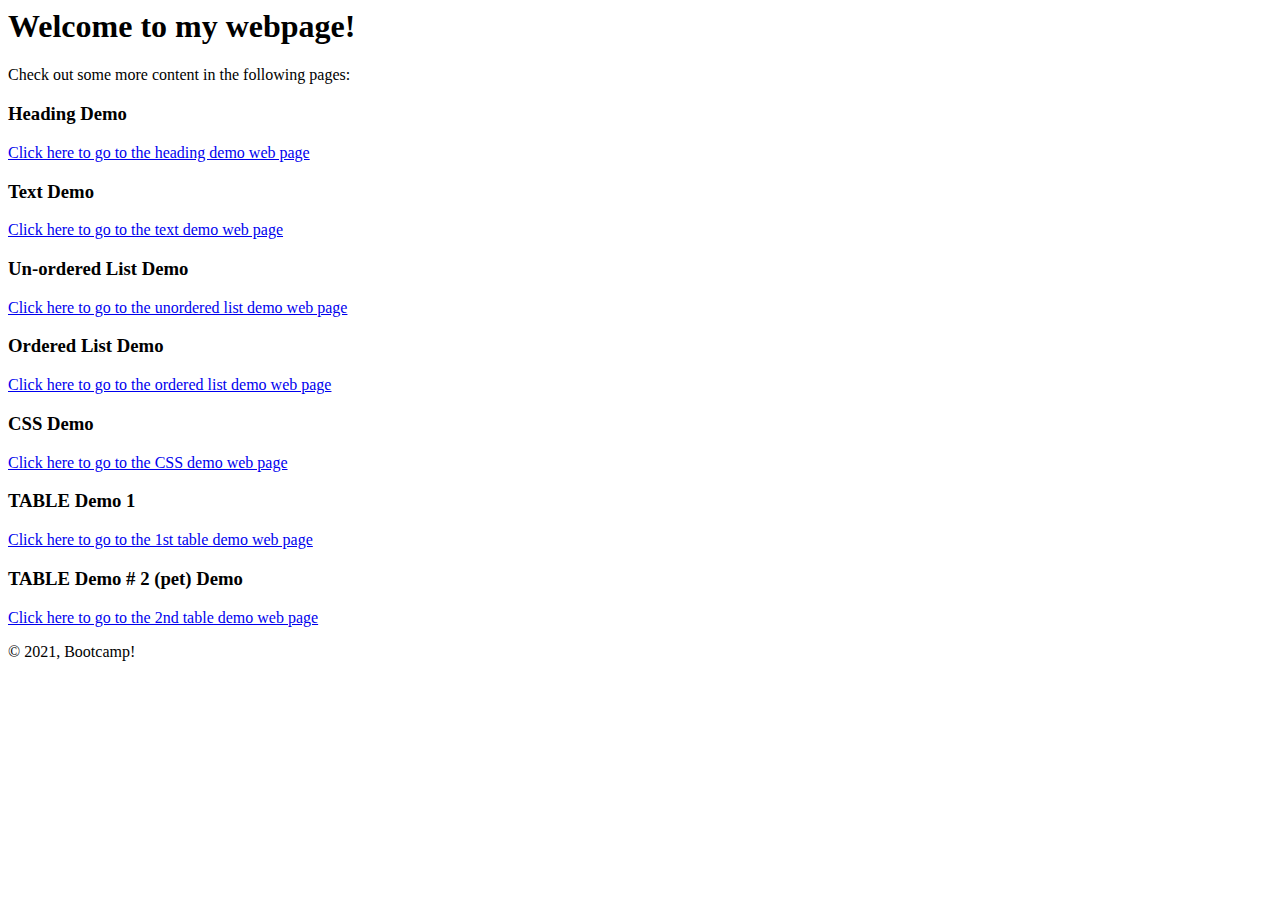
<file: index.html>
<html>
<head>
<title> My Home Page</title>

</head>

<body>
   <h1> Welcome to my webpage!</h1>
    <p>
            Check out some more content in the following pages:

    </p>
    <h3> Heading Demo </h3>
    <a href="headings.html" >Click here to go to the heading demo web page </a>

    <h3> Text Demo </h3>
    <a href="textDemo.html" >Click here to go to the text demo web page </a>

    <h3> Un-ordered List Demo </h3>
    <a href="BulletList.html" >Click here to go to the unordered list demo web page </a>

    <h3> Ordered List  Demo </h3>
    <a href="numberedLIST.html" >Click here to go to the ordered list  demo web page </a>
   
    <h3> CSS  Demo </h3>
    <a href="cssdemo.html" >Click here to go to the CSS  demo web page </a>
   
    <h3> TABLE Demo 1 </h3>
    <a href="Table Demo.html" >Click here to go to the 1st table demo web page </a>
  
    <h3> TABLE Demo  # 2 (pet) Demo </h3>
    <a href="Table Demo pets 2.html" >Click here to go to the 2nd  table demo web page </a>
    
</body>

<footer>
    <p> &copy; 2021, Bootcamp!</p>
</footer>


</html>
</file>
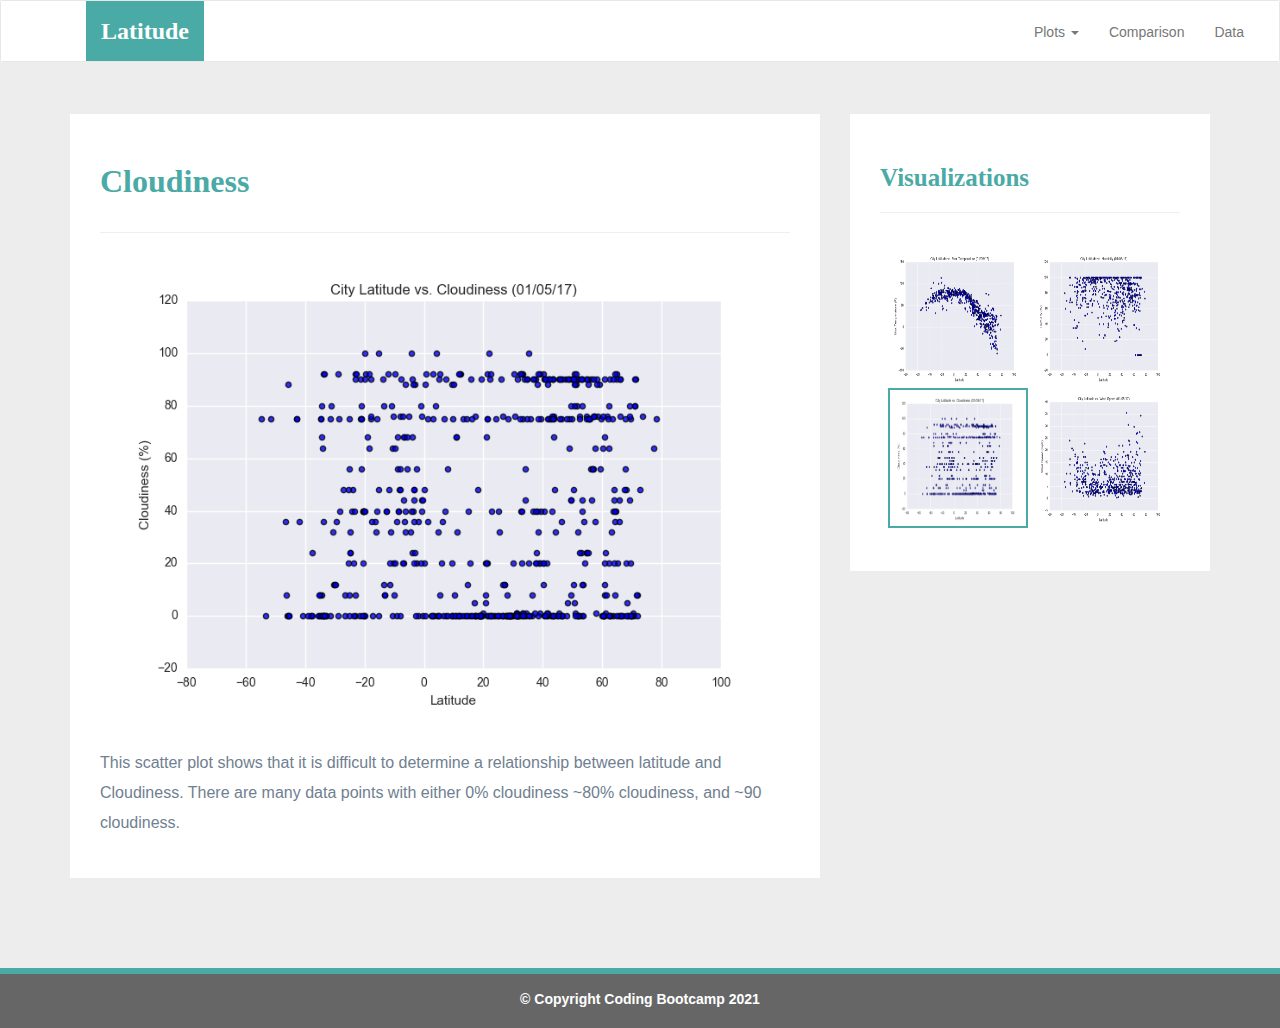
<file: cloudiness.html>
<!DOCTYPE html>
<html lang="en-us">
  <head>

    <meta charset="UTF-8">
    <meta name="viewport" content="width=device-width, initial-scale=1.0">
    <meta http-equiv="X-UA-Compatible" content="ie=edge">

    <title>Bootstrap Visualization Dashboard</title>

    <!-- Boostrap Stylesheet -->
    <link rel="stylesheet" href="css/bootstrap.min.css" media="screen">

    <!-- Our own CSS stylesheet -->
    <link rel="stylesheet" href="css/styles.css" media="screen">

  </head>

  <body>
    <!-- Start of navbar -->
    <nav class="navbar navbar-default">
      <div class="container-fluid navbar-custom">

        <!-- Brand and toggle get grouped for better mobile display -->
        <div class="row">
          <div class="navbar-header">
            <button type="button" class="navbar-toggle collapsed" data-toggle="collapse" data-target="#bs-example-navbar-collapse-1" aria-expanded="false">
              <span class="sr-only">Toggle Navigation</span>
              <span class="icon-bar"></span>
              <span class="icon-bar"></span>
              <span class="icon-bar"></span>
            </button>
            <div class="col-xs-9 phone-nav">
              <a class="navbar-brand" href="index.html" id="logo">Latitude</a>
            </div>
          </div>

          <!-- Collect the nav links, forms, and other content for toggling -->
          <div class="collapse navbar-collapse" id="bs-example-navbar-collapse-1">
            <ul class="nav navbar-nav navbar-right navbar-right-custom">
              <li class="dropdown">
                <a href="#" class="dropdown-toggle" data-toggle="dropdown" role="button" aria-haspopup="true" aria-expanded="false">Plots <span class="caret"></span></a>
                <ul class="dropdown-menu">
                 <li><a href="temp.html">Max Temperature</a></li>
                  <li><a href="humidity.html">Humidity</a></li>
                  <li><a href="cloudiness.html">Cloudiness</a></li>
                  <li><a href="wind.html">Wind Speed</a></li>
                </ul>
              </li>
              <li><a href="comparison.html">Comparison</a></li>
              <li><a href="data.html">Data</a></li>
            </ul>
          </div><!-- /.navbar-collapse -->
        </div>
      </div><!-- /.container-fluid -->
    </nav>
    <!-- End of navbar -->

    <!-- Start of container -->
    <div class="container">
      <div class="row">
        <!-- temperature analysis content-->
        <div class="col-md-8">
          <article class= "description-content">
            <h1 class= "description-header"> Cloudiness </h1>
                 <hr class="description-hr">
                 <!-- Add image and the content and then format-->
                 <a href="image/Fig3.png">
                 <img src="images/Fig3.png" title="City latitude Vs. Cloudiness"
                 class="img-responsive">
                 </a>
                 <p> This scatter plot shows that it is difficult to determine a relationship between latitude and Cloudiness. 
                     There are many data points with either 0% cloudiness ~80% cloudiness, and  ~90 cloudiness.
                      </p>
              
             </article>    
       
  
        </div>
  
  
        <!-- second column is for the visualization thumbnails-->
        <div class="col-md-4">
           <section id="imageNav-area">
           <div class= "imageNav-content">
            <h2 class="imageNav-header"> Visualizations</h2>
            <hr>
            <div id="images">
              <a href="temp.html">
                <img src="images/Fig1.png" class="imageNav-photo " title="Latitude Vs. Max Temperature">
  
              </a>
              <a href="humidity.html">
                <img src="images/Fig2.png" class="imageNav-photo" title="Latitude Vs. Max Humidity">
  
              </a>
  
              <a href="cloudiness.html">
                <img src="images/Fig3.png" class="imageNav-photo active" title="Latitude Vs. Max Cloudiness">
  
              </a>
  
              <a href="wind.html">
                <img src="images/Fig4.png" class="imageNav-photo" title="Latitude Vs. Max Wind Speed">
  
              </a>
  
            </div>
          </div>
        </section>
  
        </div>
  
      </div>
  
      </div>
    
    <!-- End of container -->

    <!-- Start of footer -->
    <footer class="footer navbar-fixed-bottom">
      <div class="two-toned-footer-color"></div>
      <p class="text-muted text-muted-footer text-center">
        <b>&copy; Copyright Coding Bootcamp 2021</b>
      </p>
    </footer>
    <!-- End of footer -->

    <!-- jQuery CDN -->
    <script type="text/javascript" src="https://code.jquery.com/jquery-2.1.4.min.js"></script>

    <!-- Bootstrap CDN -->
    <script src="https://maxcdn.bootstrapcdn.com/bootstrap/3.3.6/js/bootstrap.min.js"></script>
  </body>

</html>
</file>
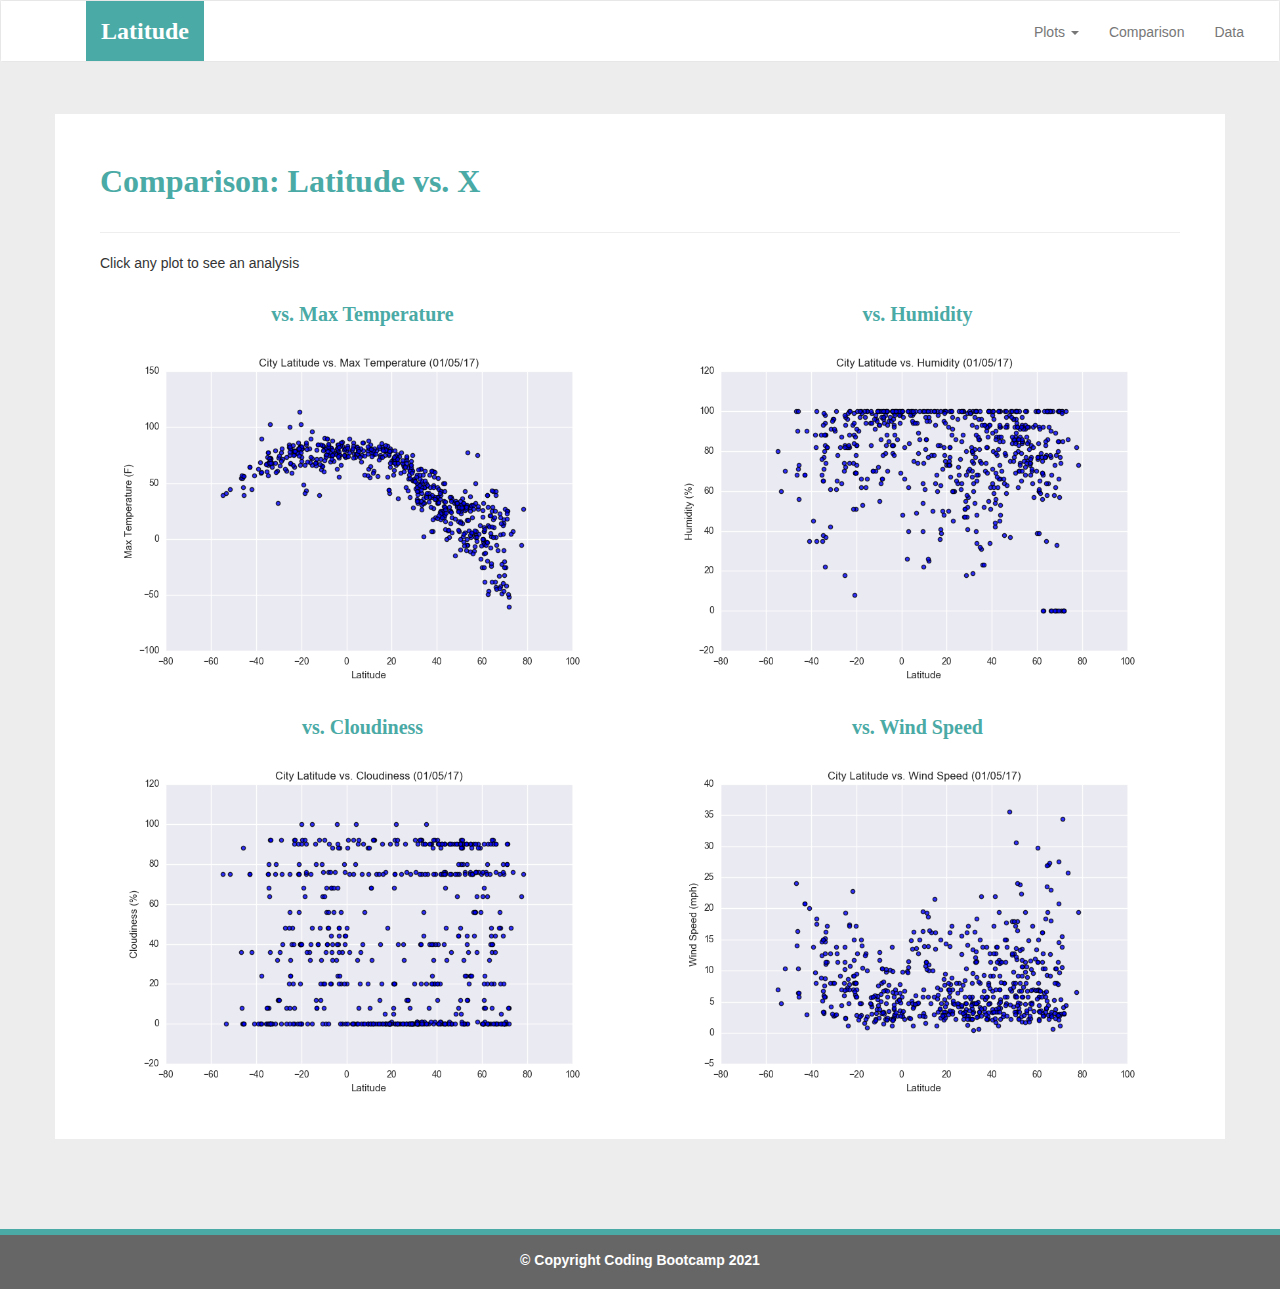
<file: comparison.html>
<!DOCTYPE html>
<html lang="en-us">
  <head>

    <meta charset="UTF-8">
    <meta name="viewport" content="width=device-width, initial-scale=1.0">
    <meta http-equiv="X-UA-Compatible" content="ie=edge">

    <title>Bootstrap Visualization Dashboard</title>

    <!-- Boostrap Stylesheet -->
    <link rel="stylesheet" href="css/bootstrap.min.css" media="screen">

    <!-- Our own CSS stylesheet -->
    <link rel="stylesheet" href="css/styles.css" media="screen">

  </head>

  <body>
    <!-- Start of navbar -->
    <nav class="navbar navbar-default">
      <div class="container-fluid navbar-custom">

        <!-- Brand and toggle get grouped for better mobile display -->
        <div class="row">
          <div class="navbar-header">
            <button type="button" class="navbar-toggle collapsed" data-toggle="collapse" data-target="#bs-example-navbar-collapse-1" aria-expanded="false">
              <span class="sr-only">Toggle Navigation</span>
              <span class="icon-bar"></span>
              <span class="icon-bar"></span>
              <span class="icon-bar"></span>
            </button>
            <div class="col-xs-9 phone-nav">
              <a class="navbar-brand" href="index.html" id="logo">Latitude</a>
            </div>
          </div>

          <!-- Collect the nav links, forms, and other content for toggling -->
          <div class="collapse navbar-collapse" id="bs-example-navbar-collapse-1">
            <ul class="nav navbar-nav navbar-right navbar-right-custom">
              <li class="dropdown">
                <a href="#" class="dropdown-toggle" data-toggle="dropdown" role="button" aria-haspopup="true" aria-expanded="false">Plots <span class="caret"></span></a>
                <ul class="dropdown-menu">
                 <li><a href="temp.html">Max Temperature</a></li>
                  <li><a href="humidity.html">Humidity</a></li>
                  <li><a href="cloudiness.html">Cloudiness</a></li>
                  <li><a href="wind.html">Wind Speed</a></li>
                </ul>
              </li>
              <li><a href="comparison.html">Comparison</a></li>
              <li><a href="data.html">Data</a></li>
            </ul>
          </div><!-- /.navbar-collapse -->
        </div>
      </div><!-- /.container-fluid -->
    </nav>
    <!-- End of navbar -->

    <!-- Start of container -->
    <div class="container">
      <article class="description-content row">

        <div class="col-md-12">
          <h1 class="description-header">Comparison: Latitude vs. X </h1>
          <hr class="description-hr">
          <p> Click any plot to see an analysis</p>
        </div>
        <div class= "col-md-6">
          <h2 class="comparison-header"> vs. Max Temperature</h2>
          <a href="temp.html">
            <img src="images/Fig1.png" title="Latitude vs. Max Temperature" 
            class="comparison-img img-responsive"> 
          </a>


        </div>

        <div class= "col-md-6">
          <h2 class="comparison-header"> vs. Humidity</h2>
          <a href="humidity.html">
            <img src="images/Fig2.png" title="Latitude vs. Humidity" 
            class="comparison-img img-responsive"> 
          </a>


        </div>

        <div class= "col-md-6">
          <h2 class="comparison-header"> vs. Cloudiness</h2>
          <a href="cloudiness.html">
            <img src="images/Fig3.png" title="Latitude vs. Cloudiness" 
            class="comparison-img img-responsive"> 
          </a>


        </div>
        <div class= "col-md-6">
          <h2 class="comparison-header"> vs. Wind Speed</h2>
          <a href="wind.html">
            <img src="images/Fig4.png" title="Latitude vs. Wind Speed" 
            class="comparison-img img-responsive"> 
          </a>


        </div>

      </article>


    </div>
   
    <!-- End of container -->

    <!-- Start of footer -->
    <footer class="footer navbar-fixed-bottom">
      <div class="two-toned-footer-color"></div>
      <p class="text-muted text-muted-footer text-center">
        <b>&copy; Copyright Coding Bootcamp 2021</b>
      </p>
    </footer>
    <!-- End of footer -->

    <!-- jQuery CDN -->
    <script type="text/javascript" src="https://code.jquery.com/jquery-2.1.4.min.js"></script>

    <!-- Bootstrap CDN -->
    <script src="https://maxcdn.bootstrapcdn.com/bootstrap/3.3.6/js/bootstrap.min.js"></script>
  </body>

</html>
</file>
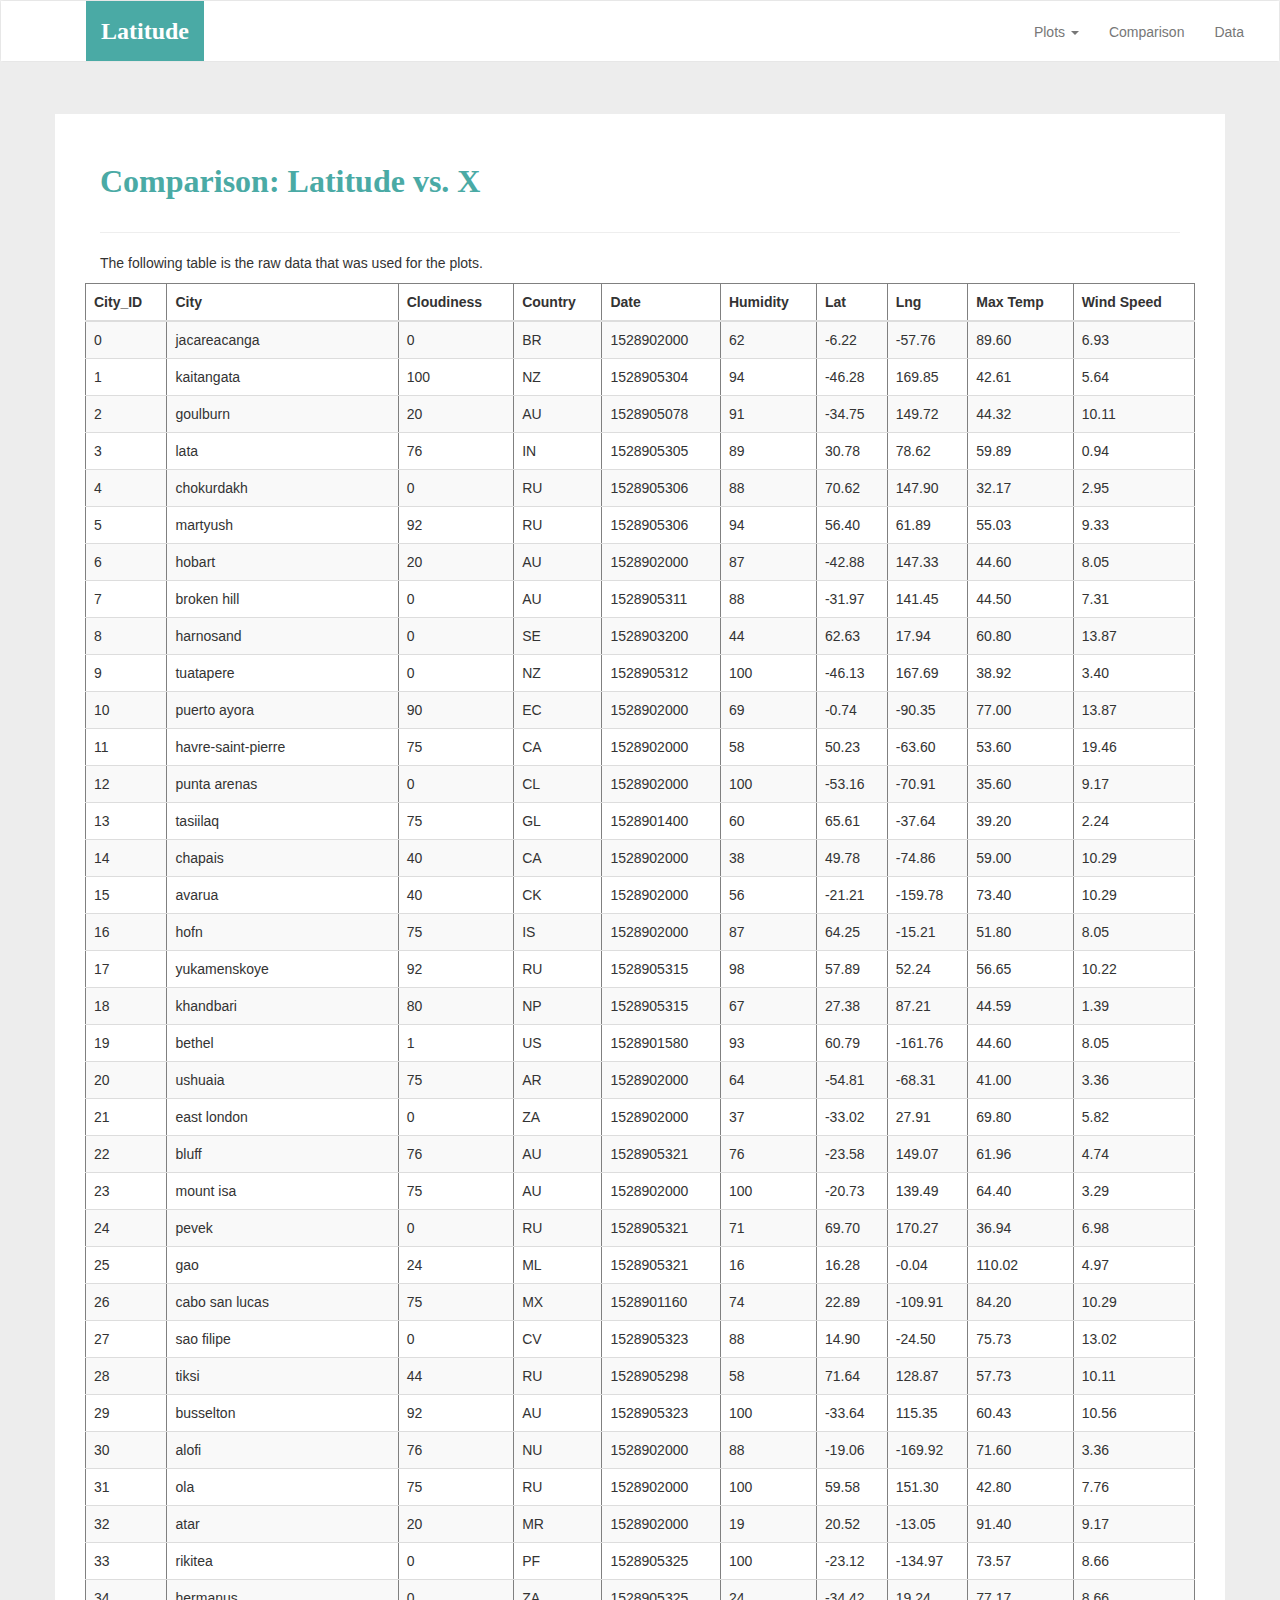
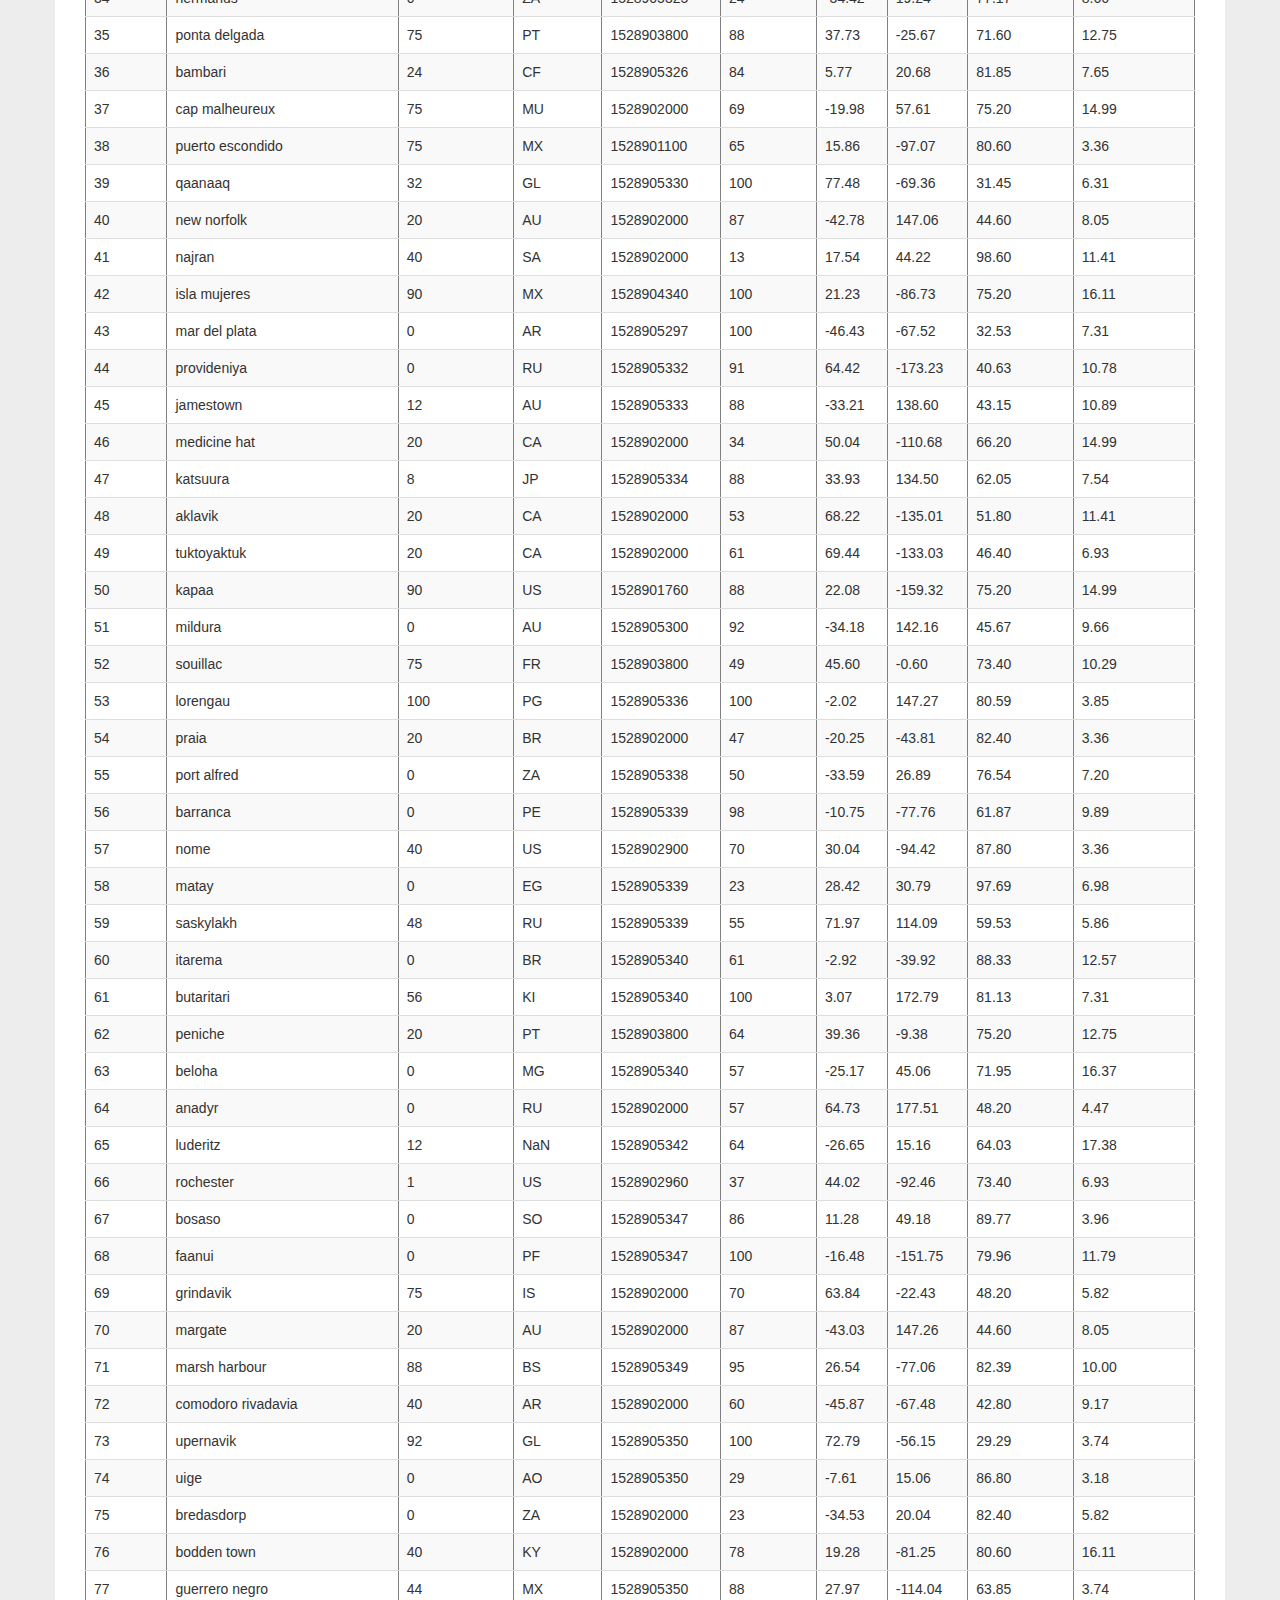
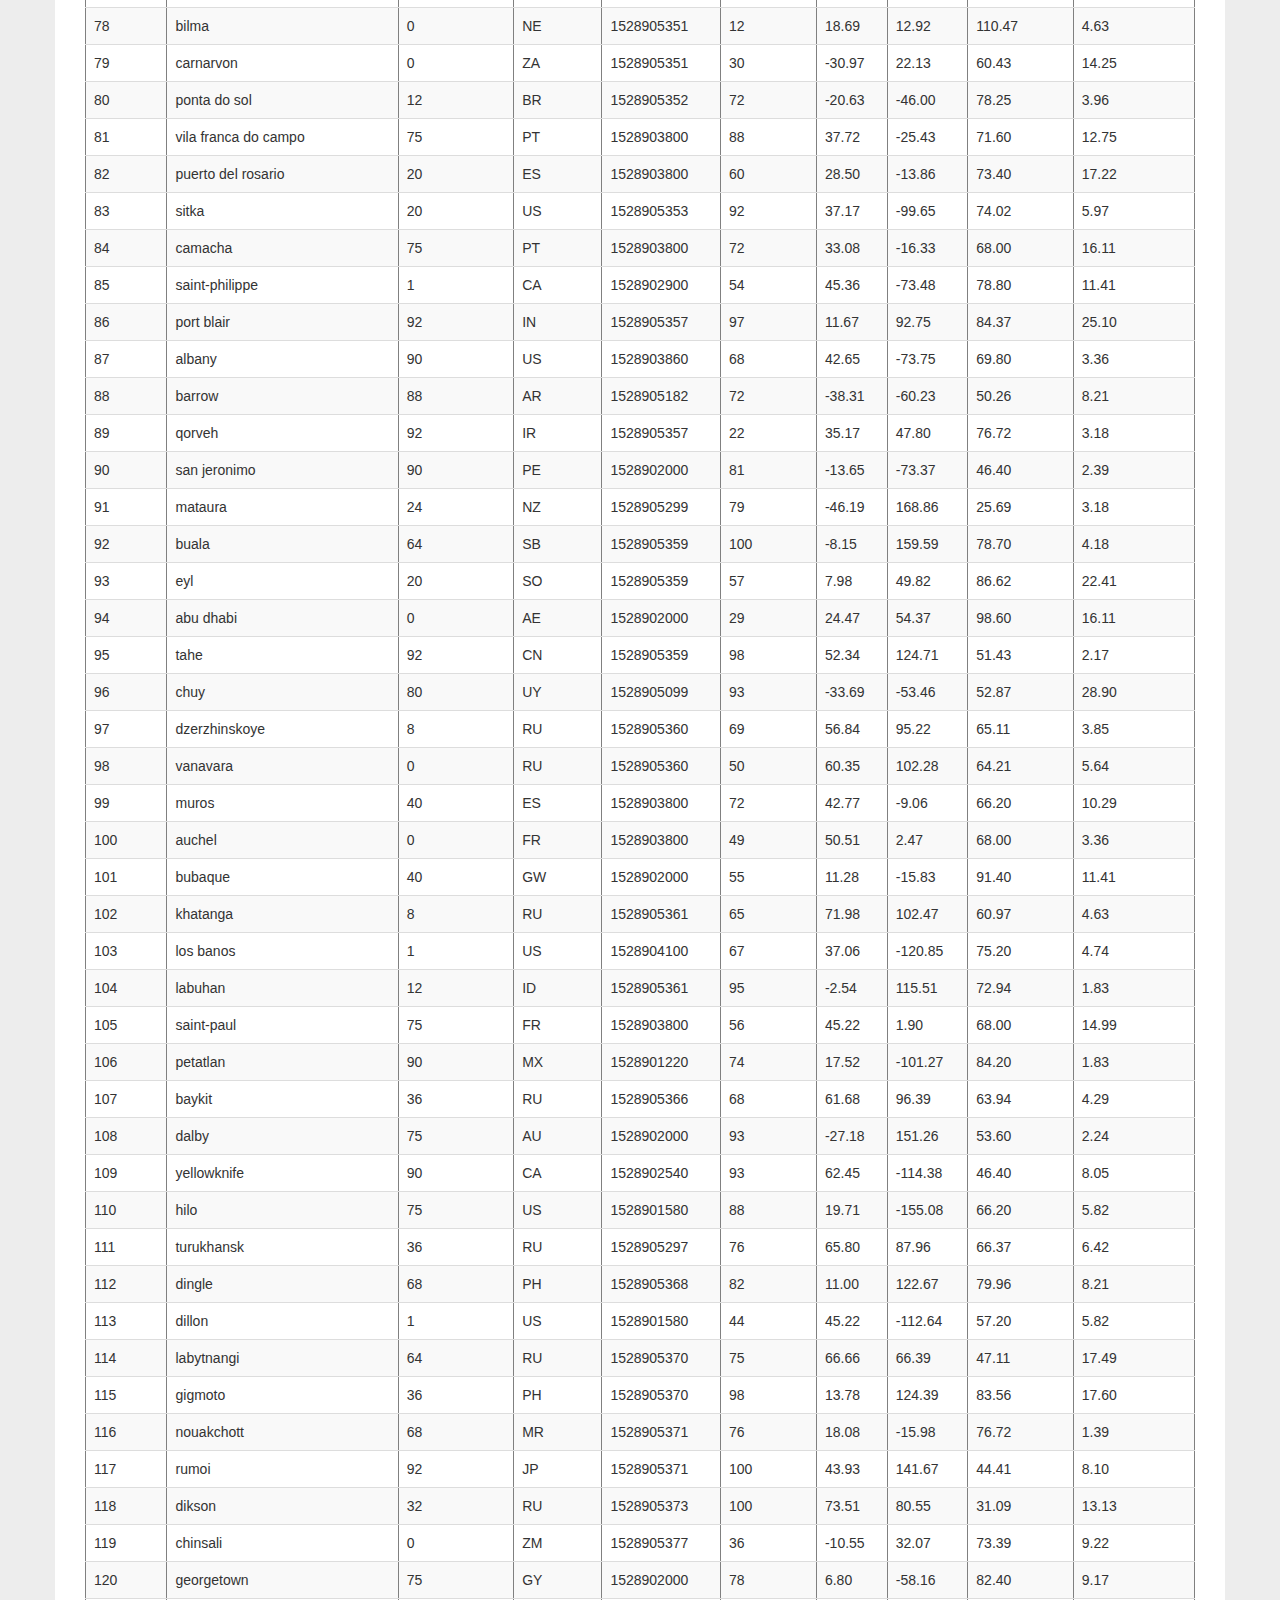
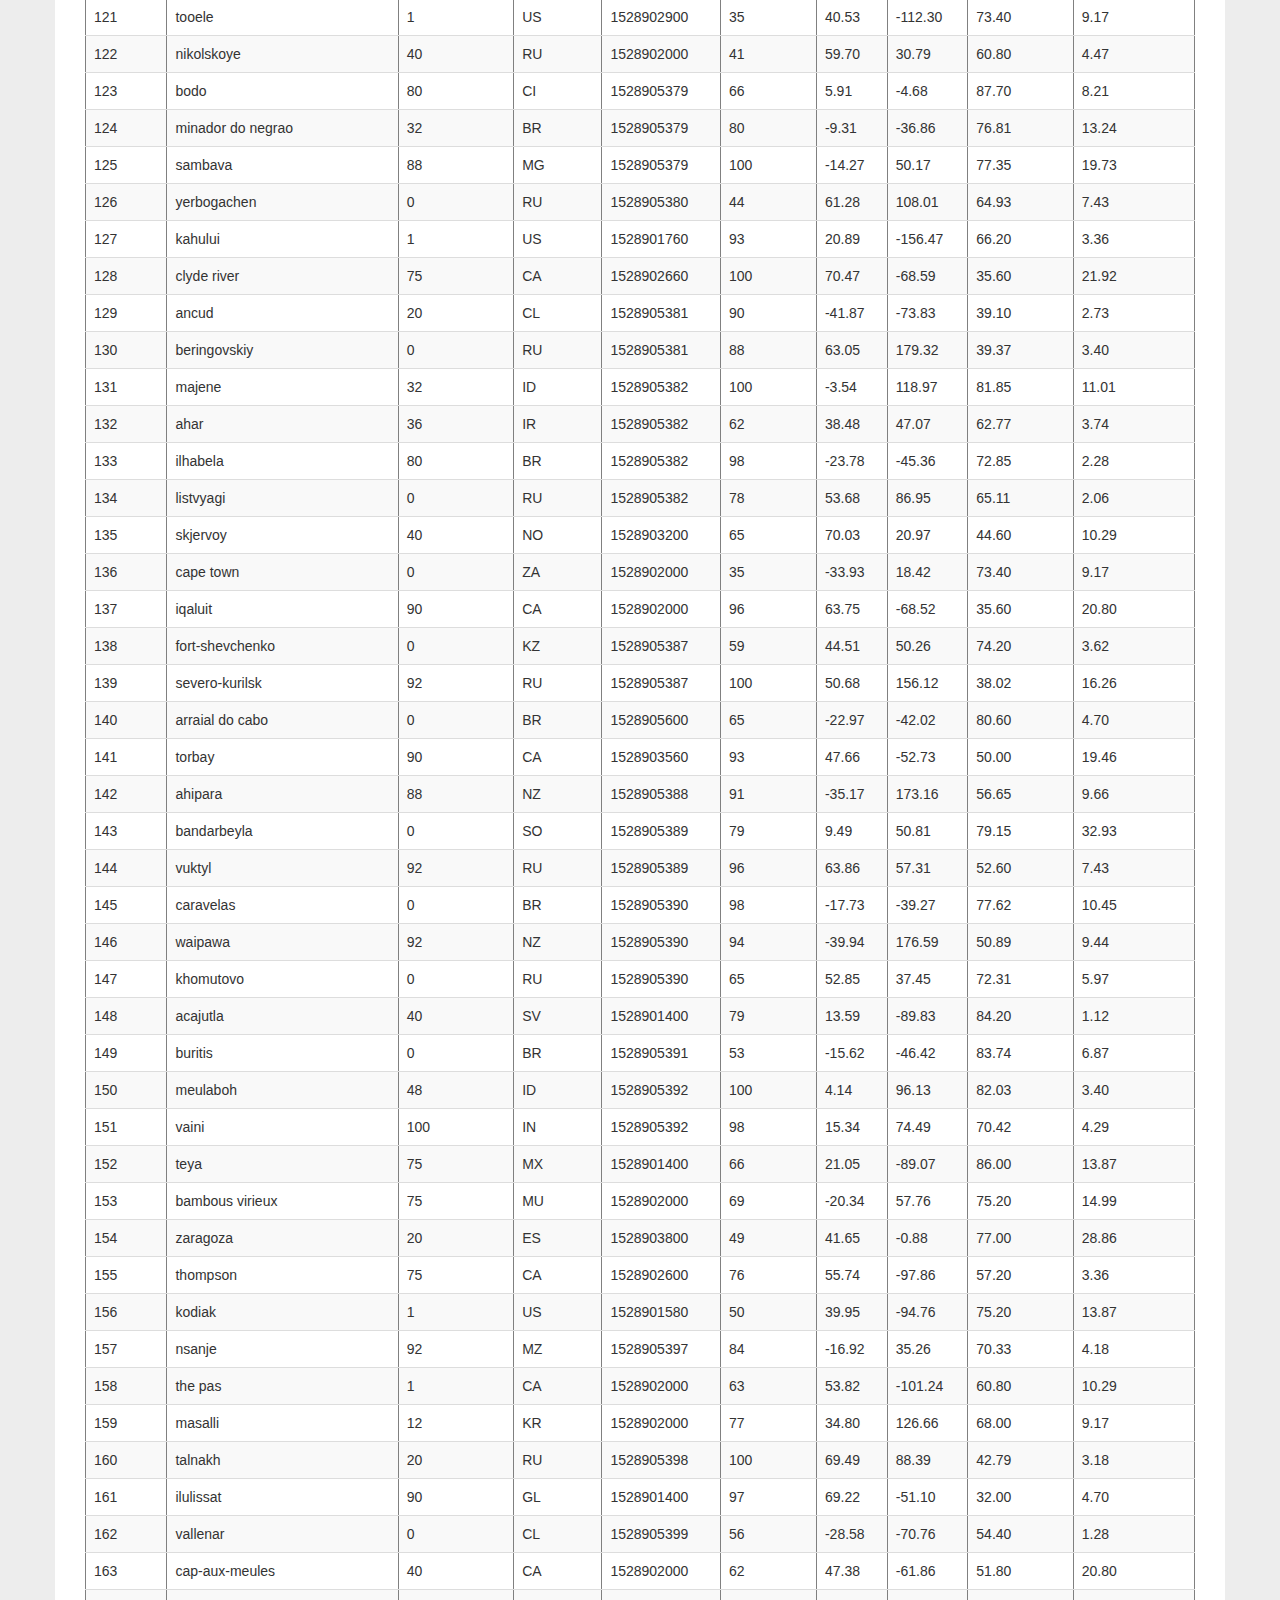
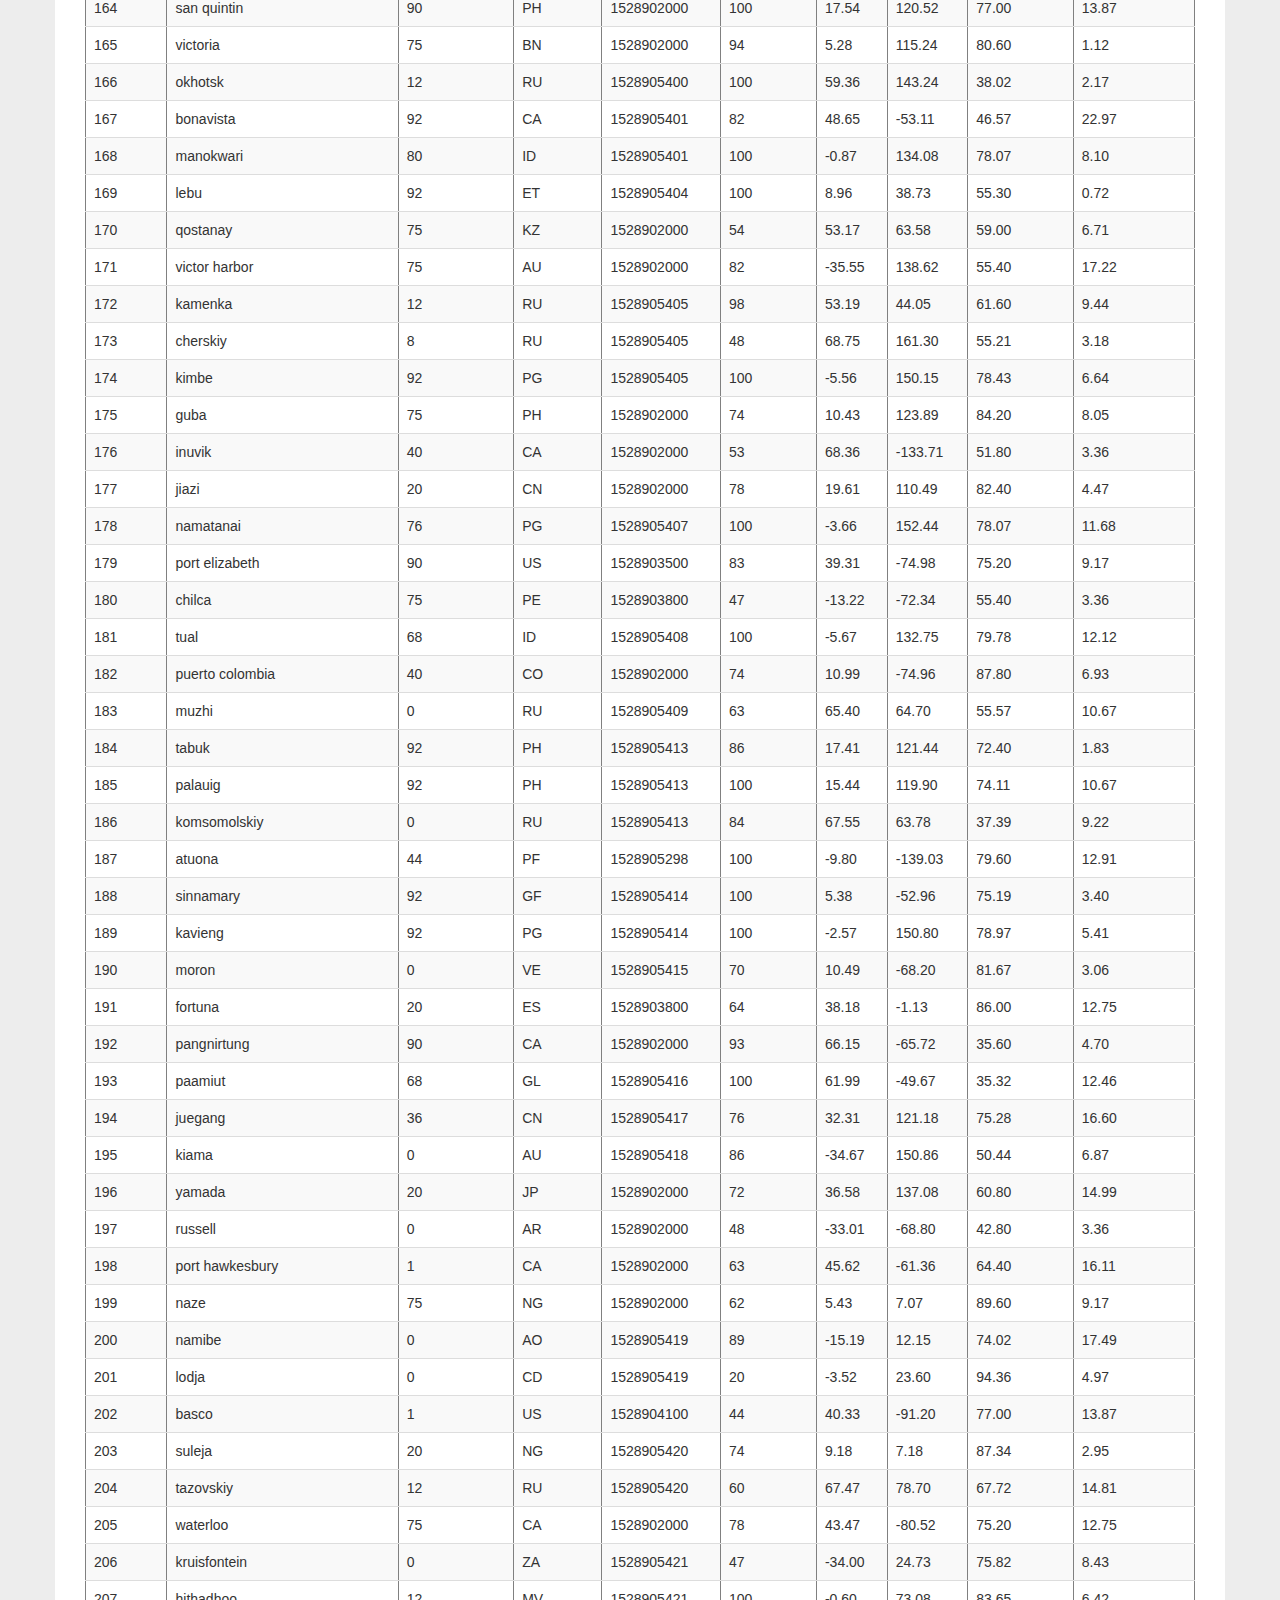
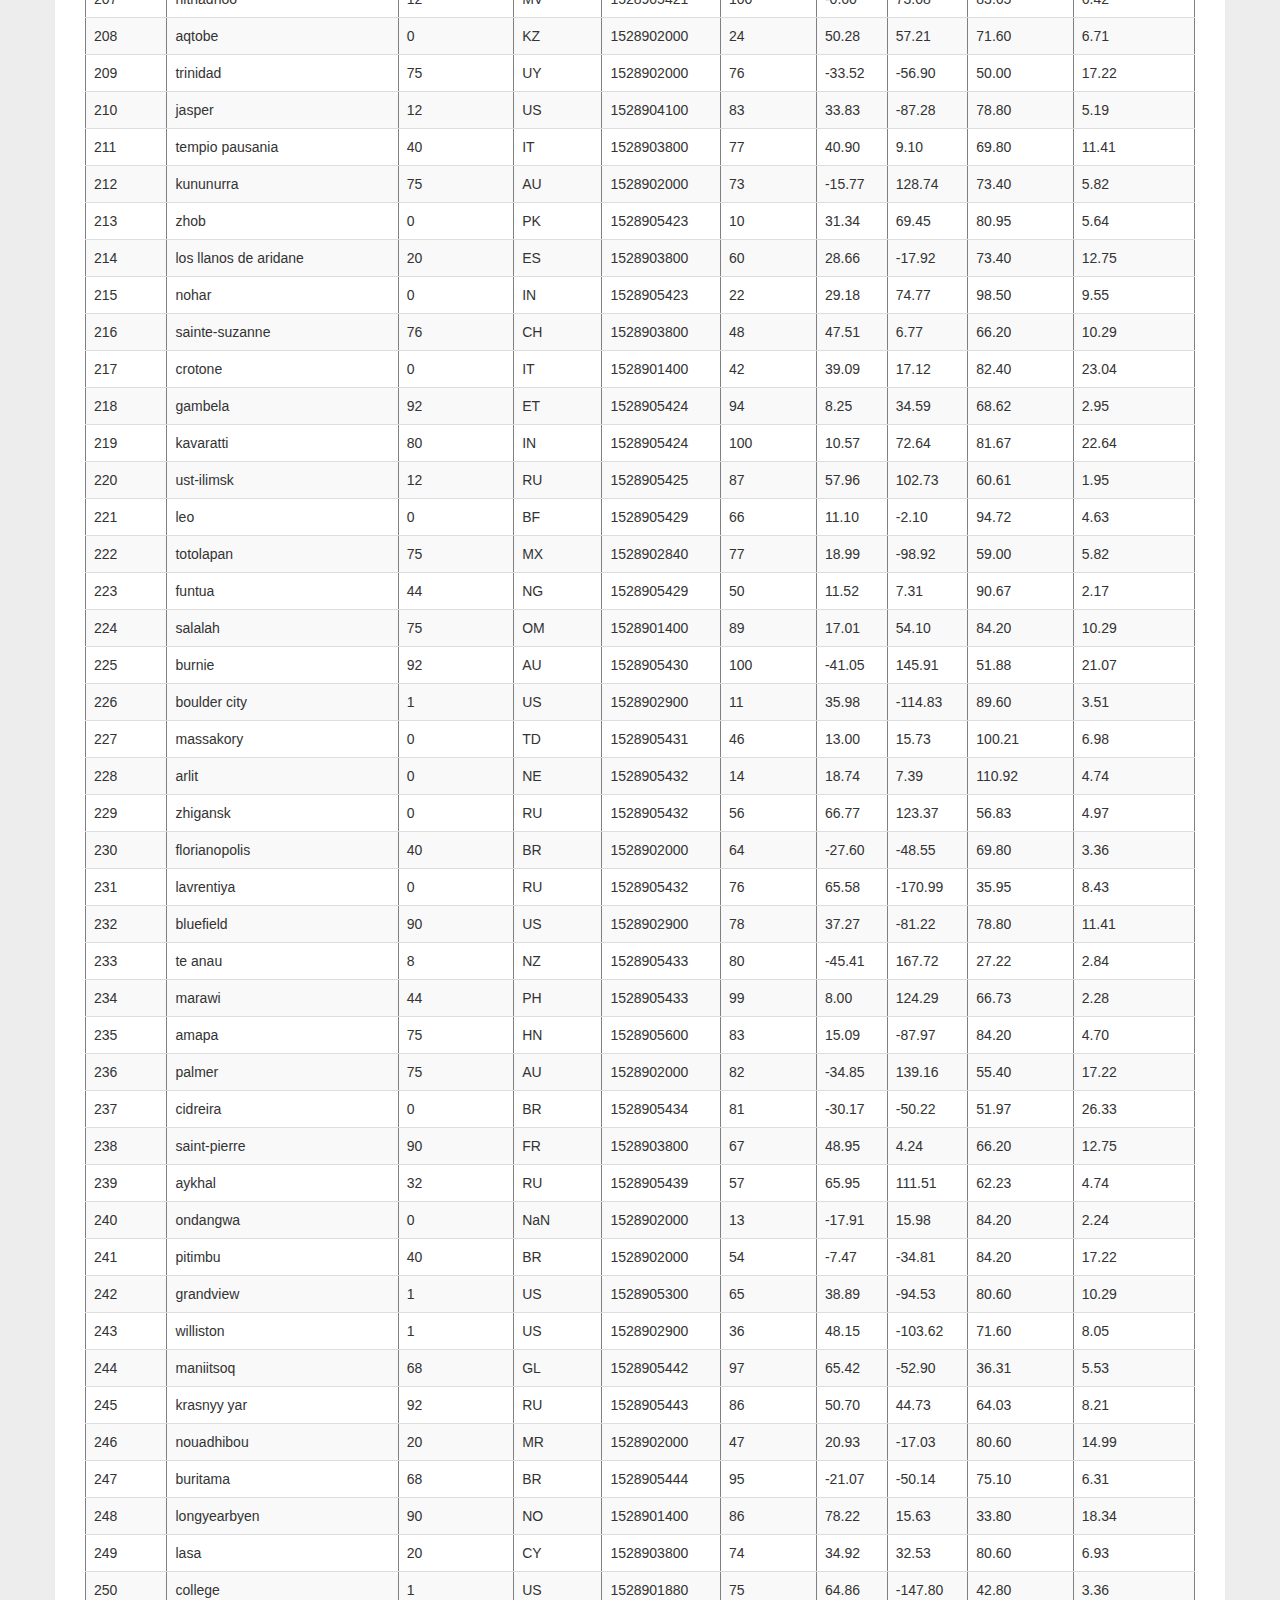
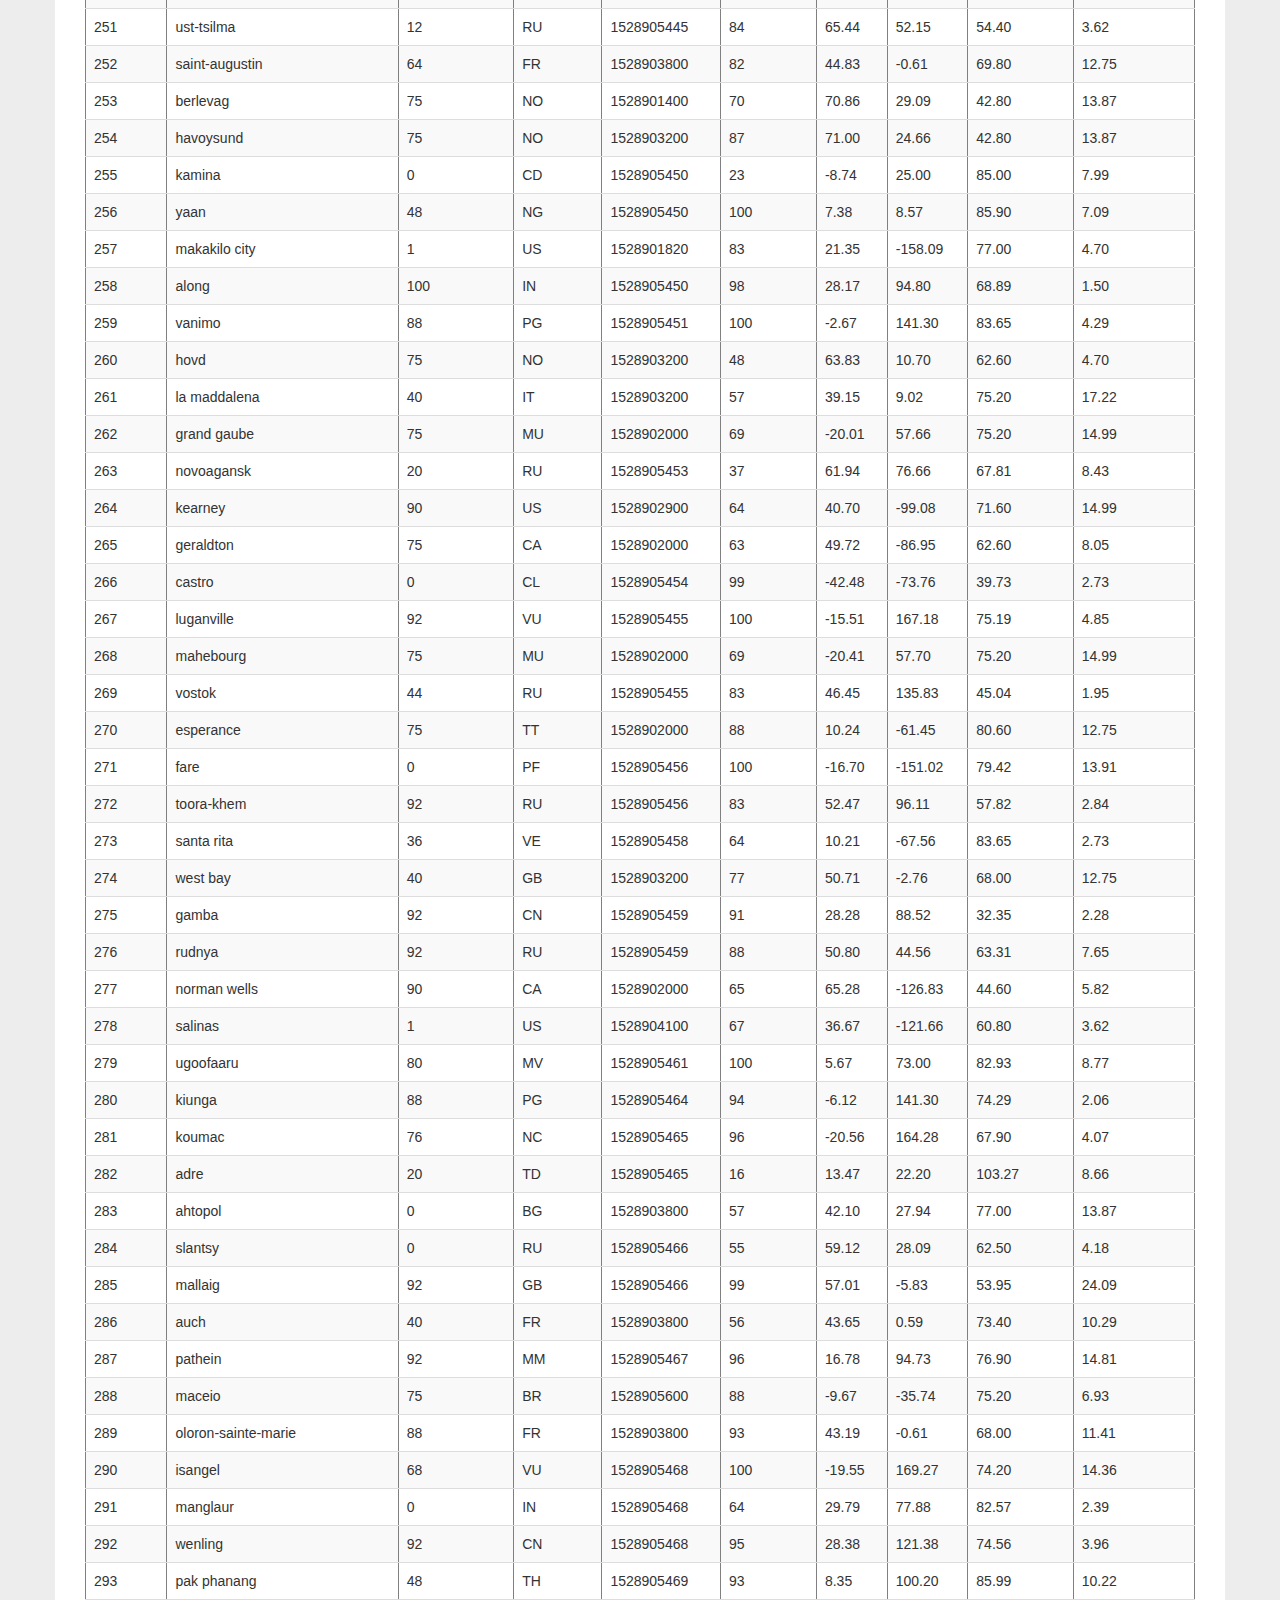
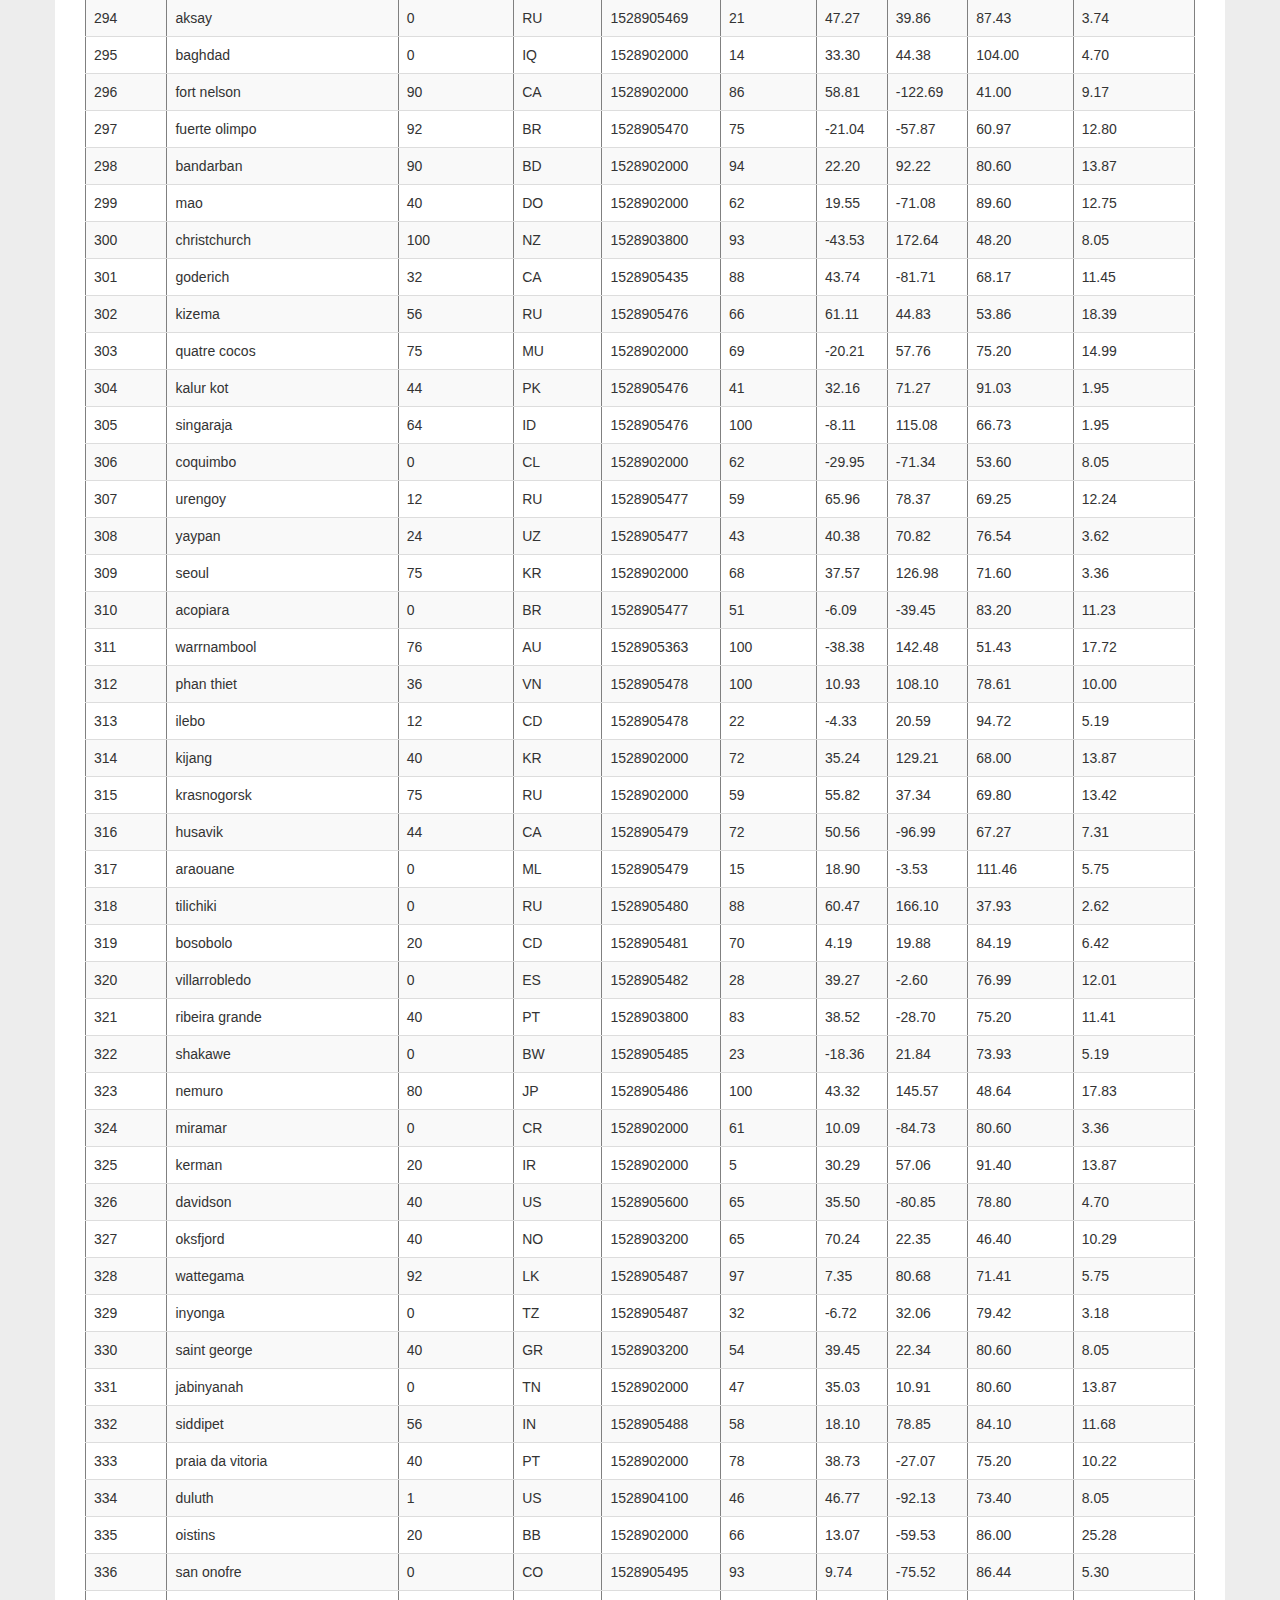
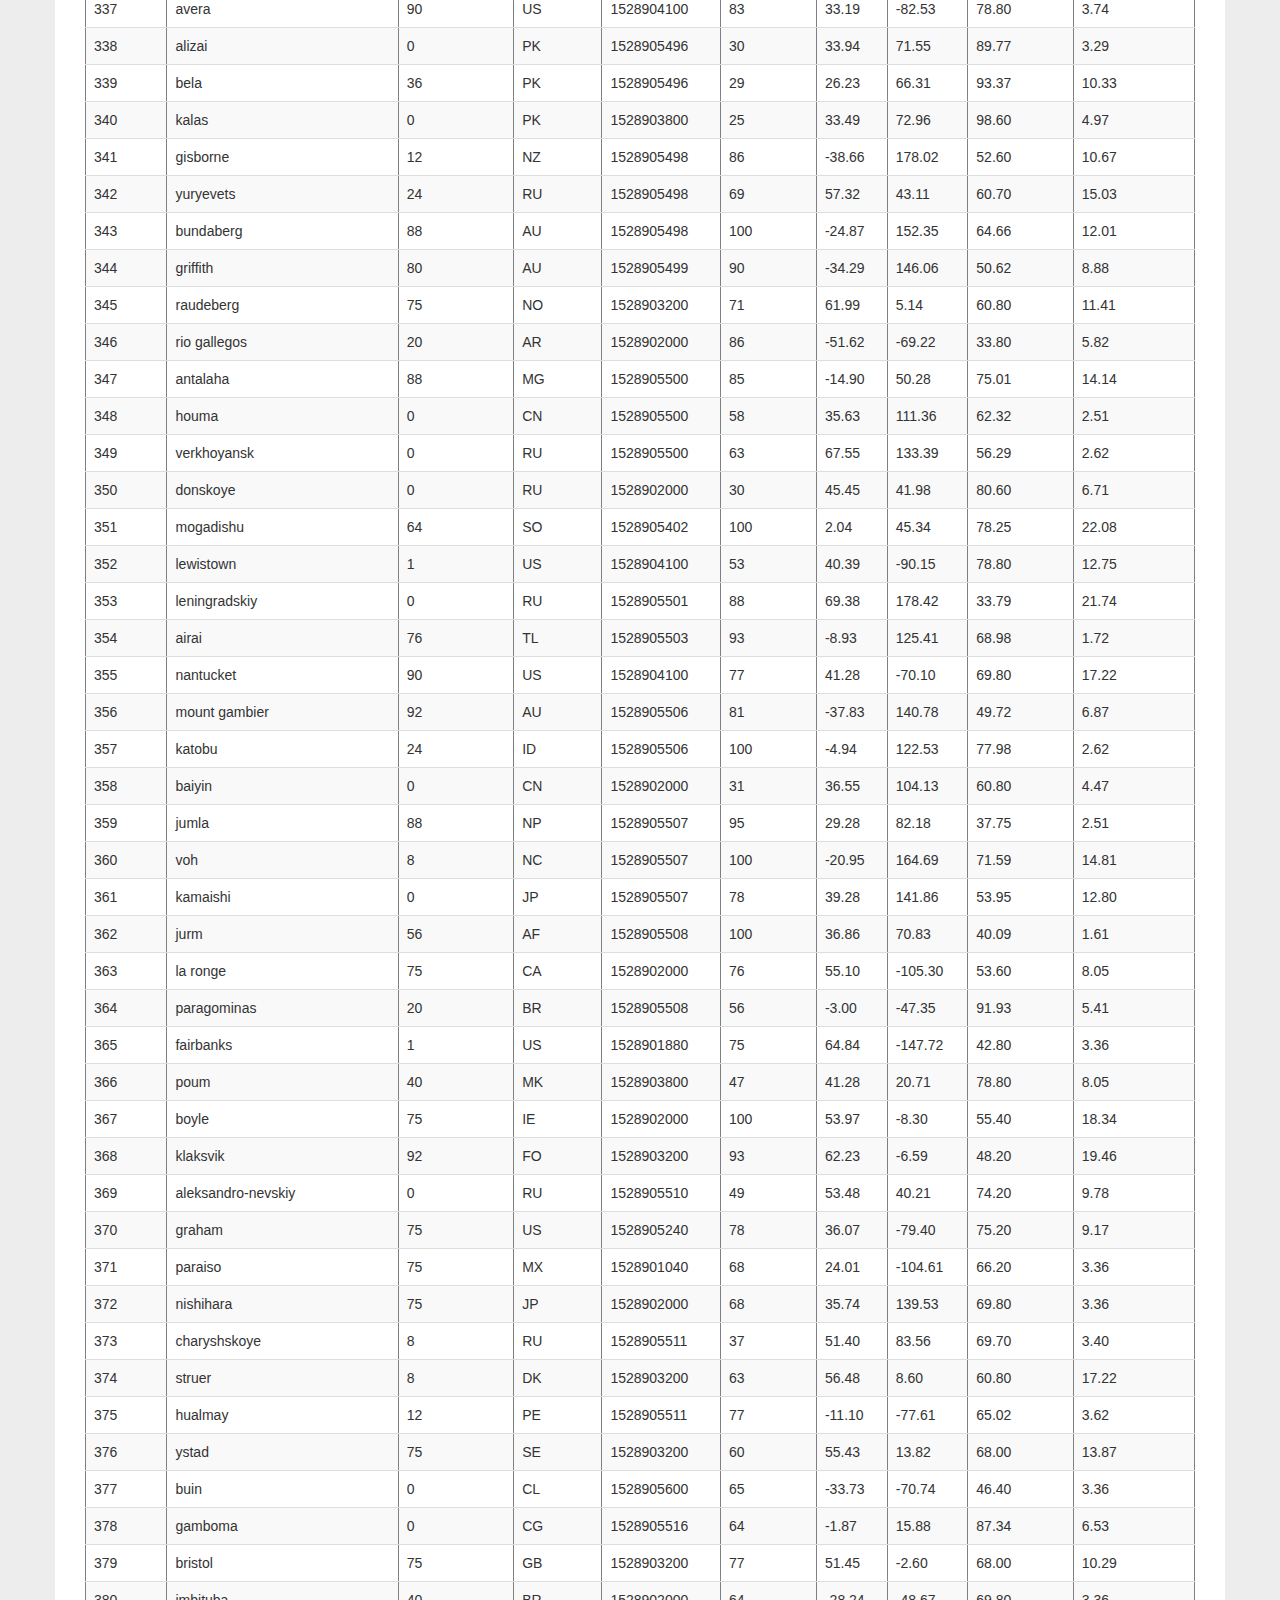
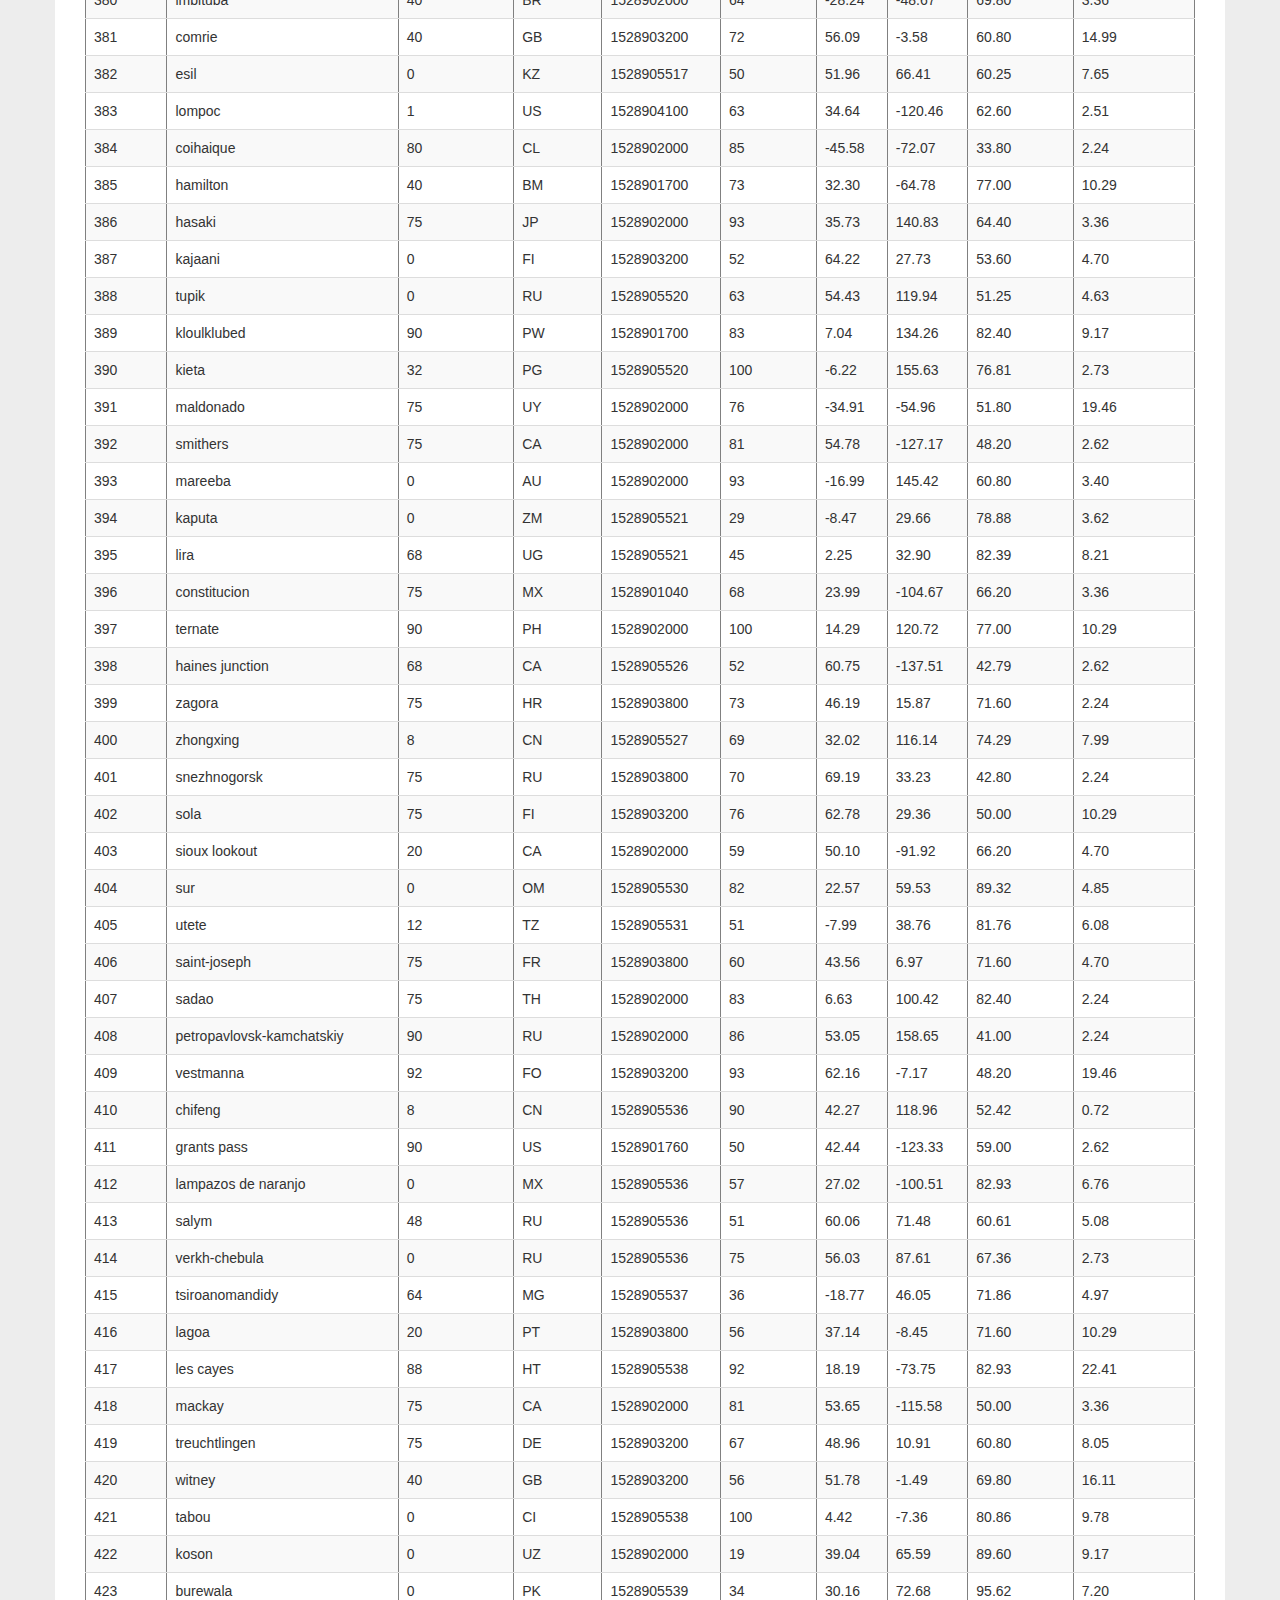
<file: data.html>
<!DOCTYPE html>
<html lang="en-us">
  <head>

    <meta charset="UTF-8">
    <meta name="viewport" content="width=device-width, initial-scale=1.0">
    <meta http-equiv="X-UA-Compatible" content="ie=edge">

    <title>Bootstrap Visualization Dashboard</title>

    <!-- Boostrap Stylesheet -->
    <link rel="stylesheet" href="css/bootstrap.min.css" media="screen">

    <!-- Our own CSS stylesheet -->
    <link rel="stylesheet" href="css/styles.css" media="screen">

  </head>

  <body>
    <!-- Start of navbar -->
    <nav class="navbar navbar-default">
      <div class="container-fluid navbar-custom">

        <!-- Brand and toggle get grouped for better mobile display -->
        <div class="row">
          <div class="navbar-header">
            <button type="button" class="navbar-toggle collapsed" data-toggle="collapse" data-target="#bs-example-navbar-collapse-1" aria-expanded="false">
              <span class="sr-only">Toggle Navigation</span>
              <span class="icon-bar"></span>
              <span class="icon-bar"></span>
              <span class="icon-bar"></span>
            </button>
            <div class="col-xs-9 phone-nav">
              <a class="navbar-brand" href="index.html" id="logo">Latitude</a>
            </div>
          </div>

          <!-- Collect the nav links, forms, and other content for toggling -->
          <div class="collapse navbar-collapse" id="bs-example-navbar-collapse-1">
            <ul class="nav navbar-nav navbar-right navbar-right-custom">
              <li class="dropdown">
                <a href="#" class="dropdown-toggle" data-toggle="dropdown" role="button" aria-haspopup="true" aria-expanded="false">Plots <span class="caret"></span></a>
                <ul class="dropdown-menu">
                 <li><a href="temp.html">Max Temperature</a></li>
                  <li><a href="humidity.html">Humidity</a></li>
                  <li><a href="cloudiness.html">Cloudiness</a></li>
                  <li><a href="wind.html">Wind Speed</a></li>
                </ul>
              </li>
              <li><a href="comparison.html">Comparison</a></li>
              <li><a href="data.html">Data</a></li>
            </ul>
          </div><!-- /.navbar-collapse -->
        </div>
      </div><!-- /.container-fluid -->
    </nav>
    <!-- End of navbar -->

    <!-- Start of container -->
    <div class="container">
      <article class="description-content row">

        <div class="col-md-12">
          <h1 class="description-header">Comparison: Latitude vs. X </h1>
          <hr class="description-hr">
          <p> The following table is the raw data that was used for the plots.</p>
        </div>
        <table border="1" class="dataframe table table-striped table-hover">
          <thead>
            <tr style="text-align: right;">
              <th>City_ID</th>
              <th>City</th>
              <th>Cloudiness</th>
              <th>Country</th>
              <th>Date</th>
              <th>Humidity</th>
              <th>Lat</th>
              <th>Lng</th>
              <th>Max Temp</th>
              <th>Wind Speed</th>
            </tr>
          </thead>
          <tbody>
            <tr>
              <td>0</td>
              <td>jacareacanga</td>
              <td>0</td>
              <td>BR</td>
              <td>1528902000</td>
              <td>62</td>
              <td>-6.22</td>
              <td>-57.76</td>
              <td>89.60</td>
              <td>6.93</td>
            </tr>
            <tr>
              <td>1</td>
              <td>kaitangata</td>
              <td>100</td>
              <td>NZ</td>
              <td>1528905304</td>
              <td>94</td>
              <td>-46.28</td>
              <td>169.85</td>
              <td>42.61</td>
              <td>5.64</td>
            </tr>
            <tr>
              <td>2</td>
              <td>goulburn</td>
              <td>20</td>
              <td>AU</td>
              <td>1528905078</td>
              <td>91</td>
              <td>-34.75</td>
              <td>149.72</td>
              <td>44.32</td>
              <td>10.11</td>
            </tr>
            <tr>
              <td>3</td>
              <td>lata</td>
              <td>76</td>
              <td>IN</td>
              <td>1528905305</td>
              <td>89</td>
              <td>30.78</td>
              <td>78.62</td>
              <td>59.89</td>
              <td>0.94</td>
            </tr>
            <tr>
              <td>4</td>
              <td>chokurdakh</td>
              <td>0</td>
              <td>RU</td>
              <td>1528905306</td>
              <td>88</td>
              <td>70.62</td>
              <td>147.90</td>
              <td>32.17</td>
              <td>2.95</td>
            </tr>
            <tr>
              <td>5</td>
              <td>martyush</td>
              <td>92</td>
              <td>RU</td>
              <td>1528905306</td>
              <td>94</td>
              <td>56.40</td>
              <td>61.89</td>
              <td>55.03</td>
              <td>9.33</td>
            </tr>
            <tr>
              <td>6</td>
              <td>hobart</td>
              <td>20</td>
              <td>AU</td>
              <td>1528902000</td>
              <td>87</td>
              <td>-42.88</td>
              <td>147.33</td>
              <td>44.60</td>
              <td>8.05</td>
            </tr>
            <tr>
              <td>7</td>
              <td>broken hill</td>
              <td>0</td>
              <td>AU</td>
              <td>1528905311</td>
              <td>88</td>
              <td>-31.97</td>
              <td>141.45</td>
              <td>44.50</td>
              <td>7.31</td>
            </tr>
            <tr>
              <td>8</td>
              <td>harnosand</td>
              <td>0</td>
              <td>SE</td>
              <td>1528903200</td>
              <td>44</td>
              <td>62.63</td>
              <td>17.94</td>
              <td>60.80</td>
              <td>13.87</td>
            </tr>
            <tr>
              <td>9</td>
              <td>tuatapere</td>
              <td>0</td>
              <td>NZ</td>
              <td>1528905312</td>
              <td>100</td>
              <td>-46.13</td>
              <td>167.69</td>
              <td>38.92</td>
              <td>3.40</td>
            </tr>
            <tr>
              <td>10</td>
              <td>puerto ayora</td>
              <td>90</td>
              <td>EC</td>
              <td>1528902000</td>
              <td>69</td>
              <td>-0.74</td>
              <td>-90.35</td>
              <td>77.00</td>
              <td>13.87</td>
            </tr>
            <tr>
              <td>11</td>
              <td>havre-saint-pierre</td>
              <td>75</td>
              <td>CA</td>
              <td>1528902000</td>
              <td>58</td>
              <td>50.23</td>
              <td>-63.60</td>
              <td>53.60</td>
              <td>19.46</td>
            </tr>
            <tr>
              <td>12</td>
              <td>punta arenas</td>
              <td>0</td>
              <td>CL</td>
              <td>1528902000</td>
              <td>100</td>
              <td>-53.16</td>
              <td>-70.91</td>
              <td>35.60</td>
              <td>9.17</td>
            </tr>
            <tr>
              <td>13</td>
              <td>tasiilaq</td>
              <td>75</td>
              <td>GL</td>
              <td>1528901400</td>
              <td>60</td>
              <td>65.61</td>
              <td>-37.64</td>
              <td>39.20</td>
              <td>2.24</td>
            </tr>
            <tr>
              <td>14</td>
              <td>chapais</td>
              <td>40</td>
              <td>CA</td>
              <td>1528902000</td>
              <td>38</td>
              <td>49.78</td>
              <td>-74.86</td>
              <td>59.00</td>
              <td>10.29</td>
            </tr>
            <tr>
              <td>15</td>
              <td>avarua</td>
              <td>40</td>
              <td>CK</td>
              <td>1528902000</td>
              <td>56</td>
              <td>-21.21</td>
              <td>-159.78</td>
              <td>73.40</td>
              <td>10.29</td>
            </tr>
            <tr>
              <td>16</td>
              <td>hofn</td>
              <td>75</td>
              <td>IS</td>
              <td>1528902000</td>
              <td>87</td>
              <td>64.25</td>
              <td>-15.21</td>
              <td>51.80</td>
              <td>8.05</td>
            </tr>
            <tr>
              <td>17</td>
              <td>yukamenskoye</td>
              <td>92</td>
              <td>RU</td>
              <td>1528905315</td>
              <td>98</td>
              <td>57.89</td>
              <td>52.24</td>
              <td>56.65</td>
              <td>10.22</td>
            </tr>
            <tr>
              <td>18</td>
              <td>khandbari</td>
              <td>80</td>
              <td>NP</td>
              <td>1528905315</td>
              <td>67</td>
              <td>27.38</td>
              <td>87.21</td>
              <td>44.59</td>
              <td>1.39</td>
            </tr>
            <tr>
              <td>19</td>
              <td>bethel</td>
              <td>1</td>
              <td>US</td>
              <td>1528901580</td>
              <td>93</td>
              <td>60.79</td>
              <td>-161.76</td>
              <td>44.60</td>
              <td>8.05</td>
            </tr>
            <tr>
              <td>20</td>
              <td>ushuaia</td>
              <td>75</td>
              <td>AR</td>
              <td>1528902000</td>
              <td>64</td>
              <td>-54.81</td>
              <td>-68.31</td>
              <td>41.00</td>
              <td>3.36</td>
            </tr>
            <tr>
              <td>21</td>
              <td>east london</td>
              <td>0</td>
              <td>ZA</td>
              <td>1528902000</td>
              <td>37</td>
              <td>-33.02</td>
              <td>27.91</td>
              <td>69.80</td>
              <td>5.82</td>
            </tr>
            <tr>
              <td>22</td>
              <td>bluff</td>
              <td>76</td>
              <td>AU</td>
              <td>1528905321</td>
              <td>76</td>
              <td>-23.58</td>
              <td>149.07</td>
              <td>61.96</td>
              <td>4.74</td>
            </tr>
            <tr>
              <td>23</td>
              <td>mount isa</td>
              <td>75</td>
              <td>AU</td>
              <td>1528902000</td>
              <td>100</td>
              <td>-20.73</td>
              <td>139.49</td>
              <td>64.40</td>
              <td>3.29</td>
            </tr>
            <tr>
              <td>24</td>
              <td>pevek</td>
              <td>0</td>
              <td>RU</td>
              <td>1528905321</td>
              <td>71</td>
              <td>69.70</td>
              <td>170.27</td>
              <td>36.94</td>
              <td>6.98</td>
            </tr>
            <tr>
              <td>25</td>
              <td>gao</td>
              <td>24</td>
              <td>ML</td>
              <td>1528905321</td>
              <td>16</td>
              <td>16.28</td>
              <td>-0.04</td>
              <td>110.02</td>
              <td>4.97</td>
            </tr>
            <tr>
              <td>26</td>
              <td>cabo san lucas</td>
              <td>75</td>
              <td>MX</td>
              <td>1528901160</td>
              <td>74</td>
              <td>22.89</td>
              <td>-109.91</td>
              <td>84.20</td>
              <td>10.29</td>
            </tr>
            <tr>
              <td>27</td>
              <td>sao filipe</td>
              <td>0</td>
              <td>CV</td>
              <td>1528905323</td>
              <td>88</td>
              <td>14.90</td>
              <td>-24.50</td>
              <td>75.73</td>
              <td>13.02</td>
            </tr>
            <tr>
              <td>28</td>
              <td>tiksi</td>
              <td>44</td>
              <td>RU</td>
              <td>1528905298</td>
              <td>58</td>
              <td>71.64</td>
              <td>128.87</td>
              <td>57.73</td>
              <td>10.11</td>
            </tr>
            <tr>
              <td>29</td>
              <td>busselton</td>
              <td>92</td>
              <td>AU</td>
              <td>1528905323</td>
              <td>100</td>
              <td>-33.64</td>
              <td>115.35</td>
              <td>60.43</td>
              <td>10.56</td>
            </tr>
            <tr>
              <td>30</td>
              <td>alofi</td>
              <td>76</td>
              <td>NU</td>
              <td>1528902000</td>
              <td>88</td>
              <td>-19.06</td>
              <td>-169.92</td>
              <td>71.60</td>
              <td>3.36</td>
            </tr>
            <tr>
              <td>31</td>
              <td>ola</td>
              <td>75</td>
              <td>RU</td>
              <td>1528902000</td>
              <td>100</td>
              <td>59.58</td>
              <td>151.30</td>
              <td>42.80</td>
              <td>7.76</td>
            </tr>
            <tr>
              <td>32</td>
              <td>atar</td>
              <td>20</td>
              <td>MR</td>
              <td>1528902000</td>
              <td>19</td>
              <td>20.52</td>
              <td>-13.05</td>
              <td>91.40</td>
              <td>9.17</td>
            </tr>
            <tr>
              <td>33</td>
              <td>rikitea</td>
              <td>0</td>
              <td>PF</td>
              <td>1528905325</td>
              <td>100</td>
              <td>-23.12</td>
              <td>-134.97</td>
              <td>73.57</td>
              <td>8.66</td>
            </tr>
            <tr>
              <td>34</td>
              <td>hermanus</td>
              <td>0</td>
              <td>ZA</td>
              <td>1528905325</td>
              <td>24</td>
              <td>-34.42</td>
              <td>19.24</td>
              <td>77.17</td>
              <td>8.66</td>
            </tr>
            <tr>
              <td>35</td>
              <td>ponta delgada</td>
              <td>75</td>
              <td>PT</td>
              <td>1528903800</td>
              <td>88</td>
              <td>37.73</td>
              <td>-25.67</td>
              <td>71.60</td>
              <td>12.75</td>
            </tr>
            <tr>
              <td>36</td>
              <td>bambari</td>
              <td>24</td>
              <td>CF</td>
              <td>1528905326</td>
              <td>84</td>
              <td>5.77</td>
              <td>20.68</td>
              <td>81.85</td>
              <td>7.65</td>
            </tr>
            <tr>
              <td>37</td>
              <td>cap malheureux</td>
              <td>75</td>
              <td>MU</td>
              <td>1528902000</td>
              <td>69</td>
              <td>-19.98</td>
              <td>57.61</td>
              <td>75.20</td>
              <td>14.99</td>
            </tr>
            <tr>
              <td>38</td>
              <td>puerto escondido</td>
              <td>75</td>
              <td>MX</td>
              <td>1528901100</td>
              <td>65</td>
              <td>15.86</td>
              <td>-97.07</td>
              <td>80.60</td>
              <td>3.36</td>
            </tr>
            <tr>
              <td>39</td>
              <td>qaanaaq</td>
              <td>32</td>
              <td>GL</td>
              <td>1528905330</td>
              <td>100</td>
              <td>77.48</td>
              <td>-69.36</td>
              <td>31.45</td>
              <td>6.31</td>
            </tr>
            <tr>
              <td>40</td>
              <td>new norfolk</td>
              <td>20</td>
              <td>AU</td>
              <td>1528902000</td>
              <td>87</td>
              <td>-42.78</td>
              <td>147.06</td>
              <td>44.60</td>
              <td>8.05</td>
            </tr>
            <tr>
              <td>41</td>
              <td>najran</td>
              <td>40</td>
              <td>SA</td>
              <td>1528902000</td>
              <td>13</td>
              <td>17.54</td>
              <td>44.22</td>
              <td>98.60</td>
              <td>11.41</td>
            </tr>
            <tr>
              <td>42</td>
              <td>isla mujeres</td>
              <td>90</td>
              <td>MX</td>
              <td>1528904340</td>
              <td>100</td>
              <td>21.23</td>
              <td>-86.73</td>
              <td>75.20</td>
              <td>16.11</td>
            </tr>
            <tr>
              <td>43</td>
              <td>mar del plata</td>
              <td>0</td>
              <td>AR</td>
              <td>1528905297</td>
              <td>100</td>
              <td>-46.43</td>
              <td>-67.52</td>
              <td>32.53</td>
              <td>7.31</td>
            </tr>
            <tr>
              <td>44</td>
              <td>provideniya</td>
              <td>0</td>
              <td>RU</td>
              <td>1528905332</td>
              <td>91</td>
              <td>64.42</td>
              <td>-173.23</td>
              <td>40.63</td>
              <td>10.78</td>
            </tr>
            <tr>
              <td>45</td>
              <td>jamestown</td>
              <td>12</td>
              <td>AU</td>
              <td>1528905333</td>
              <td>88</td>
              <td>-33.21</td>
              <td>138.60</td>
              <td>43.15</td>
              <td>10.89</td>
            </tr>
            <tr>
              <td>46</td>
              <td>medicine hat</td>
              <td>20</td>
              <td>CA</td>
              <td>1528902000</td>
              <td>34</td>
              <td>50.04</td>
              <td>-110.68</td>
              <td>66.20</td>
              <td>14.99</td>
            </tr>
            <tr>
              <td>47</td>
              <td>katsuura</td>
              <td>8</td>
              <td>JP</td>
              <td>1528905334</td>
              <td>88</td>
              <td>33.93</td>
              <td>134.50</td>
              <td>62.05</td>
              <td>7.54</td>
            </tr>
            <tr>
              <td>48</td>
              <td>aklavik</td>
              <td>20</td>
              <td>CA</td>
              <td>1528902000</td>
              <td>53</td>
              <td>68.22</td>
              <td>-135.01</td>
              <td>51.80</td>
              <td>11.41</td>
            </tr>
            <tr>
              <td>49</td>
              <td>tuktoyaktuk</td>
              <td>20</td>
              <td>CA</td>
              <td>1528902000</td>
              <td>61</td>
              <td>69.44</td>
              <td>-133.03</td>
              <td>46.40</td>
              <td>6.93</td>
            </tr>
            <tr>
              <td>50</td>
              <td>kapaa</td>
              <td>90</td>
              <td>US</td>
              <td>1528901760</td>
              <td>88</td>
              <td>22.08</td>
              <td>-159.32</td>
              <td>75.20</td>
              <td>14.99</td>
            </tr>
            <tr>
              <td>51</td>
              <td>mildura</td>
              <td>0</td>
              <td>AU</td>
              <td>1528905300</td>
              <td>92</td>
              <td>-34.18</td>
              <td>142.16</td>
              <td>45.67</td>
              <td>9.66</td>
            </tr>
            <tr>
              <td>52</td>
              <td>souillac</td>
              <td>75</td>
              <td>FR</td>
              <td>1528903800</td>
              <td>49</td>
              <td>45.60</td>
              <td>-0.60</td>
              <td>73.40</td>
              <td>10.29</td>
            </tr>
            <tr>
              <td>53</td>
              <td>lorengau</td>
              <td>100</td>
              <td>PG</td>
              <td>1528905336</td>
              <td>100</td>
              <td>-2.02</td>
              <td>147.27</td>
              <td>80.59</td>
              <td>3.85</td>
            </tr>
            <tr>
              <td>54</td>
              <td>praia</td>
              <td>20</td>
              <td>BR</td>
              <td>1528902000</td>
              <td>47</td>
              <td>-20.25</td>
              <td>-43.81</td>
              <td>82.40</td>
              <td>3.36</td>
            </tr>
            <tr>
              <td>55</td>
              <td>port alfred</td>
              <td>0</td>
              <td>ZA</td>
              <td>1528905338</td>
              <td>50</td>
              <td>-33.59</td>
              <td>26.89</td>
              <td>76.54</td>
              <td>7.20</td>
            </tr>
            <tr>
              <td>56</td>
              <td>barranca</td>
              <td>0</td>
              <td>PE</td>
              <td>1528905339</td>
              <td>98</td>
              <td>-10.75</td>
              <td>-77.76</td>
              <td>61.87</td>
              <td>9.89</td>
            </tr>
            <tr>
              <td>57</td>
              <td>nome</td>
              <td>40</td>
              <td>US</td>
              <td>1528902900</td>
              <td>70</td>
              <td>30.04</td>
              <td>-94.42</td>
              <td>87.80</td>
              <td>3.36</td>
            </tr>
            <tr>
              <td>58</td>
              <td>matay</td>
              <td>0</td>
              <td>EG</td>
              <td>1528905339</td>
              <td>23</td>
              <td>28.42</td>
              <td>30.79</td>
              <td>97.69</td>
              <td>6.98</td>
            </tr>
            <tr>
              <td>59</td>
              <td>saskylakh</td>
              <td>48</td>
              <td>RU</td>
              <td>1528905339</td>
              <td>55</td>
              <td>71.97</td>
              <td>114.09</td>
              <td>59.53</td>
              <td>5.86</td>
            </tr>
            <tr>
              <td>60</td>
              <td>itarema</td>
              <td>0</td>
              <td>BR</td>
              <td>1528905340</td>
              <td>61</td>
              <td>-2.92</td>
              <td>-39.92</td>
              <td>88.33</td>
              <td>12.57</td>
            </tr>
            <tr>
              <td>61</td>
              <td>butaritari</td>
              <td>56</td>
              <td>KI</td>
              <td>1528905340</td>
              <td>100</td>
              <td>3.07</td>
              <td>172.79</td>
              <td>81.13</td>
              <td>7.31</td>
            </tr>
            <tr>
              <td>62</td>
              <td>peniche</td>
              <td>20</td>
              <td>PT</td>
              <td>1528903800</td>
              <td>64</td>
              <td>39.36</td>
              <td>-9.38</td>
              <td>75.20</td>
              <td>12.75</td>
            </tr>
            <tr>
              <td>63</td>
              <td>beloha</td>
              <td>0</td>
              <td>MG</td>
              <td>1528905340</td>
              <td>57</td>
              <td>-25.17</td>
              <td>45.06</td>
              <td>71.95</td>
              <td>16.37</td>
            </tr>
            <tr>
              <td>64</td>
              <td>anadyr</td>
              <td>0</td>
              <td>RU</td>
              <td>1528902000</td>
              <td>57</td>
              <td>64.73</td>
              <td>177.51</td>
              <td>48.20</td>
              <td>4.47</td>
            </tr>
            <tr>
              <td>65</td>
              <td>luderitz</td>
              <td>12</td>
              <td>NaN</td>
              <td>1528905342</td>
              <td>64</td>
              <td>-26.65</td>
              <td>15.16</td>
              <td>64.03</td>
              <td>17.38</td>
            </tr>
            <tr>
              <td>66</td>
              <td>rochester</td>
              <td>1</td>
              <td>US</td>
              <td>1528902960</td>
              <td>37</td>
              <td>44.02</td>
              <td>-92.46</td>
              <td>73.40</td>
              <td>6.93</td>
            </tr>
            <tr>
              <td>67</td>
              <td>bosaso</td>
              <td>0</td>
              <td>SO</td>
              <td>1528905347</td>
              <td>86</td>
              <td>11.28</td>
              <td>49.18</td>
              <td>89.77</td>
              <td>3.96</td>
            </tr>
            <tr>
              <td>68</td>
              <td>faanui</td>
              <td>0</td>
              <td>PF</td>
              <td>1528905347</td>
              <td>100</td>
              <td>-16.48</td>
              <td>-151.75</td>
              <td>79.96</td>
              <td>11.79</td>
            </tr>
            <tr>
              <td>69</td>
              <td>grindavik</td>
              <td>75</td>
              <td>IS</td>
              <td>1528902000</td>
              <td>70</td>
              <td>63.84</td>
              <td>-22.43</td>
              <td>48.20</td>
              <td>5.82</td>
            </tr>
            <tr>
              <td>70</td>
              <td>margate</td>
              <td>20</td>
              <td>AU</td>
              <td>1528902000</td>
              <td>87</td>
              <td>-43.03</td>
              <td>147.26</td>
              <td>44.60</td>
              <td>8.05</td>
            </tr>
            <tr>
              <td>71</td>
              <td>marsh harbour</td>
              <td>88</td>
              <td>BS</td>
              <td>1528905349</td>
              <td>95</td>
              <td>26.54</td>
              <td>-77.06</td>
              <td>82.39</td>
              <td>10.00</td>
            </tr>
            <tr>
              <td>72</td>
              <td>comodoro rivadavia</td>
              <td>40</td>
              <td>AR</td>
              <td>1528902000</td>
              <td>60</td>
              <td>-45.87</td>
              <td>-67.48</td>
              <td>42.80</td>
              <td>9.17</td>
            </tr>
            <tr>
              <td>73</td>
              <td>upernavik</td>
              <td>92</td>
              <td>GL</td>
              <td>1528905350</td>
              <td>100</td>
              <td>72.79</td>
              <td>-56.15</td>
              <td>29.29</td>
              <td>3.74</td>
            </tr>
            <tr>
              <td>74</td>
              <td>uige</td>
              <td>0</td>
              <td>AO</td>
              <td>1528905350</td>
              <td>29</td>
              <td>-7.61</td>
              <td>15.06</td>
              <td>86.80</td>
              <td>3.18</td>
            </tr>
            <tr>
              <td>75</td>
              <td>bredasdorp</td>
              <td>0</td>
              <td>ZA</td>
              <td>1528902000</td>
              <td>23</td>
              <td>-34.53</td>
              <td>20.04</td>
              <td>82.40</td>
              <td>5.82</td>
            </tr>
            <tr>
              <td>76</td>
              <td>bodden town</td>
              <td>40</td>
              <td>KY</td>
              <td>1528902000</td>
              <td>78</td>
              <td>19.28</td>
              <td>-81.25</td>
              <td>80.60</td>
              <td>16.11</td>
            </tr>
            <tr>
              <td>77</td>
              <td>guerrero negro</td>
              <td>44</td>
              <td>MX</td>
              <td>1528905350</td>
              <td>88</td>
              <td>27.97</td>
              <td>-114.04</td>
              <td>63.85</td>
              <td>3.74</td>
            </tr>
            <tr>
              <td>78</td>
              <td>bilma</td>
              <td>0</td>
              <td>NE</td>
              <td>1528905351</td>
              <td>12</td>
              <td>18.69</td>
              <td>12.92</td>
              <td>110.47</td>
              <td>4.63</td>
            </tr>
            <tr>
              <td>79</td>
              <td>carnarvon</td>
              <td>0</td>
              <td>ZA</td>
              <td>1528905351</td>
              <td>30</td>
              <td>-30.97</td>
              <td>22.13</td>
              <td>60.43</td>
              <td>14.25</td>
            </tr>
            <tr>
              <td>80</td>
              <td>ponta do sol</td>
              <td>12</td>
              <td>BR</td>
              <td>1528905352</td>
              <td>72</td>
              <td>-20.63</td>
              <td>-46.00</td>
              <td>78.25</td>
              <td>3.96</td>
            </tr>
            <tr>
              <td>81</td>
              <td>vila franca do campo</td>
              <td>75</td>
              <td>PT</td>
              <td>1528903800</td>
              <td>88</td>
              <td>37.72</td>
              <td>-25.43</td>
              <td>71.60</td>
              <td>12.75</td>
            </tr>
            <tr>
              <td>82</td>
              <td>puerto del rosario</td>
              <td>20</td>
              <td>ES</td>
              <td>1528903800</td>
              <td>60</td>
              <td>28.50</td>
              <td>-13.86</td>
              <td>73.40</td>
              <td>17.22</td>
            </tr>
            <tr>
              <td>83</td>
              <td>sitka</td>
              <td>20</td>
              <td>US</td>
              <td>1528905353</td>
              <td>92</td>
              <td>37.17</td>
              <td>-99.65</td>
              <td>74.02</td>
              <td>5.97</td>
            </tr>
            <tr>
              <td>84</td>
              <td>camacha</td>
              <td>75</td>
              <td>PT</td>
              <td>1528903800</td>
              <td>72</td>
              <td>33.08</td>
              <td>-16.33</td>
              <td>68.00</td>
              <td>16.11</td>
            </tr>
            <tr>
              <td>85</td>
              <td>saint-philippe</td>
              <td>1</td>
              <td>CA</td>
              <td>1528902900</td>
              <td>54</td>
              <td>45.36</td>
              <td>-73.48</td>
              <td>78.80</td>
              <td>11.41</td>
            </tr>
            <tr>
              <td>86</td>
              <td>port blair</td>
              <td>92</td>
              <td>IN</td>
              <td>1528905357</td>
              <td>97</td>
              <td>11.67</td>
              <td>92.75</td>
              <td>84.37</td>
              <td>25.10</td>
            </tr>
            <tr>
              <td>87</td>
              <td>albany</td>
              <td>90</td>
              <td>US</td>
              <td>1528903860</td>
              <td>68</td>
              <td>42.65</td>
              <td>-73.75</td>
              <td>69.80</td>
              <td>3.36</td>
            </tr>
            <tr>
              <td>88</td>
              <td>barrow</td>
              <td>88</td>
              <td>AR</td>
              <td>1528905182</td>
              <td>72</td>
              <td>-38.31</td>
              <td>-60.23</td>
              <td>50.26</td>
              <td>8.21</td>
            </tr>
            <tr>
              <td>89</td>
              <td>qorveh</td>
              <td>92</td>
              <td>IR</td>
              <td>1528905357</td>
              <td>22</td>
              <td>35.17</td>
              <td>47.80</td>
              <td>76.72</td>
              <td>3.18</td>
            </tr>
            <tr>
              <td>90</td>
              <td>san jeronimo</td>
              <td>90</td>
              <td>PE</td>
              <td>1528902000</td>
              <td>81</td>
              <td>-13.65</td>
              <td>-73.37</td>
              <td>46.40</td>
              <td>2.39</td>
            </tr>
            <tr>
              <td>91</td>
              <td>mataura</td>
              <td>24</td>
              <td>NZ</td>
              <td>1528905299</td>
              <td>79</td>
              <td>-46.19</td>
              <td>168.86</td>
              <td>25.69</td>
              <td>3.18</td>
            </tr>
            <tr>
              <td>92</td>
              <td>buala</td>
              <td>64</td>
              <td>SB</td>
              <td>1528905359</td>
              <td>100</td>
              <td>-8.15</td>
              <td>159.59</td>
              <td>78.70</td>
              <td>4.18</td>
            </tr>
            <tr>
              <td>93</td>
              <td>eyl</td>
              <td>20</td>
              <td>SO</td>
              <td>1528905359</td>
              <td>57</td>
              <td>7.98</td>
              <td>49.82</td>
              <td>86.62</td>
              <td>22.41</td>
            </tr>
            <tr>
              <td>94</td>
              <td>abu dhabi</td>
              <td>0</td>
              <td>AE</td>
              <td>1528902000</td>
              <td>29</td>
              <td>24.47</td>
              <td>54.37</td>
              <td>98.60</td>
              <td>16.11</td>
            </tr>
            <tr>
              <td>95</td>
              <td>tahe</td>
              <td>92</td>
              <td>CN</td>
              <td>1528905359</td>
              <td>98</td>
              <td>52.34</td>
              <td>124.71</td>
              <td>51.43</td>
              <td>2.17</td>
            </tr>
            <tr>
              <td>96</td>
              <td>chuy</td>
              <td>80</td>
              <td>UY</td>
              <td>1528905099</td>
              <td>93</td>
              <td>-33.69</td>
              <td>-53.46</td>
              <td>52.87</td>
              <td>28.90</td>
            </tr>
            <tr>
              <td>97</td>
              <td>dzerzhinskoye</td>
              <td>8</td>
              <td>RU</td>
              <td>1528905360</td>
              <td>69</td>
              <td>56.84</td>
              <td>95.22</td>
              <td>65.11</td>
              <td>3.85</td>
            </tr>
            <tr>
              <td>98</td>
              <td>vanavara</td>
              <td>0</td>
              <td>RU</td>
              <td>1528905360</td>
              <td>50</td>
              <td>60.35</td>
              <td>102.28</td>
              <td>64.21</td>
              <td>5.64</td>
            </tr>
            <tr>
              <td>99</td>
              <td>muros</td>
              <td>40</td>
              <td>ES</td>
              <td>1528903800</td>
              <td>72</td>
              <td>42.77</td>
              <td>-9.06</td>
              <td>66.20</td>
              <td>10.29</td>
            </tr>
            <tr>
              <td>100</td>
              <td>auchel</td>
              <td>0</td>
              <td>FR</td>
              <td>1528903800</td>
              <td>49</td>
              <td>50.51</td>
              <td>2.47</td>
              <td>68.00</td>
              <td>3.36</td>
            </tr>
            <tr>
              <td>101</td>
              <td>bubaque</td>
              <td>40</td>
              <td>GW</td>
              <td>1528902000</td>
              <td>55</td>
              <td>11.28</td>
              <td>-15.83</td>
              <td>91.40</td>
              <td>11.41</td>
            </tr>
            <tr>
              <td>102</td>
              <td>khatanga</td>
              <td>8</td>
              <td>RU</td>
              <td>1528905361</td>
              <td>65</td>
              <td>71.98</td>
              <td>102.47</td>
              <td>60.97</td>
              <td>4.63</td>
            </tr>
            <tr>
              <td>103</td>
              <td>los banos</td>
              <td>1</td>
              <td>US</td>
              <td>1528904100</td>
              <td>67</td>
              <td>37.06</td>
              <td>-120.85</td>
              <td>75.20</td>
              <td>4.74</td>
            </tr>
            <tr>
              <td>104</td>
              <td>labuhan</td>
              <td>12</td>
              <td>ID</td>
              <td>1528905361</td>
              <td>95</td>
              <td>-2.54</td>
              <td>115.51</td>
              <td>72.94</td>
              <td>1.83</td>
            </tr>
            <tr>
              <td>105</td>
              <td>saint-paul</td>
              <td>75</td>
              <td>FR</td>
              <td>1528903800</td>
              <td>56</td>
              <td>45.22</td>
              <td>1.90</td>
              <td>68.00</td>
              <td>14.99</td>
            </tr>
            <tr>
              <td>106</td>
              <td>petatlan</td>
              <td>90</td>
              <td>MX</td>
              <td>1528901220</td>
              <td>74</td>
              <td>17.52</td>
              <td>-101.27</td>
              <td>84.20</td>
              <td>1.83</td>
            </tr>
            <tr>
              <td>107</td>
              <td>baykit</td>
              <td>36</td>
              <td>RU</td>
              <td>1528905366</td>
              <td>68</td>
              <td>61.68</td>
              <td>96.39</td>
              <td>63.94</td>
              <td>4.29</td>
            </tr>
            <tr>
              <td>108</td>
              <td>dalby</td>
              <td>75</td>
              <td>AU</td>
              <td>1528902000</td>
              <td>93</td>
              <td>-27.18</td>
              <td>151.26</td>
              <td>53.60</td>
              <td>2.24</td>
            </tr>
            <tr>
              <td>109</td>
              <td>yellowknife</td>
              <td>90</td>
              <td>CA</td>
              <td>1528902540</td>
              <td>93</td>
              <td>62.45</td>
              <td>-114.38</td>
              <td>46.40</td>
              <td>8.05</td>
            </tr>
            <tr>
              <td>110</td>
              <td>hilo</td>
              <td>75</td>
              <td>US</td>
              <td>1528901580</td>
              <td>88</td>
              <td>19.71</td>
              <td>-155.08</td>
              <td>66.20</td>
              <td>5.82</td>
            </tr>
            <tr>
              <td>111</td>
              <td>turukhansk</td>
              <td>36</td>
              <td>RU</td>
              <td>1528905297</td>
              <td>76</td>
              <td>65.80</td>
              <td>87.96</td>
              <td>66.37</td>
              <td>6.42</td>
            </tr>
            <tr>
              <td>112</td>
              <td>dingle</td>
              <td>68</td>
              <td>PH</td>
              <td>1528905368</td>
              <td>82</td>
              <td>11.00</td>
              <td>122.67</td>
              <td>79.96</td>
              <td>8.21</td>
            </tr>
            <tr>
              <td>113</td>
              <td>dillon</td>
              <td>1</td>
              <td>US</td>
              <td>1528901580</td>
              <td>44</td>
              <td>45.22</td>
              <td>-112.64</td>
              <td>57.20</td>
              <td>5.82</td>
            </tr>
            <tr>
              <td>114</td>
              <td>labytnangi</td>
              <td>64</td>
              <td>RU</td>
              <td>1528905370</td>
              <td>75</td>
              <td>66.66</td>
              <td>66.39</td>
              <td>47.11</td>
              <td>17.49</td>
            </tr>
            <tr>
              <td>115</td>
              <td>gigmoto</td>
              <td>36</td>
              <td>PH</td>
              <td>1528905370</td>
              <td>98</td>
              <td>13.78</td>
              <td>124.39</td>
              <td>83.56</td>
              <td>17.60</td>
            </tr>
            <tr>
              <td>116</td>
              <td>nouakchott</td>
              <td>68</td>
              <td>MR</td>
              <td>1528905371</td>
              <td>76</td>
              <td>18.08</td>
              <td>-15.98</td>
              <td>76.72</td>
              <td>1.39</td>
            </tr>
            <tr>
              <td>117</td>
              <td>rumoi</td>
              <td>92</td>
              <td>JP</td>
              <td>1528905371</td>
              <td>100</td>
              <td>43.93</td>
              <td>141.67</td>
              <td>44.41</td>
              <td>8.10</td>
            </tr>
            <tr>
              <td>118</td>
              <td>dikson</td>
              <td>32</td>
              <td>RU</td>
              <td>1528905373</td>
              <td>100</td>
              <td>73.51</td>
              <td>80.55</td>
              <td>31.09</td>
              <td>13.13</td>
            </tr>
            <tr>
              <td>119</td>
              <td>chinsali</td>
              <td>0</td>
              <td>ZM</td>
              <td>1528905377</td>
              <td>36</td>
              <td>-10.55</td>
              <td>32.07</td>
              <td>73.39</td>
              <td>9.22</td>
            </tr>
            <tr>
              <td>120</td>
              <td>georgetown</td>
              <td>75</td>
              <td>GY</td>
              <td>1528902000</td>
              <td>78</td>
              <td>6.80</td>
              <td>-58.16</td>
              <td>82.40</td>
              <td>9.17</td>
            </tr>
            <tr>
              <td>121</td>
              <td>tooele</td>
              <td>1</td>
              <td>US</td>
              <td>1528902900</td>
              <td>35</td>
              <td>40.53</td>
              <td>-112.30</td>
              <td>73.40</td>
              <td>9.17</td>
            </tr>
            <tr>
              <td>122</td>
              <td>nikolskoye</td>
              <td>40</td>
              <td>RU</td>
              <td>1528902000</td>
              <td>41</td>
              <td>59.70</td>
              <td>30.79</td>
              <td>60.80</td>
              <td>4.47</td>
            </tr>
            <tr>
              <td>123</td>
              <td>bodo</td>
              <td>80</td>
              <td>CI</td>
              <td>1528905379</td>
              <td>66</td>
              <td>5.91</td>
              <td>-4.68</td>
              <td>87.70</td>
              <td>8.21</td>
            </tr>
            <tr>
              <td>124</td>
              <td>minador do negrao</td>
              <td>32</td>
              <td>BR</td>
              <td>1528905379</td>
              <td>80</td>
              <td>-9.31</td>
              <td>-36.86</td>
              <td>76.81</td>
              <td>13.24</td>
            </tr>
            <tr>
              <td>125</td>
              <td>sambava</td>
              <td>88</td>
              <td>MG</td>
              <td>1528905379</td>
              <td>100</td>
              <td>-14.27</td>
              <td>50.17</td>
              <td>77.35</td>
              <td>19.73</td>
            </tr>
            <tr>
              <td>126</td>
              <td>yerbogachen</td>
              <td>0</td>
              <td>RU</td>
              <td>1528905380</td>
              <td>44</td>
              <td>61.28</td>
              <td>108.01</td>
              <td>64.93</td>
              <td>7.43</td>
            </tr>
            <tr>
              <td>127</td>
              <td>kahului</td>
              <td>1</td>
              <td>US</td>
              <td>1528901760</td>
              <td>93</td>
              <td>20.89</td>
              <td>-156.47</td>
              <td>66.20</td>
              <td>3.36</td>
            </tr>
            <tr>
              <td>128</td>
              <td>clyde river</td>
              <td>75</td>
              <td>CA</td>
              <td>1528902660</td>
              <td>100</td>
              <td>70.47</td>
              <td>-68.59</td>
              <td>35.60</td>
              <td>21.92</td>
            </tr>
            <tr>
              <td>129</td>
              <td>ancud</td>
              <td>20</td>
              <td>CL</td>
              <td>1528905381</td>
              <td>90</td>
              <td>-41.87</td>
              <td>-73.83</td>
              <td>39.10</td>
              <td>2.73</td>
            </tr>
            <tr>
              <td>130</td>
              <td>beringovskiy</td>
              <td>0</td>
              <td>RU</td>
              <td>1528905381</td>
              <td>88</td>
              <td>63.05</td>
              <td>179.32</td>
              <td>39.37</td>
              <td>3.40</td>
            </tr>
            <tr>
              <td>131</td>
              <td>majene</td>
              <td>32</td>
              <td>ID</td>
              <td>1528905382</td>
              <td>100</td>
              <td>-3.54</td>
              <td>118.97</td>
              <td>81.85</td>
              <td>11.01</td>
            </tr>
            <tr>
              <td>132</td>
              <td>ahar</td>
              <td>36</td>
              <td>IR</td>
              <td>1528905382</td>
              <td>62</td>
              <td>38.48</td>
              <td>47.07</td>
              <td>62.77</td>
              <td>3.74</td>
            </tr>
            <tr>
              <td>133</td>
              <td>ilhabela</td>
              <td>80</td>
              <td>BR</td>
              <td>1528905382</td>
              <td>98</td>
              <td>-23.78</td>
              <td>-45.36</td>
              <td>72.85</td>
              <td>2.28</td>
            </tr>
            <tr>
              <td>134</td>
              <td>listvyagi</td>
              <td>0</td>
              <td>RU</td>
              <td>1528905382</td>
              <td>78</td>
              <td>53.68</td>
              <td>86.95</td>
              <td>65.11</td>
              <td>2.06</td>
            </tr>
            <tr>
              <td>135</td>
              <td>skjervoy</td>
              <td>40</td>
              <td>NO</td>
              <td>1528903200</td>
              <td>65</td>
              <td>70.03</td>
              <td>20.97</td>
              <td>44.60</td>
              <td>10.29</td>
            </tr>
            <tr>
              <td>136</td>
              <td>cape town</td>
              <td>0</td>
              <td>ZA</td>
              <td>1528902000</td>
              <td>35</td>
              <td>-33.93</td>
              <td>18.42</td>
              <td>73.40</td>
              <td>9.17</td>
            </tr>
            <tr>
              <td>137</td>
              <td>iqaluit</td>
              <td>90</td>
              <td>CA</td>
              <td>1528902000</td>
              <td>96</td>
              <td>63.75</td>
              <td>-68.52</td>
              <td>35.60</td>
              <td>20.80</td>
            </tr>
            <tr>
              <td>138</td>
              <td>fort-shevchenko</td>
              <td>0</td>
              <td>KZ</td>
              <td>1528905387</td>
              <td>59</td>
              <td>44.51</td>
              <td>50.26</td>
              <td>74.20</td>
              <td>3.62</td>
            </tr>
            <tr>
              <td>139</td>
              <td>severo-kurilsk</td>
              <td>92</td>
              <td>RU</td>
              <td>1528905387</td>
              <td>100</td>
              <td>50.68</td>
              <td>156.12</td>
              <td>38.02</td>
              <td>16.26</td>
            </tr>
            <tr>
              <td>140</td>
              <td>arraial do cabo</td>
              <td>0</td>
              <td>BR</td>
              <td>1528905600</td>
              <td>65</td>
              <td>-22.97</td>
              <td>-42.02</td>
              <td>80.60</td>
              <td>4.70</td>
            </tr>
            <tr>
              <td>141</td>
              <td>torbay</td>
              <td>90</td>
              <td>CA</td>
              <td>1528903560</td>
              <td>93</td>
              <td>47.66</td>
              <td>-52.73</td>
              <td>50.00</td>
              <td>19.46</td>
            </tr>
            <tr>
              <td>142</td>
              <td>ahipara</td>
              <td>88</td>
              <td>NZ</td>
              <td>1528905388</td>
              <td>91</td>
              <td>-35.17</td>
              <td>173.16</td>
              <td>56.65</td>
              <td>9.66</td>
            </tr>
            <tr>
              <td>143</td>
              <td>bandarbeyla</td>
              <td>0</td>
              <td>SO</td>
              <td>1528905389</td>
              <td>79</td>
              <td>9.49</td>
              <td>50.81</td>
              <td>79.15</td>
              <td>32.93</td>
            </tr>
            <tr>
              <td>144</td>
              <td>vuktyl</td>
              <td>92</td>
              <td>RU</td>
              <td>1528905389</td>
              <td>96</td>
              <td>63.86</td>
              <td>57.31</td>
              <td>52.60</td>
              <td>7.43</td>
            </tr>
            <tr>
              <td>145</td>
              <td>caravelas</td>
              <td>0</td>
              <td>BR</td>
              <td>1528905390</td>
              <td>98</td>
              <td>-17.73</td>
              <td>-39.27</td>
              <td>77.62</td>
              <td>10.45</td>
            </tr>
            <tr>
              <td>146</td>
              <td>waipawa</td>
              <td>92</td>
              <td>NZ</td>
              <td>1528905390</td>
              <td>94</td>
              <td>-39.94</td>
              <td>176.59</td>
              <td>50.89</td>
              <td>9.44</td>
            </tr>
            <tr>
              <td>147</td>
              <td>khomutovo</td>
              <td>0</td>
              <td>RU</td>
              <td>1528905390</td>
              <td>65</td>
              <td>52.85</td>
              <td>37.45</td>
              <td>72.31</td>
              <td>5.97</td>
            </tr>
            <tr>
              <td>148</td>
              <td>acajutla</td>
              <td>40</td>
              <td>SV</td>
              <td>1528901400</td>
              <td>79</td>
              <td>13.59</td>
              <td>-89.83</td>
              <td>84.20</td>
              <td>1.12</td>
            </tr>
            <tr>
              <td>149</td>
              <td>buritis</td>
              <td>0</td>
              <td>BR</td>
              <td>1528905391</td>
              <td>53</td>
              <td>-15.62</td>
              <td>-46.42</td>
              <td>83.74</td>
              <td>6.87</td>
            </tr>
            <tr>
              <td>150</td>
              <td>meulaboh</td>
              <td>48</td>
              <td>ID</td>
              <td>1528905392</td>
              <td>100</td>
              <td>4.14</td>
              <td>96.13</td>
              <td>82.03</td>
              <td>3.40</td>
            </tr>
            <tr>
              <td>151</td>
              <td>vaini</td>
              <td>100</td>
              <td>IN</td>
              <td>1528905392</td>
              <td>98</td>
              <td>15.34</td>
              <td>74.49</td>
              <td>70.42</td>
              <td>4.29</td>
            </tr>
            <tr>
              <td>152</td>
              <td>teya</td>
              <td>75</td>
              <td>MX</td>
              <td>1528901400</td>
              <td>66</td>
              <td>21.05</td>
              <td>-89.07</td>
              <td>86.00</td>
              <td>13.87</td>
            </tr>
            <tr>
              <td>153</td>
              <td>bambous virieux</td>
              <td>75</td>
              <td>MU</td>
              <td>1528902000</td>
              <td>69</td>
              <td>-20.34</td>
              <td>57.76</td>
              <td>75.20</td>
              <td>14.99</td>
            </tr>
            <tr>
              <td>154</td>
              <td>zaragoza</td>
              <td>20</td>
              <td>ES</td>
              <td>1528903800</td>
              <td>49</td>
              <td>41.65</td>
              <td>-0.88</td>
              <td>77.00</td>
              <td>28.86</td>
            </tr>
            <tr>
              <td>155</td>
              <td>thompson</td>
              <td>75</td>
              <td>CA</td>
              <td>1528902600</td>
              <td>76</td>
              <td>55.74</td>
              <td>-97.86</td>
              <td>57.20</td>
              <td>3.36</td>
            </tr>
            <tr>
              <td>156</td>
              <td>kodiak</td>
              <td>1</td>
              <td>US</td>
              <td>1528901580</td>
              <td>50</td>
              <td>39.95</td>
              <td>-94.76</td>
              <td>75.20</td>
              <td>13.87</td>
            </tr>
            <tr>
              <td>157</td>
              <td>nsanje</td>
              <td>92</td>
              <td>MZ</td>
              <td>1528905397</td>
              <td>84</td>
              <td>-16.92</td>
              <td>35.26</td>
              <td>70.33</td>
              <td>4.18</td>
            </tr>
            <tr>
              <td>158</td>
              <td>the pas</td>
              <td>1</td>
              <td>CA</td>
              <td>1528902000</td>
              <td>63</td>
              <td>53.82</td>
              <td>-101.24</td>
              <td>60.80</td>
              <td>10.29</td>
            </tr>
            <tr>
              <td>159</td>
              <td>masalli</td>
              <td>12</td>
              <td>KR</td>
              <td>1528902000</td>
              <td>77</td>
              <td>34.80</td>
              <td>126.66</td>
              <td>68.00</td>
              <td>9.17</td>
            </tr>
            <tr>
              <td>160</td>
              <td>talnakh</td>
              <td>20</td>
              <td>RU</td>
              <td>1528905398</td>
              <td>100</td>
              <td>69.49</td>
              <td>88.39</td>
              <td>42.79</td>
              <td>3.18</td>
            </tr>
            <tr>
              <td>161</td>
              <td>ilulissat</td>
              <td>90</td>
              <td>GL</td>
              <td>1528901400</td>
              <td>97</td>
              <td>69.22</td>
              <td>-51.10</td>
              <td>32.00</td>
              <td>4.70</td>
            </tr>
            <tr>
              <td>162</td>
              <td>vallenar</td>
              <td>0</td>
              <td>CL</td>
              <td>1528905399</td>
              <td>56</td>
              <td>-28.58</td>
              <td>-70.76</td>
              <td>54.40</td>
              <td>1.28</td>
            </tr>
            <tr>
              <td>163</td>
              <td>cap-aux-meules</td>
              <td>40</td>
              <td>CA</td>
              <td>1528902000</td>
              <td>62</td>
              <td>47.38</td>
              <td>-61.86</td>
              <td>51.80</td>
              <td>20.80</td>
            </tr>
            <tr>
              <td>164</td>
              <td>san quintin</td>
              <td>90</td>
              <td>PH</td>
              <td>1528902000</td>
              <td>100</td>
              <td>17.54</td>
              <td>120.52</td>
              <td>77.00</td>
              <td>13.87</td>
            </tr>
            <tr>
              <td>165</td>
              <td>victoria</td>
              <td>75</td>
              <td>BN</td>
              <td>1528902000</td>
              <td>94</td>
              <td>5.28</td>
              <td>115.24</td>
              <td>80.60</td>
              <td>1.12</td>
            </tr>
            <tr>
              <td>166</td>
              <td>okhotsk</td>
              <td>12</td>
              <td>RU</td>
              <td>1528905400</td>
              <td>100</td>
              <td>59.36</td>
              <td>143.24</td>
              <td>38.02</td>
              <td>2.17</td>
            </tr>
            <tr>
              <td>167</td>
              <td>bonavista</td>
              <td>92</td>
              <td>CA</td>
              <td>1528905401</td>
              <td>82</td>
              <td>48.65</td>
              <td>-53.11</td>
              <td>46.57</td>
              <td>22.97</td>
            </tr>
            <tr>
              <td>168</td>
              <td>manokwari</td>
              <td>80</td>
              <td>ID</td>
              <td>1528905401</td>
              <td>100</td>
              <td>-0.87</td>
              <td>134.08</td>
              <td>78.07</td>
              <td>8.10</td>
            </tr>
            <tr>
              <td>169</td>
              <td>lebu</td>
              <td>92</td>
              <td>ET</td>
              <td>1528905404</td>
              <td>100</td>
              <td>8.96</td>
              <td>38.73</td>
              <td>55.30</td>
              <td>0.72</td>
            </tr>
            <tr>
              <td>170</td>
              <td>qostanay</td>
              <td>75</td>
              <td>KZ</td>
              <td>1528902000</td>
              <td>54</td>
              <td>53.17</td>
              <td>63.58</td>
              <td>59.00</td>
              <td>6.71</td>
            </tr>
            <tr>
              <td>171</td>
              <td>victor harbor</td>
              <td>75</td>
              <td>AU</td>
              <td>1528902000</td>
              <td>82</td>
              <td>-35.55</td>
              <td>138.62</td>
              <td>55.40</td>
              <td>17.22</td>
            </tr>
            <tr>
              <td>172</td>
              <td>kamenka</td>
              <td>12</td>
              <td>RU</td>
              <td>1528905405</td>
              <td>98</td>
              <td>53.19</td>
              <td>44.05</td>
              <td>61.60</td>
              <td>9.44</td>
            </tr>
            <tr>
              <td>173</td>
              <td>cherskiy</td>
              <td>8</td>
              <td>RU</td>
              <td>1528905405</td>
              <td>48</td>
              <td>68.75</td>
              <td>161.30</td>
              <td>55.21</td>
              <td>3.18</td>
            </tr>
            <tr>
              <td>174</td>
              <td>kimbe</td>
              <td>92</td>
              <td>PG</td>
              <td>1528905405</td>
              <td>100</td>
              <td>-5.56</td>
              <td>150.15</td>
              <td>78.43</td>
              <td>6.64</td>
            </tr>
            <tr>
              <td>175</td>
              <td>guba</td>
              <td>75</td>
              <td>PH</td>
              <td>1528902000</td>
              <td>74</td>
              <td>10.43</td>
              <td>123.89</td>
              <td>84.20</td>
              <td>8.05</td>
            </tr>
            <tr>
              <td>176</td>
              <td>inuvik</td>
              <td>40</td>
              <td>CA</td>
              <td>1528902000</td>
              <td>53</td>
              <td>68.36</td>
              <td>-133.71</td>
              <td>51.80</td>
              <td>3.36</td>
            </tr>
            <tr>
              <td>177</td>
              <td>jiazi</td>
              <td>20</td>
              <td>CN</td>
              <td>1528902000</td>
              <td>78</td>
              <td>19.61</td>
              <td>110.49</td>
              <td>82.40</td>
              <td>4.47</td>
            </tr>
            <tr>
              <td>178</td>
              <td>namatanai</td>
              <td>76</td>
              <td>PG</td>
              <td>1528905407</td>
              <td>100</td>
              <td>-3.66</td>
              <td>152.44</td>
              <td>78.07</td>
              <td>11.68</td>
            </tr>
            <tr>
              <td>179</td>
              <td>port elizabeth</td>
              <td>90</td>
              <td>US</td>
              <td>1528903500</td>
              <td>83</td>
              <td>39.31</td>
              <td>-74.98</td>
              <td>75.20</td>
              <td>9.17</td>
            </tr>
            <tr>
              <td>180</td>
              <td>chilca</td>
              <td>75</td>
              <td>PE</td>
              <td>1528903800</td>
              <td>47</td>
              <td>-13.22</td>
              <td>-72.34</td>
              <td>55.40</td>
              <td>3.36</td>
            </tr>
            <tr>
              <td>181</td>
              <td>tual</td>
              <td>68</td>
              <td>ID</td>
              <td>1528905408</td>
              <td>100</td>
              <td>-5.67</td>
              <td>132.75</td>
              <td>79.78</td>
              <td>12.12</td>
            </tr>
            <tr>
              <td>182</td>
              <td>puerto colombia</td>
              <td>40</td>
              <td>CO</td>
              <td>1528902000</td>
              <td>74</td>
              <td>10.99</td>
              <td>-74.96</td>
              <td>87.80</td>
              <td>6.93</td>
            </tr>
            <tr>
              <td>183</td>
              <td>muzhi</td>
              <td>0</td>
              <td>RU</td>
              <td>1528905409</td>
              <td>63</td>
              <td>65.40</td>
              <td>64.70</td>
              <td>55.57</td>
              <td>10.67</td>
            </tr>
            <tr>
              <td>184</td>
              <td>tabuk</td>
              <td>92</td>
              <td>PH</td>
              <td>1528905413</td>
              <td>86</td>
              <td>17.41</td>
              <td>121.44</td>
              <td>72.40</td>
              <td>1.83</td>
            </tr>
            <tr>
              <td>185</td>
              <td>palauig</td>
              <td>92</td>
              <td>PH</td>
              <td>1528905413</td>
              <td>100</td>
              <td>15.44</td>
              <td>119.90</td>
              <td>74.11</td>
              <td>10.67</td>
            </tr>
            <tr>
              <td>186</td>
              <td>komsomolskiy</td>
              <td>0</td>
              <td>RU</td>
              <td>1528905413</td>
              <td>84</td>
              <td>67.55</td>
              <td>63.78</td>
              <td>37.39</td>
              <td>9.22</td>
            </tr>
            <tr>
              <td>187</td>
              <td>atuona</td>
              <td>44</td>
              <td>PF</td>
              <td>1528905298</td>
              <td>100</td>
              <td>-9.80</td>
              <td>-139.03</td>
              <td>79.60</td>
              <td>12.91</td>
            </tr>
            <tr>
              <td>188</td>
              <td>sinnamary</td>
              <td>92</td>
              <td>GF</td>
              <td>1528905414</td>
              <td>100</td>
              <td>5.38</td>
              <td>-52.96</td>
              <td>75.19</td>
              <td>3.40</td>
            </tr>
            <tr>
              <td>189</td>
              <td>kavieng</td>
              <td>92</td>
              <td>PG</td>
              <td>1528905414</td>
              <td>100</td>
              <td>-2.57</td>
              <td>150.80</td>
              <td>78.97</td>
              <td>5.41</td>
            </tr>
            <tr>
              <td>190</td>
              <td>moron</td>
              <td>0</td>
              <td>VE</td>
              <td>1528905415</td>
              <td>70</td>
              <td>10.49</td>
              <td>-68.20</td>
              <td>81.67</td>
              <td>3.06</td>
            </tr>
            <tr>
              <td>191</td>
              <td>fortuna</td>
              <td>20</td>
              <td>ES</td>
              <td>1528903800</td>
              <td>64</td>
              <td>38.18</td>
              <td>-1.13</td>
              <td>86.00</td>
              <td>12.75</td>
            </tr>
            <tr>
              <td>192</td>
              <td>pangnirtung</td>
              <td>90</td>
              <td>CA</td>
              <td>1528902000</td>
              <td>93</td>
              <td>66.15</td>
              <td>-65.72</td>
              <td>35.60</td>
              <td>4.70</td>
            </tr>
            <tr>
              <td>193</td>
              <td>paamiut</td>
              <td>68</td>
              <td>GL</td>
              <td>1528905416</td>
              <td>100</td>
              <td>61.99</td>
              <td>-49.67</td>
              <td>35.32</td>
              <td>12.46</td>
            </tr>
            <tr>
              <td>194</td>
              <td>juegang</td>
              <td>36</td>
              <td>CN</td>
              <td>1528905417</td>
              <td>76</td>
              <td>32.31</td>
              <td>121.18</td>
              <td>75.28</td>
              <td>16.60</td>
            </tr>
            <tr>
              <td>195</td>
              <td>kiama</td>
              <td>0</td>
              <td>AU</td>
              <td>1528905418</td>
              <td>86</td>
              <td>-34.67</td>
              <td>150.86</td>
              <td>50.44</td>
              <td>6.87</td>
            </tr>
            <tr>
              <td>196</td>
              <td>yamada</td>
              <td>20</td>
              <td>JP</td>
              <td>1528902000</td>
              <td>72</td>
              <td>36.58</td>
              <td>137.08</td>
              <td>60.80</td>
              <td>14.99</td>
            </tr>
            <tr>
              <td>197</td>
              <td>russell</td>
              <td>0</td>
              <td>AR</td>
              <td>1528902000</td>
              <td>48</td>
              <td>-33.01</td>
              <td>-68.80</td>
              <td>42.80</td>
              <td>3.36</td>
            </tr>
            <tr>
              <td>198</td>
              <td>port hawkesbury</td>
              <td>1</td>
              <td>CA</td>
              <td>1528902000</td>
              <td>63</td>
              <td>45.62</td>
              <td>-61.36</td>
              <td>64.40</td>
              <td>16.11</td>
            </tr>
            <tr>
              <td>199</td>
              <td>naze</td>
              <td>75</td>
              <td>NG</td>
              <td>1528902000</td>
              <td>62</td>
              <td>5.43</td>
              <td>7.07</td>
              <td>89.60</td>
              <td>9.17</td>
            </tr>
            <tr>
              <td>200</td>
              <td>namibe</td>
              <td>0</td>
              <td>AO</td>
              <td>1528905419</td>
              <td>89</td>
              <td>-15.19</td>
              <td>12.15</td>
              <td>74.02</td>
              <td>17.49</td>
            </tr>
            <tr>
              <td>201</td>
              <td>lodja</td>
              <td>0</td>
              <td>CD</td>
              <td>1528905419</td>
              <td>20</td>
              <td>-3.52</td>
              <td>23.60</td>
              <td>94.36</td>
              <td>4.97</td>
            </tr>
            <tr>
              <td>202</td>
              <td>basco</td>
              <td>1</td>
              <td>US</td>
              <td>1528904100</td>
              <td>44</td>
              <td>40.33</td>
              <td>-91.20</td>
              <td>77.00</td>
              <td>13.87</td>
            </tr>
            <tr>
              <td>203</td>
              <td>suleja</td>
              <td>20</td>
              <td>NG</td>
              <td>1528905420</td>
              <td>74</td>
              <td>9.18</td>
              <td>7.18</td>
              <td>87.34</td>
              <td>2.95</td>
            </tr>
            <tr>
              <td>204</td>
              <td>tazovskiy</td>
              <td>12</td>
              <td>RU</td>
              <td>1528905420</td>
              <td>60</td>
              <td>67.47</td>
              <td>78.70</td>
              <td>67.72</td>
              <td>14.81</td>
            </tr>
            <tr>
              <td>205</td>
              <td>waterloo</td>
              <td>75</td>
              <td>CA</td>
              <td>1528902000</td>
              <td>78</td>
              <td>43.47</td>
              <td>-80.52</td>
              <td>75.20</td>
              <td>12.75</td>
            </tr>
            <tr>
              <td>206</td>
              <td>kruisfontein</td>
              <td>0</td>
              <td>ZA</td>
              <td>1528905421</td>
              <td>47</td>
              <td>-34.00</td>
              <td>24.73</td>
              <td>75.82</td>
              <td>8.43</td>
            </tr>
            <tr>
              <td>207</td>
              <td>hithadhoo</td>
              <td>12</td>
              <td>MV</td>
              <td>1528905421</td>
              <td>100</td>
              <td>-0.60</td>
              <td>73.08</td>
              <td>83.65</td>
              <td>6.42</td>
            </tr>
            <tr>
              <td>208</td>
              <td>aqtobe</td>
              <td>0</td>
              <td>KZ</td>
              <td>1528902000</td>
              <td>24</td>
              <td>50.28</td>
              <td>57.21</td>
              <td>71.60</td>
              <td>6.71</td>
            </tr>
            <tr>
              <td>209</td>
              <td>trinidad</td>
              <td>75</td>
              <td>UY</td>
              <td>1528902000</td>
              <td>76</td>
              <td>-33.52</td>
              <td>-56.90</td>
              <td>50.00</td>
              <td>17.22</td>
            </tr>
            <tr>
              <td>210</td>
              <td>jasper</td>
              <td>12</td>
              <td>US</td>
              <td>1528904100</td>
              <td>83</td>
              <td>33.83</td>
              <td>-87.28</td>
              <td>78.80</td>
              <td>5.19</td>
            </tr>
            <tr>
              <td>211</td>
              <td>tempio pausania</td>
              <td>40</td>
              <td>IT</td>
              <td>1528903800</td>
              <td>77</td>
              <td>40.90</td>
              <td>9.10</td>
              <td>69.80</td>
              <td>11.41</td>
            </tr>
            <tr>
              <td>212</td>
              <td>kununurra</td>
              <td>75</td>
              <td>AU</td>
              <td>1528902000</td>
              <td>73</td>
              <td>-15.77</td>
              <td>128.74</td>
              <td>73.40</td>
              <td>5.82</td>
            </tr>
            <tr>
              <td>213</td>
              <td>zhob</td>
              <td>0</td>
              <td>PK</td>
              <td>1528905423</td>
              <td>10</td>
              <td>31.34</td>
              <td>69.45</td>
              <td>80.95</td>
              <td>5.64</td>
            </tr>
            <tr>
              <td>214</td>
              <td>los llanos de aridane</td>
              <td>20</td>
              <td>ES</td>
              <td>1528903800</td>
              <td>60</td>
              <td>28.66</td>
              <td>-17.92</td>
              <td>73.40</td>
              <td>12.75</td>
            </tr>
            <tr>
              <td>215</td>
              <td>nohar</td>
              <td>0</td>
              <td>IN</td>
              <td>1528905423</td>
              <td>22</td>
              <td>29.18</td>
              <td>74.77</td>
              <td>98.50</td>
              <td>9.55</td>
            </tr>
            <tr>
              <td>216</td>
              <td>sainte-suzanne</td>
              <td>76</td>
              <td>CH</td>
              <td>1528903800</td>
              <td>48</td>
              <td>47.51</td>
              <td>6.77</td>
              <td>66.20</td>
              <td>10.29</td>
            </tr>
            <tr>
              <td>217</td>
              <td>crotone</td>
              <td>0</td>
              <td>IT</td>
              <td>1528901400</td>
              <td>42</td>
              <td>39.09</td>
              <td>17.12</td>
              <td>82.40</td>
              <td>23.04</td>
            </tr>
            <tr>
              <td>218</td>
              <td>gambela</td>
              <td>92</td>
              <td>ET</td>
              <td>1528905424</td>
              <td>94</td>
              <td>8.25</td>
              <td>34.59</td>
              <td>68.62</td>
              <td>2.95</td>
            </tr>
            <tr>
              <td>219</td>
              <td>kavaratti</td>
              <td>80</td>
              <td>IN</td>
              <td>1528905424</td>
              <td>100</td>
              <td>10.57</td>
              <td>72.64</td>
              <td>81.67</td>
              <td>22.64</td>
            </tr>
            <tr>
              <td>220</td>
              <td>ust-ilimsk</td>
              <td>12</td>
              <td>RU</td>
              <td>1528905425</td>
              <td>87</td>
              <td>57.96</td>
              <td>102.73</td>
              <td>60.61</td>
              <td>1.95</td>
            </tr>
            <tr>
              <td>221</td>
              <td>leo</td>
              <td>0</td>
              <td>BF</td>
              <td>1528905429</td>
              <td>66</td>
              <td>11.10</td>
              <td>-2.10</td>
              <td>94.72</td>
              <td>4.63</td>
            </tr>
            <tr>
              <td>222</td>
              <td>totolapan</td>
              <td>75</td>
              <td>MX</td>
              <td>1528902840</td>
              <td>77</td>
              <td>18.99</td>
              <td>-98.92</td>
              <td>59.00</td>
              <td>5.82</td>
            </tr>
            <tr>
              <td>223</td>
              <td>funtua</td>
              <td>44</td>
              <td>NG</td>
              <td>1528905429</td>
              <td>50</td>
              <td>11.52</td>
              <td>7.31</td>
              <td>90.67</td>
              <td>2.17</td>
            </tr>
            <tr>
              <td>224</td>
              <td>salalah</td>
              <td>75</td>
              <td>OM</td>
              <td>1528901400</td>
              <td>89</td>
              <td>17.01</td>
              <td>54.10</td>
              <td>84.20</td>
              <td>10.29</td>
            </tr>
            <tr>
              <td>225</td>
              <td>burnie</td>
              <td>92</td>
              <td>AU</td>
              <td>1528905430</td>
              <td>100</td>
              <td>-41.05</td>
              <td>145.91</td>
              <td>51.88</td>
              <td>21.07</td>
            </tr>
            <tr>
              <td>226</td>
              <td>boulder city</td>
              <td>1</td>
              <td>US</td>
              <td>1528902900</td>
              <td>11</td>
              <td>35.98</td>
              <td>-114.83</td>
              <td>89.60</td>
              <td>3.51</td>
            </tr>
            <tr>
              <td>227</td>
              <td>massakory</td>
              <td>0</td>
              <td>TD</td>
              <td>1528905431</td>
              <td>46</td>
              <td>13.00</td>
              <td>15.73</td>
              <td>100.21</td>
              <td>6.98</td>
            </tr>
            <tr>
              <td>228</td>
              <td>arlit</td>
              <td>0</td>
              <td>NE</td>
              <td>1528905432</td>
              <td>14</td>
              <td>18.74</td>
              <td>7.39</td>
              <td>110.92</td>
              <td>4.74</td>
            </tr>
            <tr>
              <td>229</td>
              <td>zhigansk</td>
              <td>0</td>
              <td>RU</td>
              <td>1528905432</td>
              <td>56</td>
              <td>66.77</td>
              <td>123.37</td>
              <td>56.83</td>
              <td>4.97</td>
            </tr>
            <tr>
              <td>230</td>
              <td>florianopolis</td>
              <td>40</td>
              <td>BR</td>
              <td>1528902000</td>
              <td>64</td>
              <td>-27.60</td>
              <td>-48.55</td>
              <td>69.80</td>
              <td>3.36</td>
            </tr>
            <tr>
              <td>231</td>
              <td>lavrentiya</td>
              <td>0</td>
              <td>RU</td>
              <td>1528905432</td>
              <td>76</td>
              <td>65.58</td>
              <td>-170.99</td>
              <td>35.95</td>
              <td>8.43</td>
            </tr>
            <tr>
              <td>232</td>
              <td>bluefield</td>
              <td>90</td>
              <td>US</td>
              <td>1528902900</td>
              <td>78</td>
              <td>37.27</td>
              <td>-81.22</td>
              <td>78.80</td>
              <td>11.41</td>
            </tr>
            <tr>
              <td>233</td>
              <td>te anau</td>
              <td>8</td>
              <td>NZ</td>
              <td>1528905433</td>
              <td>80</td>
              <td>-45.41</td>
              <td>167.72</td>
              <td>27.22</td>
              <td>2.84</td>
            </tr>
            <tr>
              <td>234</td>
              <td>marawi</td>
              <td>44</td>
              <td>PH</td>
              <td>1528905433</td>
              <td>99</td>
              <td>8.00</td>
              <td>124.29</td>
              <td>66.73</td>
              <td>2.28</td>
            </tr>
            <tr>
              <td>235</td>
              <td>amapa</td>
              <td>75</td>
              <td>HN</td>
              <td>1528905600</td>
              <td>83</td>
              <td>15.09</td>
              <td>-87.97</td>
              <td>84.20</td>
              <td>4.70</td>
            </tr>
            <tr>
              <td>236</td>
              <td>palmer</td>
              <td>75</td>
              <td>AU</td>
              <td>1528902000</td>
              <td>82</td>
              <td>-34.85</td>
              <td>139.16</td>
              <td>55.40</td>
              <td>17.22</td>
            </tr>
            <tr>
              <td>237</td>
              <td>cidreira</td>
              <td>0</td>
              <td>BR</td>
              <td>1528905434</td>
              <td>81</td>
              <td>-30.17</td>
              <td>-50.22</td>
              <td>51.97</td>
              <td>26.33</td>
            </tr>
            <tr>
              <td>238</td>
              <td>saint-pierre</td>
              <td>90</td>
              <td>FR</td>
              <td>1528903800</td>
              <td>67</td>
              <td>48.95</td>
              <td>4.24</td>
              <td>66.20</td>
              <td>12.75</td>
            </tr>
            <tr>
              <td>239</td>
              <td>aykhal</td>
              <td>32</td>
              <td>RU</td>
              <td>1528905439</td>
              <td>57</td>
              <td>65.95</td>
              <td>111.51</td>
              <td>62.23</td>
              <td>4.74</td>
            </tr>
            <tr>
              <td>240</td>
              <td>ondangwa</td>
              <td>0</td>
              <td>NaN</td>
              <td>1528902000</td>
              <td>13</td>
              <td>-17.91</td>
              <td>15.98</td>
              <td>84.20</td>
              <td>2.24</td>
            </tr>
            <tr>
              <td>241</td>
              <td>pitimbu</td>
              <td>40</td>
              <td>BR</td>
              <td>1528902000</td>
              <td>54</td>
              <td>-7.47</td>
              <td>-34.81</td>
              <td>84.20</td>
              <td>17.22</td>
            </tr>
            <tr>
              <td>242</td>
              <td>grandview</td>
              <td>1</td>
              <td>US</td>
              <td>1528905300</td>
              <td>65</td>
              <td>38.89</td>
              <td>-94.53</td>
              <td>80.60</td>
              <td>10.29</td>
            </tr>
            <tr>
              <td>243</td>
              <td>williston</td>
              <td>1</td>
              <td>US</td>
              <td>1528902900</td>
              <td>36</td>
              <td>48.15</td>
              <td>-103.62</td>
              <td>71.60</td>
              <td>8.05</td>
            </tr>
            <tr>
              <td>244</td>
              <td>maniitsoq</td>
              <td>68</td>
              <td>GL</td>
              <td>1528905442</td>
              <td>97</td>
              <td>65.42</td>
              <td>-52.90</td>
              <td>36.31</td>
              <td>5.53</td>
            </tr>
            <tr>
              <td>245</td>
              <td>krasnyy yar</td>
              <td>92</td>
              <td>RU</td>
              <td>1528905443</td>
              <td>86</td>
              <td>50.70</td>
              <td>44.73</td>
              <td>64.03</td>
              <td>8.21</td>
            </tr>
            <tr>
              <td>246</td>
              <td>nouadhibou</td>
              <td>20</td>
              <td>MR</td>
              <td>1528902000</td>
              <td>47</td>
              <td>20.93</td>
              <td>-17.03</td>
              <td>80.60</td>
              <td>14.99</td>
            </tr>
            <tr>
              <td>247</td>
              <td>buritama</td>
              <td>68</td>
              <td>BR</td>
              <td>1528905444</td>
              <td>95</td>
              <td>-21.07</td>
              <td>-50.14</td>
              <td>75.10</td>
              <td>6.31</td>
            </tr>
            <tr>
              <td>248</td>
              <td>longyearbyen</td>
              <td>90</td>
              <td>NO</td>
              <td>1528901400</td>
              <td>86</td>
              <td>78.22</td>
              <td>15.63</td>
              <td>33.80</td>
              <td>18.34</td>
            </tr>
            <tr>
              <td>249</td>
              <td>lasa</td>
              <td>20</td>
              <td>CY</td>
              <td>1528903800</td>
              <td>74</td>
              <td>34.92</td>
              <td>32.53</td>
              <td>80.60</td>
              <td>6.93</td>
            </tr>
            <tr>
              <td>250</td>
              <td>college</td>
              <td>1</td>
              <td>US</td>
              <td>1528901880</td>
              <td>75</td>
              <td>64.86</td>
              <td>-147.80</td>
              <td>42.80</td>
              <td>3.36</td>
            </tr>
            <tr>
              <td>251</td>
              <td>ust-tsilma</td>
              <td>12</td>
              <td>RU</td>
              <td>1528905445</td>
              <td>84</td>
              <td>65.44</td>
              <td>52.15</td>
              <td>54.40</td>
              <td>3.62</td>
            </tr>
            <tr>
              <td>252</td>
              <td>saint-augustin</td>
              <td>64</td>
              <td>FR</td>
              <td>1528903800</td>
              <td>82</td>
              <td>44.83</td>
              <td>-0.61</td>
              <td>69.80</td>
              <td>12.75</td>
            </tr>
            <tr>
              <td>253</td>
              <td>berlevag</td>
              <td>75</td>
              <td>NO</td>
              <td>1528901400</td>
              <td>70</td>
              <td>70.86</td>
              <td>29.09</td>
              <td>42.80</td>
              <td>13.87</td>
            </tr>
            <tr>
              <td>254</td>
              <td>havoysund</td>
              <td>75</td>
              <td>NO</td>
              <td>1528903200</td>
              <td>87</td>
              <td>71.00</td>
              <td>24.66</td>
              <td>42.80</td>
              <td>13.87</td>
            </tr>
            <tr>
              <td>255</td>
              <td>kamina</td>
              <td>0</td>
              <td>CD</td>
              <td>1528905450</td>
              <td>23</td>
              <td>-8.74</td>
              <td>25.00</td>
              <td>85.00</td>
              <td>7.99</td>
            </tr>
            <tr>
              <td>256</td>
              <td>yaan</td>
              <td>48</td>
              <td>NG</td>
              <td>1528905450</td>
              <td>100</td>
              <td>7.38</td>
              <td>8.57</td>
              <td>85.90</td>
              <td>7.09</td>
            </tr>
            <tr>
              <td>257</td>
              <td>makakilo city</td>
              <td>1</td>
              <td>US</td>
              <td>1528901820</td>
              <td>83</td>
              <td>21.35</td>
              <td>-158.09</td>
              <td>77.00</td>
              <td>4.70</td>
            </tr>
            <tr>
              <td>258</td>
              <td>along</td>
              <td>100</td>
              <td>IN</td>
              <td>1528905450</td>
              <td>98</td>
              <td>28.17</td>
              <td>94.80</td>
              <td>68.89</td>
              <td>1.50</td>
            </tr>
            <tr>
              <td>259</td>
              <td>vanimo</td>
              <td>88</td>
              <td>PG</td>
              <td>1528905451</td>
              <td>100</td>
              <td>-2.67</td>
              <td>141.30</td>
              <td>83.65</td>
              <td>4.29</td>
            </tr>
            <tr>
              <td>260</td>
              <td>hovd</td>
              <td>75</td>
              <td>NO</td>
              <td>1528903200</td>
              <td>48</td>
              <td>63.83</td>
              <td>10.70</td>
              <td>62.60</td>
              <td>4.70</td>
            </tr>
            <tr>
              <td>261</td>
              <td>la maddalena</td>
              <td>40</td>
              <td>IT</td>
              <td>1528903200</td>
              <td>57</td>
              <td>39.15</td>
              <td>9.02</td>
              <td>75.20</td>
              <td>17.22</td>
            </tr>
            <tr>
              <td>262</td>
              <td>grand gaube</td>
              <td>75</td>
              <td>MU</td>
              <td>1528902000</td>
              <td>69</td>
              <td>-20.01</td>
              <td>57.66</td>
              <td>75.20</td>
              <td>14.99</td>
            </tr>
            <tr>
              <td>263</td>
              <td>novoagansk</td>
              <td>20</td>
              <td>RU</td>
              <td>1528905453</td>
              <td>37</td>
              <td>61.94</td>
              <td>76.66</td>
              <td>67.81</td>
              <td>8.43</td>
            </tr>
            <tr>
              <td>264</td>
              <td>kearney</td>
              <td>90</td>
              <td>US</td>
              <td>1528902900</td>
              <td>64</td>
              <td>40.70</td>
              <td>-99.08</td>
              <td>71.60</td>
              <td>14.99</td>
            </tr>
            <tr>
              <td>265</td>
              <td>geraldton</td>
              <td>75</td>
              <td>CA</td>
              <td>1528902000</td>
              <td>63</td>
              <td>49.72</td>
              <td>-86.95</td>
              <td>62.60</td>
              <td>8.05</td>
            </tr>
            <tr>
              <td>266</td>
              <td>castro</td>
              <td>0</td>
              <td>CL</td>
              <td>1528905454</td>
              <td>99</td>
              <td>-42.48</td>
              <td>-73.76</td>
              <td>39.73</td>
              <td>2.73</td>
            </tr>
            <tr>
              <td>267</td>
              <td>luganville</td>
              <td>92</td>
              <td>VU</td>
              <td>1528905455</td>
              <td>100</td>
              <td>-15.51</td>
              <td>167.18</td>
              <td>75.19</td>
              <td>4.85</td>
            </tr>
            <tr>
              <td>268</td>
              <td>mahebourg</td>
              <td>75</td>
              <td>MU</td>
              <td>1528902000</td>
              <td>69</td>
              <td>-20.41</td>
              <td>57.70</td>
              <td>75.20</td>
              <td>14.99</td>
            </tr>
            <tr>
              <td>269</td>
              <td>vostok</td>
              <td>44</td>
              <td>RU</td>
              <td>1528905455</td>
              <td>83</td>
              <td>46.45</td>
              <td>135.83</td>
              <td>45.04</td>
              <td>1.95</td>
            </tr>
            <tr>
              <td>270</td>
              <td>esperance</td>
              <td>75</td>
              <td>TT</td>
              <td>1528902000</td>
              <td>88</td>
              <td>10.24</td>
              <td>-61.45</td>
              <td>80.60</td>
              <td>12.75</td>
            </tr>
            <tr>
              <td>271</td>
              <td>fare</td>
              <td>0</td>
              <td>PF</td>
              <td>1528905456</td>
              <td>100</td>
              <td>-16.70</td>
              <td>-151.02</td>
              <td>79.42</td>
              <td>13.91</td>
            </tr>
            <tr>
              <td>272</td>
              <td>toora-khem</td>
              <td>92</td>
              <td>RU</td>
              <td>1528905456</td>
              <td>83</td>
              <td>52.47</td>
              <td>96.11</td>
              <td>57.82</td>
              <td>2.84</td>
            </tr>
            <tr>
              <td>273</td>
              <td>santa rita</td>
              <td>36</td>
              <td>VE</td>
              <td>1528905458</td>
              <td>64</td>
              <td>10.21</td>
              <td>-67.56</td>
              <td>83.65</td>
              <td>2.73</td>
            </tr>
            <tr>
              <td>274</td>
              <td>west bay</td>
              <td>40</td>
              <td>GB</td>
              <td>1528903200</td>
              <td>77</td>
              <td>50.71</td>
              <td>-2.76</td>
              <td>68.00</td>
              <td>12.75</td>
            </tr>
            <tr>
              <td>275</td>
              <td>gamba</td>
              <td>92</td>
              <td>CN</td>
              <td>1528905459</td>
              <td>91</td>
              <td>28.28</td>
              <td>88.52</td>
              <td>32.35</td>
              <td>2.28</td>
            </tr>
            <tr>
              <td>276</td>
              <td>rudnya</td>
              <td>92</td>
              <td>RU</td>
              <td>1528905459</td>
              <td>88</td>
              <td>50.80</td>
              <td>44.56</td>
              <td>63.31</td>
              <td>7.65</td>
            </tr>
            <tr>
              <td>277</td>
              <td>norman wells</td>
              <td>90</td>
              <td>CA</td>
              <td>1528902000</td>
              <td>65</td>
              <td>65.28</td>
              <td>-126.83</td>
              <td>44.60</td>
              <td>5.82</td>
            </tr>
            <tr>
              <td>278</td>
              <td>salinas</td>
              <td>1</td>
              <td>US</td>
              <td>1528904100</td>
              <td>67</td>
              <td>36.67</td>
              <td>-121.66</td>
              <td>60.80</td>
              <td>3.62</td>
            </tr>
            <tr>
              <td>279</td>
              <td>ugoofaaru</td>
              <td>80</td>
              <td>MV</td>
              <td>1528905461</td>
              <td>100</td>
              <td>5.67</td>
              <td>73.00</td>
              <td>82.93</td>
              <td>8.77</td>
            </tr>
            <tr>
              <td>280</td>
              <td>kiunga</td>
              <td>88</td>
              <td>PG</td>
              <td>1528905464</td>
              <td>94</td>
              <td>-6.12</td>
              <td>141.30</td>
              <td>74.29</td>
              <td>2.06</td>
            </tr>
            <tr>
              <td>281</td>
              <td>koumac</td>
              <td>76</td>
              <td>NC</td>
              <td>1528905465</td>
              <td>96</td>
              <td>-20.56</td>
              <td>164.28</td>
              <td>67.90</td>
              <td>4.07</td>
            </tr>
            <tr>
              <td>282</td>
              <td>adre</td>
              <td>20</td>
              <td>TD</td>
              <td>1528905465</td>
              <td>16</td>
              <td>13.47</td>
              <td>22.20</td>
              <td>103.27</td>
              <td>8.66</td>
            </tr>
            <tr>
              <td>283</td>
              <td>ahtopol</td>
              <td>0</td>
              <td>BG</td>
              <td>1528903800</td>
              <td>57</td>
              <td>42.10</td>
              <td>27.94</td>
              <td>77.00</td>
              <td>13.87</td>
            </tr>
            <tr>
              <td>284</td>
              <td>slantsy</td>
              <td>0</td>
              <td>RU</td>
              <td>1528905466</td>
              <td>55</td>
              <td>59.12</td>
              <td>28.09</td>
              <td>62.50</td>
              <td>4.18</td>
            </tr>
            <tr>
              <td>285</td>
              <td>mallaig</td>
              <td>92</td>
              <td>GB</td>
              <td>1528905466</td>
              <td>99</td>
              <td>57.01</td>
              <td>-5.83</td>
              <td>53.95</td>
              <td>24.09</td>
            </tr>
            <tr>
              <td>286</td>
              <td>auch</td>
              <td>40</td>
              <td>FR</td>
              <td>1528903800</td>
              <td>56</td>
              <td>43.65</td>
              <td>0.59</td>
              <td>73.40</td>
              <td>10.29</td>
            </tr>
            <tr>
              <td>287</td>
              <td>pathein</td>
              <td>92</td>
              <td>MM</td>
              <td>1528905467</td>
              <td>96</td>
              <td>16.78</td>
              <td>94.73</td>
              <td>76.90</td>
              <td>14.81</td>
            </tr>
            <tr>
              <td>288</td>
              <td>maceio</td>
              <td>75</td>
              <td>BR</td>
              <td>1528905600</td>
              <td>88</td>
              <td>-9.67</td>
              <td>-35.74</td>
              <td>75.20</td>
              <td>6.93</td>
            </tr>
            <tr>
              <td>289</td>
              <td>oloron-sainte-marie</td>
              <td>88</td>
              <td>FR</td>
              <td>1528903800</td>
              <td>93</td>
              <td>43.19</td>
              <td>-0.61</td>
              <td>68.00</td>
              <td>11.41</td>
            </tr>
            <tr>
              <td>290</td>
              <td>isangel</td>
              <td>68</td>
              <td>VU</td>
              <td>1528905468</td>
              <td>100</td>
              <td>-19.55</td>
              <td>169.27</td>
              <td>74.20</td>
              <td>14.36</td>
            </tr>
            <tr>
              <td>291</td>
              <td>manglaur</td>
              <td>0</td>
              <td>IN</td>
              <td>1528905468</td>
              <td>64</td>
              <td>29.79</td>
              <td>77.88</td>
              <td>82.57</td>
              <td>2.39</td>
            </tr>
            <tr>
              <td>292</td>
              <td>wenling</td>
              <td>92</td>
              <td>CN</td>
              <td>1528905468</td>
              <td>95</td>
              <td>28.38</td>
              <td>121.38</td>
              <td>74.56</td>
              <td>3.96</td>
            </tr>
            <tr>
              <td>293</td>
              <td>pak phanang</td>
              <td>48</td>
              <td>TH</td>
              <td>1528905469</td>
              <td>93</td>
              <td>8.35</td>
              <td>100.20</td>
              <td>85.99</td>
              <td>10.22</td>
            </tr>
            <tr>
              <td>294</td>
              <td>aksay</td>
              <td>0</td>
              <td>RU</td>
              <td>1528905469</td>
              <td>21</td>
              <td>47.27</td>
              <td>39.86</td>
              <td>87.43</td>
              <td>3.74</td>
            </tr>
            <tr>
              <td>295</td>
              <td>baghdad</td>
              <td>0</td>
              <td>IQ</td>
              <td>1528902000</td>
              <td>14</td>
              <td>33.30</td>
              <td>44.38</td>
              <td>104.00</td>
              <td>4.70</td>
            </tr>
            <tr>
              <td>296</td>
              <td>fort nelson</td>
              <td>90</td>
              <td>CA</td>
              <td>1528902000</td>
              <td>86</td>
              <td>58.81</td>
              <td>-122.69</td>
              <td>41.00</td>
              <td>9.17</td>
            </tr>
            <tr>
              <td>297</td>
              <td>fuerte olimpo</td>
              <td>92</td>
              <td>BR</td>
              <td>1528905470</td>
              <td>75</td>
              <td>-21.04</td>
              <td>-57.87</td>
              <td>60.97</td>
              <td>12.80</td>
            </tr>
            <tr>
              <td>298</td>
              <td>bandarban</td>
              <td>90</td>
              <td>BD</td>
              <td>1528902000</td>
              <td>94</td>
              <td>22.20</td>
              <td>92.22</td>
              <td>80.60</td>
              <td>13.87</td>
            </tr>
            <tr>
              <td>299</td>
              <td>mao</td>
              <td>40</td>
              <td>DO</td>
              <td>1528902000</td>
              <td>62</td>
              <td>19.55</td>
              <td>-71.08</td>
              <td>89.60</td>
              <td>12.75</td>
            </tr>
            <tr>
              <td>300</td>
              <td>christchurch</td>
              <td>100</td>
              <td>NZ</td>
              <td>1528903800</td>
              <td>93</td>
              <td>-43.53</td>
              <td>172.64</td>
              <td>48.20</td>
              <td>8.05</td>
            </tr>
            <tr>
              <td>301</td>
              <td>goderich</td>
              <td>32</td>
              <td>CA</td>
              <td>1528905435</td>
              <td>88</td>
              <td>43.74</td>
              <td>-81.71</td>
              <td>68.17</td>
              <td>11.45</td>
            </tr>
            <tr>
              <td>302</td>
              <td>kizema</td>
              <td>56</td>
              <td>RU</td>
              <td>1528905476</td>
              <td>66</td>
              <td>61.11</td>
              <td>44.83</td>
              <td>53.86</td>
              <td>18.39</td>
            </tr>
            <tr>
              <td>303</td>
              <td>quatre cocos</td>
              <td>75</td>
              <td>MU</td>
              <td>1528902000</td>
              <td>69</td>
              <td>-20.21</td>
              <td>57.76</td>
              <td>75.20</td>
              <td>14.99</td>
            </tr>
            <tr>
              <td>304</td>
              <td>kalur kot</td>
              <td>44</td>
              <td>PK</td>
              <td>1528905476</td>
              <td>41</td>
              <td>32.16</td>
              <td>71.27</td>
              <td>91.03</td>
              <td>1.95</td>
            </tr>
            <tr>
              <td>305</td>
              <td>singaraja</td>
              <td>64</td>
              <td>ID</td>
              <td>1528905476</td>
              <td>100</td>
              <td>-8.11</td>
              <td>115.08</td>
              <td>66.73</td>
              <td>1.95</td>
            </tr>
            <tr>
              <td>306</td>
              <td>coquimbo</td>
              <td>0</td>
              <td>CL</td>
              <td>1528902000</td>
              <td>62</td>
              <td>-29.95</td>
              <td>-71.34</td>
              <td>53.60</td>
              <td>8.05</td>
            </tr>
            <tr>
              <td>307</td>
              <td>urengoy</td>
              <td>12</td>
              <td>RU</td>
              <td>1528905477</td>
              <td>59</td>
              <td>65.96</td>
              <td>78.37</td>
              <td>69.25</td>
              <td>12.24</td>
            </tr>
            <tr>
              <td>308</td>
              <td>yaypan</td>
              <td>24</td>
              <td>UZ</td>
              <td>1528905477</td>
              <td>43</td>
              <td>40.38</td>
              <td>70.82</td>
              <td>76.54</td>
              <td>3.62</td>
            </tr>
            <tr>
              <td>309</td>
              <td>seoul</td>
              <td>75</td>
              <td>KR</td>
              <td>1528902000</td>
              <td>68</td>
              <td>37.57</td>
              <td>126.98</td>
              <td>71.60</td>
              <td>3.36</td>
            </tr>
            <tr>
              <td>310</td>
              <td>acopiara</td>
              <td>0</td>
              <td>BR</td>
              <td>1528905477</td>
              <td>51</td>
              <td>-6.09</td>
              <td>-39.45</td>
              <td>83.20</td>
              <td>11.23</td>
            </tr>
            <tr>
              <td>311</td>
              <td>warrnambool</td>
              <td>76</td>
              <td>AU</td>
              <td>1528905363</td>
              <td>100</td>
              <td>-38.38</td>
              <td>142.48</td>
              <td>51.43</td>
              <td>17.72</td>
            </tr>
            <tr>
              <td>312</td>
              <td>phan thiet</td>
              <td>36</td>
              <td>VN</td>
              <td>1528905478</td>
              <td>100</td>
              <td>10.93</td>
              <td>108.10</td>
              <td>78.61</td>
              <td>10.00</td>
            </tr>
            <tr>
              <td>313</td>
              <td>ilebo</td>
              <td>12</td>
              <td>CD</td>
              <td>1528905478</td>
              <td>22</td>
              <td>-4.33</td>
              <td>20.59</td>
              <td>94.72</td>
              <td>5.19</td>
            </tr>
            <tr>
              <td>314</td>
              <td>kijang</td>
              <td>40</td>
              <td>KR</td>
              <td>1528902000</td>
              <td>72</td>
              <td>35.24</td>
              <td>129.21</td>
              <td>68.00</td>
              <td>13.87</td>
            </tr>
            <tr>
              <td>315</td>
              <td>krasnogorsk</td>
              <td>75</td>
              <td>RU</td>
              <td>1528902000</td>
              <td>59</td>
              <td>55.82</td>
              <td>37.34</td>
              <td>69.80</td>
              <td>13.42</td>
            </tr>
            <tr>
              <td>316</td>
              <td>husavik</td>
              <td>44</td>
              <td>CA</td>
              <td>1528905479</td>
              <td>72</td>
              <td>50.56</td>
              <td>-96.99</td>
              <td>67.27</td>
              <td>7.31</td>
            </tr>
            <tr>
              <td>317</td>
              <td>araouane</td>
              <td>0</td>
              <td>ML</td>
              <td>1528905479</td>
              <td>15</td>
              <td>18.90</td>
              <td>-3.53</td>
              <td>111.46</td>
              <td>5.75</td>
            </tr>
            <tr>
              <td>318</td>
              <td>tilichiki</td>
              <td>0</td>
              <td>RU</td>
              <td>1528905480</td>
              <td>88</td>
              <td>60.47</td>
              <td>166.10</td>
              <td>37.93</td>
              <td>2.62</td>
            </tr>
            <tr>
              <td>319</td>
              <td>bosobolo</td>
              <td>20</td>
              <td>CD</td>
              <td>1528905481</td>
              <td>70</td>
              <td>4.19</td>
              <td>19.88</td>
              <td>84.19</td>
              <td>6.42</td>
            </tr>
            <tr>
              <td>320</td>
              <td>villarrobledo</td>
              <td>0</td>
              <td>ES</td>
              <td>1528905482</td>
              <td>28</td>
              <td>39.27</td>
              <td>-2.60</td>
              <td>76.99</td>
              <td>12.01</td>
            </tr>
            <tr>
              <td>321</td>
              <td>ribeira grande</td>
              <td>40</td>
              <td>PT</td>
              <td>1528903800</td>
              <td>83</td>
              <td>38.52</td>
              <td>-28.70</td>
              <td>75.20</td>
              <td>11.41</td>
            </tr>
            <tr>
              <td>322</td>
              <td>shakawe</td>
              <td>0</td>
              <td>BW</td>
              <td>1528905485</td>
              <td>23</td>
              <td>-18.36</td>
              <td>21.84</td>
              <td>73.93</td>
              <td>5.19</td>
            </tr>
            <tr>
              <td>323</td>
              <td>nemuro</td>
              <td>80</td>
              <td>JP</td>
              <td>1528905486</td>
              <td>100</td>
              <td>43.32</td>
              <td>145.57</td>
              <td>48.64</td>
              <td>17.83</td>
            </tr>
            <tr>
              <td>324</td>
              <td>miramar</td>
              <td>0</td>
              <td>CR</td>
              <td>1528902000</td>
              <td>61</td>
              <td>10.09</td>
              <td>-84.73</td>
              <td>80.60</td>
              <td>3.36</td>
            </tr>
            <tr>
              <td>325</td>
              <td>kerman</td>
              <td>20</td>
              <td>IR</td>
              <td>1528902000</td>
              <td>5</td>
              <td>30.29</td>
              <td>57.06</td>
              <td>91.40</td>
              <td>13.87</td>
            </tr>
            <tr>
              <td>326</td>
              <td>davidson</td>
              <td>40</td>
              <td>US</td>
              <td>1528905600</td>
              <td>65</td>
              <td>35.50</td>
              <td>-80.85</td>
              <td>78.80</td>
              <td>4.70</td>
            </tr>
            <tr>
              <td>327</td>
              <td>oksfjord</td>
              <td>40</td>
              <td>NO</td>
              <td>1528903200</td>
              <td>65</td>
              <td>70.24</td>
              <td>22.35</td>
              <td>46.40</td>
              <td>10.29</td>
            </tr>
            <tr>
              <td>328</td>
              <td>wattegama</td>
              <td>92</td>
              <td>LK</td>
              <td>1528905487</td>
              <td>97</td>
              <td>7.35</td>
              <td>80.68</td>
              <td>71.41</td>
              <td>5.75</td>
            </tr>
            <tr>
              <td>329</td>
              <td>inyonga</td>
              <td>0</td>
              <td>TZ</td>
              <td>1528905487</td>
              <td>32</td>
              <td>-6.72</td>
              <td>32.06</td>
              <td>79.42</td>
              <td>3.18</td>
            </tr>
            <tr>
              <td>330</td>
              <td>saint george</td>
              <td>40</td>
              <td>GR</td>
              <td>1528903200</td>
              <td>54</td>
              <td>39.45</td>
              <td>22.34</td>
              <td>80.60</td>
              <td>8.05</td>
            </tr>
            <tr>
              <td>331</td>
              <td>jabinyanah</td>
              <td>0</td>
              <td>TN</td>
              <td>1528902000</td>
              <td>47</td>
              <td>35.03</td>
              <td>10.91</td>
              <td>80.60</td>
              <td>13.87</td>
            </tr>
            <tr>
              <td>332</td>
              <td>siddipet</td>
              <td>56</td>
              <td>IN</td>
              <td>1528905488</td>
              <td>58</td>
              <td>18.10</td>
              <td>78.85</td>
              <td>84.10</td>
              <td>11.68</td>
            </tr>
            <tr>
              <td>333</td>
              <td>praia da vitoria</td>
              <td>40</td>
              <td>PT</td>
              <td>1528902000</td>
              <td>78</td>
              <td>38.73</td>
              <td>-27.07</td>
              <td>75.20</td>
              <td>10.22</td>
            </tr>
            <tr>
              <td>334</td>
              <td>duluth</td>
              <td>1</td>
              <td>US</td>
              <td>1528904100</td>
              <td>46</td>
              <td>46.77</td>
              <td>-92.13</td>
              <td>73.40</td>
              <td>8.05</td>
            </tr>
            <tr>
              <td>335</td>
              <td>oistins</td>
              <td>20</td>
              <td>BB</td>
              <td>1528902000</td>
              <td>66</td>
              <td>13.07</td>
              <td>-59.53</td>
              <td>86.00</td>
              <td>25.28</td>
            </tr>
            <tr>
              <td>336</td>
              <td>san onofre</td>
              <td>0</td>
              <td>CO</td>
              <td>1528905495</td>
              <td>93</td>
              <td>9.74</td>
              <td>-75.52</td>
              <td>86.44</td>
              <td>5.30</td>
            </tr>
            <tr>
              <td>337</td>
              <td>avera</td>
              <td>90</td>
              <td>US</td>
              <td>1528904100</td>
              <td>83</td>
              <td>33.19</td>
              <td>-82.53</td>
              <td>78.80</td>
              <td>3.74</td>
            </tr>
            <tr>
              <td>338</td>
              <td>alizai</td>
              <td>0</td>
              <td>PK</td>
              <td>1528905496</td>
              <td>30</td>
              <td>33.94</td>
              <td>71.55</td>
              <td>89.77</td>
              <td>3.29</td>
            </tr>
            <tr>
              <td>339</td>
              <td>bela</td>
              <td>36</td>
              <td>PK</td>
              <td>1528905496</td>
              <td>29</td>
              <td>26.23</td>
              <td>66.31</td>
              <td>93.37</td>
              <td>10.33</td>
            </tr>
            <tr>
              <td>340</td>
              <td>kalas</td>
              <td>0</td>
              <td>PK</td>
              <td>1528903800</td>
              <td>25</td>
              <td>33.49</td>
              <td>72.96</td>
              <td>98.60</td>
              <td>4.97</td>
            </tr>
            <tr>
              <td>341</td>
              <td>gisborne</td>
              <td>12</td>
              <td>NZ</td>
              <td>1528905498</td>
              <td>86</td>
              <td>-38.66</td>
              <td>178.02</td>
              <td>52.60</td>
              <td>10.67</td>
            </tr>
            <tr>
              <td>342</td>
              <td>yuryevets</td>
              <td>24</td>
              <td>RU</td>
              <td>1528905498</td>
              <td>69</td>
              <td>57.32</td>
              <td>43.11</td>
              <td>60.70</td>
              <td>15.03</td>
            </tr>
            <tr>
              <td>343</td>
              <td>bundaberg</td>
              <td>88</td>
              <td>AU</td>
              <td>1528905498</td>
              <td>100</td>
              <td>-24.87</td>
              <td>152.35</td>
              <td>64.66</td>
              <td>12.01</td>
            </tr>
            <tr>
              <td>344</td>
              <td>griffith</td>
              <td>80</td>
              <td>AU</td>
              <td>1528905499</td>
              <td>90</td>
              <td>-34.29</td>
              <td>146.06</td>
              <td>50.62</td>
              <td>8.88</td>
            </tr>
            <tr>
              <td>345</td>
              <td>raudeberg</td>
              <td>75</td>
              <td>NO</td>
              <td>1528903200</td>
              <td>71</td>
              <td>61.99</td>
              <td>5.14</td>
              <td>60.80</td>
              <td>11.41</td>
            </tr>
            <tr>
              <td>346</td>
              <td>rio gallegos</td>
              <td>20</td>
              <td>AR</td>
              <td>1528902000</td>
              <td>86</td>
              <td>-51.62</td>
              <td>-69.22</td>
              <td>33.80</td>
              <td>5.82</td>
            </tr>
            <tr>
              <td>347</td>
              <td>antalaha</td>
              <td>88</td>
              <td>MG</td>
              <td>1528905500</td>
              <td>85</td>
              <td>-14.90</td>
              <td>50.28</td>
              <td>75.01</td>
              <td>14.14</td>
            </tr>
            <tr>
              <td>348</td>
              <td>houma</td>
              <td>0</td>
              <td>CN</td>
              <td>1528905500</td>
              <td>58</td>
              <td>35.63</td>
              <td>111.36</td>
              <td>62.32</td>
              <td>2.51</td>
            </tr>
            <tr>
              <td>349</td>
              <td>verkhoyansk</td>
              <td>0</td>
              <td>RU</td>
              <td>1528905500</td>
              <td>63</td>
              <td>67.55</td>
              <td>133.39</td>
              <td>56.29</td>
              <td>2.62</td>
            </tr>
            <tr>
              <td>350</td>
              <td>donskoye</td>
              <td>0</td>
              <td>RU</td>
              <td>1528902000</td>
              <td>30</td>
              <td>45.45</td>
              <td>41.98</td>
              <td>80.60</td>
              <td>6.71</td>
            </tr>
            <tr>
              <td>351</td>
              <td>mogadishu</td>
              <td>64</td>
              <td>SO</td>
              <td>1528905402</td>
              <td>100</td>
              <td>2.04</td>
              <td>45.34</td>
              <td>78.25</td>
              <td>22.08</td>
            </tr>
            <tr>
              <td>352</td>
              <td>lewistown</td>
              <td>1</td>
              <td>US</td>
              <td>1528904100</td>
              <td>53</td>
              <td>40.39</td>
              <td>-90.15</td>
              <td>78.80</td>
              <td>12.75</td>
            </tr>
            <tr>
              <td>353</td>
              <td>leningradskiy</td>
              <td>0</td>
              <td>RU</td>
              <td>1528905501</td>
              <td>88</td>
              <td>69.38</td>
              <td>178.42</td>
              <td>33.79</td>
              <td>21.74</td>
            </tr>
            <tr>
              <td>354</td>
              <td>airai</td>
              <td>76</td>
              <td>TL</td>
              <td>1528905503</td>
              <td>93</td>
              <td>-8.93</td>
              <td>125.41</td>
              <td>68.98</td>
              <td>1.72</td>
            </tr>
            <tr>
              <td>355</td>
              <td>nantucket</td>
              <td>90</td>
              <td>US</td>
              <td>1528904100</td>
              <td>77</td>
              <td>41.28</td>
              <td>-70.10</td>
              <td>69.80</td>
              <td>17.22</td>
            </tr>
            <tr>
              <td>356</td>
              <td>mount gambier</td>
              <td>92</td>
              <td>AU</td>
              <td>1528905506</td>
              <td>81</td>
              <td>-37.83</td>
              <td>140.78</td>
              <td>49.72</td>
              <td>6.87</td>
            </tr>
            <tr>
              <td>357</td>
              <td>katobu</td>
              <td>24</td>
              <td>ID</td>
              <td>1528905506</td>
              <td>100</td>
              <td>-4.94</td>
              <td>122.53</td>
              <td>77.98</td>
              <td>2.62</td>
            </tr>
            <tr>
              <td>358</td>
              <td>baiyin</td>
              <td>0</td>
              <td>CN</td>
              <td>1528902000</td>
              <td>31</td>
              <td>36.55</td>
              <td>104.13</td>
              <td>60.80</td>
              <td>4.47</td>
            </tr>
            <tr>
              <td>359</td>
              <td>jumla</td>
              <td>88</td>
              <td>NP</td>
              <td>1528905507</td>
              <td>95</td>
              <td>29.28</td>
              <td>82.18</td>
              <td>37.75</td>
              <td>2.51</td>
            </tr>
            <tr>
              <td>360</td>
              <td>voh</td>
              <td>8</td>
              <td>NC</td>
              <td>1528905507</td>
              <td>100</td>
              <td>-20.95</td>
              <td>164.69</td>
              <td>71.59</td>
              <td>14.81</td>
            </tr>
            <tr>
              <td>361</td>
              <td>kamaishi</td>
              <td>0</td>
              <td>JP</td>
              <td>1528905507</td>
              <td>78</td>
              <td>39.28</td>
              <td>141.86</td>
              <td>53.95</td>
              <td>12.80</td>
            </tr>
            <tr>
              <td>362</td>
              <td>jurm</td>
              <td>56</td>
              <td>AF</td>
              <td>1528905508</td>
              <td>100</td>
              <td>36.86</td>
              <td>70.83</td>
              <td>40.09</td>
              <td>1.61</td>
            </tr>
            <tr>
              <td>363</td>
              <td>la ronge</td>
              <td>75</td>
              <td>CA</td>
              <td>1528902000</td>
              <td>76</td>
              <td>55.10</td>
              <td>-105.30</td>
              <td>53.60</td>
              <td>8.05</td>
            </tr>
            <tr>
              <td>364</td>
              <td>paragominas</td>
              <td>20</td>
              <td>BR</td>
              <td>1528905508</td>
              <td>56</td>
              <td>-3.00</td>
              <td>-47.35</td>
              <td>91.93</td>
              <td>5.41</td>
            </tr>
            <tr>
              <td>365</td>
              <td>fairbanks</td>
              <td>1</td>
              <td>US</td>
              <td>1528901880</td>
              <td>75</td>
              <td>64.84</td>
              <td>-147.72</td>
              <td>42.80</td>
              <td>3.36</td>
            </tr>
            <tr>
              <td>366</td>
              <td>poum</td>
              <td>40</td>
              <td>MK</td>
              <td>1528903800</td>
              <td>47</td>
              <td>41.28</td>
              <td>20.71</td>
              <td>78.80</td>
              <td>8.05</td>
            </tr>
            <tr>
              <td>367</td>
              <td>boyle</td>
              <td>75</td>
              <td>IE</td>
              <td>1528902000</td>
              <td>100</td>
              <td>53.97</td>
              <td>-8.30</td>
              <td>55.40</td>
              <td>18.34</td>
            </tr>
            <tr>
              <td>368</td>
              <td>klaksvik</td>
              <td>92</td>
              <td>FO</td>
              <td>1528903200</td>
              <td>93</td>
              <td>62.23</td>
              <td>-6.59</td>
              <td>48.20</td>
              <td>19.46</td>
            </tr>
            <tr>
              <td>369</td>
              <td>aleksandro-nevskiy</td>
              <td>0</td>
              <td>RU</td>
              <td>1528905510</td>
              <td>49</td>
              <td>53.48</td>
              <td>40.21</td>
              <td>74.20</td>
              <td>9.78</td>
            </tr>
            <tr>
              <td>370</td>
              <td>graham</td>
              <td>75</td>
              <td>US</td>
              <td>1528905240</td>
              <td>78</td>
              <td>36.07</td>
              <td>-79.40</td>
              <td>75.20</td>
              <td>9.17</td>
            </tr>
            <tr>
              <td>371</td>
              <td>paraiso</td>
              <td>75</td>
              <td>MX</td>
              <td>1528901040</td>
              <td>68</td>
              <td>24.01</td>
              <td>-104.61</td>
              <td>66.20</td>
              <td>3.36</td>
            </tr>
            <tr>
              <td>372</td>
              <td>nishihara</td>
              <td>75</td>
              <td>JP</td>
              <td>1528902000</td>
              <td>68</td>
              <td>35.74</td>
              <td>139.53</td>
              <td>69.80</td>
              <td>3.36</td>
            </tr>
            <tr>
              <td>373</td>
              <td>charyshskoye</td>
              <td>8</td>
              <td>RU</td>
              <td>1528905511</td>
              <td>37</td>
              <td>51.40</td>
              <td>83.56</td>
              <td>69.70</td>
              <td>3.40</td>
            </tr>
            <tr>
              <td>374</td>
              <td>struer</td>
              <td>8</td>
              <td>DK</td>
              <td>1528903200</td>
              <td>63</td>
              <td>56.48</td>
              <td>8.60</td>
              <td>60.80</td>
              <td>17.22</td>
            </tr>
            <tr>
              <td>375</td>
              <td>hualmay</td>
              <td>12</td>
              <td>PE</td>
              <td>1528905511</td>
              <td>77</td>
              <td>-11.10</td>
              <td>-77.61</td>
              <td>65.02</td>
              <td>3.62</td>
            </tr>
            <tr>
              <td>376</td>
              <td>ystad</td>
              <td>75</td>
              <td>SE</td>
              <td>1528903200</td>
              <td>60</td>
              <td>55.43</td>
              <td>13.82</td>
              <td>68.00</td>
              <td>13.87</td>
            </tr>
            <tr>
              <td>377</td>
              <td>buin</td>
              <td>0</td>
              <td>CL</td>
              <td>1528905600</td>
              <td>65</td>
              <td>-33.73</td>
              <td>-70.74</td>
              <td>46.40</td>
              <td>3.36</td>
            </tr>
            <tr>
              <td>378</td>
              <td>gamboma</td>
              <td>0</td>
              <td>CG</td>
              <td>1528905516</td>
              <td>64</td>
              <td>-1.87</td>
              <td>15.88</td>
              <td>87.34</td>
              <td>6.53</td>
            </tr>
            <tr>
              <td>379</td>
              <td>bristol</td>
              <td>75</td>
              <td>GB</td>
              <td>1528903200</td>
              <td>77</td>
              <td>51.45</td>
              <td>-2.60</td>
              <td>68.00</td>
              <td>10.29</td>
            </tr>
            <tr>
              <td>380</td>
              <td>imbituba</td>
              <td>40</td>
              <td>BR</td>
              <td>1528902000</td>
              <td>64</td>
              <td>-28.24</td>
              <td>-48.67</td>
              <td>69.80</td>
              <td>3.36</td>
            </tr>
            <tr>
              <td>381</td>
              <td>comrie</td>
              <td>40</td>
              <td>GB</td>
              <td>1528903200</td>
              <td>72</td>
              <td>56.09</td>
              <td>-3.58</td>
              <td>60.80</td>
              <td>14.99</td>
            </tr>
            <tr>
              <td>382</td>
              <td>esil</td>
              <td>0</td>
              <td>KZ</td>
              <td>1528905517</td>
              <td>50</td>
              <td>51.96</td>
              <td>66.41</td>
              <td>60.25</td>
              <td>7.65</td>
            </tr>
            <tr>
              <td>383</td>
              <td>lompoc</td>
              <td>1</td>
              <td>US</td>
              <td>1528904100</td>
              <td>63</td>
              <td>34.64</td>
              <td>-120.46</td>
              <td>62.60</td>
              <td>2.51</td>
            </tr>
            <tr>
              <td>384</td>
              <td>coihaique</td>
              <td>80</td>
              <td>CL</td>
              <td>1528902000</td>
              <td>85</td>
              <td>-45.58</td>
              <td>-72.07</td>
              <td>33.80</td>
              <td>2.24</td>
            </tr>
            <tr>
              <td>385</td>
              <td>hamilton</td>
              <td>40</td>
              <td>BM</td>
              <td>1528901700</td>
              <td>73</td>
              <td>32.30</td>
              <td>-64.78</td>
              <td>77.00</td>
              <td>10.29</td>
            </tr>
            <tr>
              <td>386</td>
              <td>hasaki</td>
              <td>75</td>
              <td>JP</td>
              <td>1528902000</td>
              <td>93</td>
              <td>35.73</td>
              <td>140.83</td>
              <td>64.40</td>
              <td>3.36</td>
            </tr>
            <tr>
              <td>387</td>
              <td>kajaani</td>
              <td>0</td>
              <td>FI</td>
              <td>1528903200</td>
              <td>52</td>
              <td>64.22</td>
              <td>27.73</td>
              <td>53.60</td>
              <td>4.70</td>
            </tr>
            <tr>
              <td>388</td>
              <td>tupik</td>
              <td>0</td>
              <td>RU</td>
              <td>1528905520</td>
              <td>63</td>
              <td>54.43</td>
              <td>119.94</td>
              <td>51.25</td>
              <td>4.63</td>
            </tr>
            <tr>
              <td>389</td>
              <td>kloulklubed</td>
              <td>90</td>
              <td>PW</td>
              <td>1528901700</td>
              <td>83</td>
              <td>7.04</td>
              <td>134.26</td>
              <td>82.40</td>
              <td>9.17</td>
            </tr>
            <tr>
              <td>390</td>
              <td>kieta</td>
              <td>32</td>
              <td>PG</td>
              <td>1528905520</td>
              <td>100</td>
              <td>-6.22</td>
              <td>155.63</td>
              <td>76.81</td>
              <td>2.73</td>
            </tr>
            <tr>
              <td>391</td>
              <td>maldonado</td>
              <td>75</td>
              <td>UY</td>
              <td>1528902000</td>
              <td>76</td>
              <td>-34.91</td>
              <td>-54.96</td>
              <td>51.80</td>
              <td>19.46</td>
            </tr>
            <tr>
              <td>392</td>
              <td>smithers</td>
              <td>75</td>
              <td>CA</td>
              <td>1528902000</td>
              <td>81</td>
              <td>54.78</td>
              <td>-127.17</td>
              <td>48.20</td>
              <td>2.62</td>
            </tr>
            <tr>
              <td>393</td>
              <td>mareeba</td>
              <td>0</td>
              <td>AU</td>
              <td>1528902000</td>
              <td>93</td>
              <td>-16.99</td>
              <td>145.42</td>
              <td>60.80</td>
              <td>3.40</td>
            </tr>
            <tr>
              <td>394</td>
              <td>kaputa</td>
              <td>0</td>
              <td>ZM</td>
              <td>1528905521</td>
              <td>29</td>
              <td>-8.47</td>
              <td>29.66</td>
              <td>78.88</td>
              <td>3.62</td>
            </tr>
            <tr>
              <td>395</td>
              <td>lira</td>
              <td>68</td>
              <td>UG</td>
              <td>1528905521</td>
              <td>45</td>
              <td>2.25</td>
              <td>32.90</td>
              <td>82.39</td>
              <td>8.21</td>
            </tr>
            <tr>
              <td>396</td>
              <td>constitucion</td>
              <td>75</td>
              <td>MX</td>
              <td>1528901040</td>
              <td>68</td>
              <td>23.99</td>
              <td>-104.67</td>
              <td>66.20</td>
              <td>3.36</td>
            </tr>
            <tr>
              <td>397</td>
              <td>ternate</td>
              <td>90</td>
              <td>PH</td>
              <td>1528902000</td>
              <td>100</td>
              <td>14.29</td>
              <td>120.72</td>
              <td>77.00</td>
              <td>10.29</td>
            </tr>
            <tr>
              <td>398</td>
              <td>haines junction</td>
              <td>68</td>
              <td>CA</td>
              <td>1528905526</td>
              <td>52</td>
              <td>60.75</td>
              <td>-137.51</td>
              <td>42.79</td>
              <td>2.62</td>
            </tr>
            <tr>
              <td>399</td>
              <td>zagora</td>
              <td>75</td>
              <td>HR</td>
              <td>1528903800</td>
              <td>73</td>
              <td>46.19</td>
              <td>15.87</td>
              <td>71.60</td>
              <td>2.24</td>
            </tr>
            <tr>
              <td>400</td>
              <td>zhongxing</td>
              <td>8</td>
              <td>CN</td>
              <td>1528905527</td>
              <td>69</td>
              <td>32.02</td>
              <td>116.14</td>
              <td>74.29</td>
              <td>7.99</td>
            </tr>
            <tr>
              <td>401</td>
              <td>snezhnogorsk</td>
              <td>75</td>
              <td>RU</td>
              <td>1528903800</td>
              <td>70</td>
              <td>69.19</td>
              <td>33.23</td>
              <td>42.80</td>
              <td>2.24</td>
            </tr>
            <tr>
              <td>402</td>
              <td>sola</td>
              <td>75</td>
              <td>FI</td>
              <td>1528903200</td>
              <td>76</td>
              <td>62.78</td>
              <td>29.36</td>
              <td>50.00</td>
              <td>10.29</td>
            </tr>
            <tr>
              <td>403</td>
              <td>sioux lookout</td>
              <td>20</td>
              <td>CA</td>
              <td>1528902000</td>
              <td>59</td>
              <td>50.10</td>
              <td>-91.92</td>
              <td>66.20</td>
              <td>4.70</td>
            </tr>
            <tr>
              <td>404</td>
              <td>sur</td>
              <td>0</td>
              <td>OM</td>
              <td>1528905530</td>
              <td>82</td>
              <td>22.57</td>
              <td>59.53</td>
              <td>89.32</td>
              <td>4.85</td>
            </tr>
            <tr>
              <td>405</td>
              <td>utete</td>
              <td>12</td>
              <td>TZ</td>
              <td>1528905531</td>
              <td>51</td>
              <td>-7.99</td>
              <td>38.76</td>
              <td>81.76</td>
              <td>6.08</td>
            </tr>
            <tr>
              <td>406</td>
              <td>saint-joseph</td>
              <td>75</td>
              <td>FR</td>
              <td>1528903800</td>
              <td>60</td>
              <td>43.56</td>
              <td>6.97</td>
              <td>71.60</td>
              <td>4.70</td>
            </tr>
            <tr>
              <td>407</td>
              <td>sadao</td>
              <td>75</td>
              <td>TH</td>
              <td>1528902000</td>
              <td>83</td>
              <td>6.63</td>
              <td>100.42</td>
              <td>82.40</td>
              <td>2.24</td>
            </tr>
            <tr>
              <td>408</td>
              <td>petropavlovsk-kamchatskiy</td>
              <td>90</td>
              <td>RU</td>
              <td>1528902000</td>
              <td>86</td>
              <td>53.05</td>
              <td>158.65</td>
              <td>41.00</td>
              <td>2.24</td>
            </tr>
            <tr>
              <td>409</td>
              <td>vestmanna</td>
              <td>92</td>
              <td>FO</td>
              <td>1528903200</td>
              <td>93</td>
              <td>62.16</td>
              <td>-7.17</td>
              <td>48.20</td>
              <td>19.46</td>
            </tr>
            <tr>
              <td>410</td>
              <td>chifeng</td>
              <td>8</td>
              <td>CN</td>
              <td>1528905536</td>
              <td>90</td>
              <td>42.27</td>
              <td>118.96</td>
              <td>52.42</td>
              <td>0.72</td>
            </tr>
            <tr>
              <td>411</td>
              <td>grants pass</td>
              <td>90</td>
              <td>US</td>
              <td>1528901760</td>
              <td>50</td>
              <td>42.44</td>
              <td>-123.33</td>
              <td>59.00</td>
              <td>2.62</td>
            </tr>
            <tr>
              <td>412</td>
              <td>lampazos de naranjo</td>
              <td>0</td>
              <td>MX</td>
              <td>1528905536</td>
              <td>57</td>
              <td>27.02</td>
              <td>-100.51</td>
              <td>82.93</td>
              <td>6.76</td>
            </tr>
            <tr>
              <td>413</td>
              <td>salym</td>
              <td>48</td>
              <td>RU</td>
              <td>1528905536</td>
              <td>51</td>
              <td>60.06</td>
              <td>71.48</td>
              <td>60.61</td>
              <td>5.08</td>
            </tr>
            <tr>
              <td>414</td>
              <td>verkh-chebula</td>
              <td>0</td>
              <td>RU</td>
              <td>1528905536</td>
              <td>75</td>
              <td>56.03</td>
              <td>87.61</td>
              <td>67.36</td>
              <td>2.73</td>
            </tr>
            <tr>
              <td>415</td>
              <td>tsiroanomandidy</td>
              <td>64</td>
              <td>MG</td>
              <td>1528905537</td>
              <td>36</td>
              <td>-18.77</td>
              <td>46.05</td>
              <td>71.86</td>
              <td>4.97</td>
            </tr>
            <tr>
              <td>416</td>
              <td>lagoa</td>
              <td>20</td>
              <td>PT</td>
              <td>1528903800</td>
              <td>56</td>
              <td>37.14</td>
              <td>-8.45</td>
              <td>71.60</td>
              <td>10.29</td>
            </tr>
            <tr>
              <td>417</td>
              <td>les cayes</td>
              <td>88</td>
              <td>HT</td>
              <td>1528905538</td>
              <td>92</td>
              <td>18.19</td>
              <td>-73.75</td>
              <td>82.93</td>
              <td>22.41</td>
            </tr>
            <tr>
              <td>418</td>
              <td>mackay</td>
              <td>75</td>
              <td>CA</td>
              <td>1528902000</td>
              <td>81</td>
              <td>53.65</td>
              <td>-115.58</td>
              <td>50.00</td>
              <td>3.36</td>
            </tr>
            <tr>
              <td>419</td>
              <td>treuchtlingen</td>
              <td>75</td>
              <td>DE</td>
              <td>1528903200</td>
              <td>67</td>
              <td>48.96</td>
              <td>10.91</td>
              <td>60.80</td>
              <td>8.05</td>
            </tr>
            <tr>
              <td>420</td>
              <td>witney</td>
              <td>40</td>
              <td>GB</td>
              <td>1528903200</td>
              <td>56</td>
              <td>51.78</td>
              <td>-1.49</td>
              <td>69.80</td>
              <td>16.11</td>
            </tr>
            <tr>
              <td>421</td>
              <td>tabou</td>
              <td>0</td>
              <td>CI</td>
              <td>1528905538</td>
              <td>100</td>
              <td>4.42</td>
              <td>-7.36</td>
              <td>80.86</td>
              <td>9.78</td>
            </tr>
            <tr>
              <td>422</td>
              <td>koson</td>
              <td>0</td>
              <td>UZ</td>
              <td>1528902000</td>
              <td>19</td>
              <td>39.04</td>
              <td>65.59</td>
              <td>89.60</td>
              <td>9.17</td>
            </tr>
            <tr>
              <td>423</td>
              <td>burewala</td>
              <td>0</td>
              <td>PK</td>
              <td>1528905539</td>
              <td>34</td>
              <td>30.16</td>
              <td>72.68</td>
              <td>95.62</td>
              <td>7.20</td>
            </tr>
            <tr>
              <td>424</td>
              <td>aksum</td>
              <td>80</td>
              <td>ET</td>
              <td>1528905539</td>
              <td>94</td>
              <td>14.12</td>
              <td>38.72</td>
              <td>61.15</td>
              <td>3.40</td>
            </tr>
            <tr>
              <td>425</td>
              <td>iquitos</td>
              <td>20</td>
              <td>PE</td>
              <td>1528902000</td>
              <td>74</td>
              <td>-3.75</td>
              <td>-73.25</td>
              <td>84.20</td>
              <td>4.70</td>
            </tr>
            <tr>
              <td>426</td>
              <td>bealanana</td>
              <td>20</td>
              <td>MG</td>
              <td>1528905541</td>
              <td>53</td>
              <td>-14.54</td>
              <td>48.75</td>
              <td>69.07</td>
              <td>6.98</td>
            </tr>
            <tr>
              <td>427</td>
              <td>linqiong</td>
              <td>92</td>
              <td>CN</td>
              <td>1528902000</td>
              <td>83</td>
              <td>30.42</td>
              <td>103.46</td>
              <td>75.20</td>
              <td>6.71</td>
            </tr>
            <tr>
              <td>428</td>
              <td>bonaventure</td>
              <td>75</td>
              <td>CA</td>
              <td>1528902000</td>
              <td>32</td>
              <td>48.04</td>
              <td>-65.49</td>
              <td>66.20</td>
              <td>8.05</td>
            </tr>
            <tr>
              <td>429</td>
              <td>ostrovnoy</td>
              <td>92</td>
              <td>RU</td>
              <td>1528905546</td>
              <td>82</td>
              <td>68.05</td>
              <td>39.51</td>
              <td>36.58</td>
              <td>18.28</td>
            </tr>
            <tr>
              <td>430</td>
              <td>narsaq</td>
              <td>40</td>
              <td>GL</td>
              <td>1528905000</td>
              <td>43</td>
              <td>60.91</td>
              <td>-46.05</td>
              <td>55.40</td>
              <td>9.17</td>
            </tr>
            <tr>
              <td>431</td>
              <td>richards bay</td>
              <td>0</td>
              <td>ZA</td>
              <td>1528905547</td>
              <td>75</td>
              <td>-28.77</td>
              <td>32.06</td>
              <td>68.53</td>
              <td>1.72</td>
            </tr>
            <tr>
              <td>432</td>
              <td>antofagasta</td>
              <td>40</td>
              <td>CL</td>
              <td>1528902000</td>
              <td>67</td>
              <td>-23.65</td>
              <td>-70.40</td>
              <td>57.20</td>
              <td>8.05</td>
            </tr>
            <tr>
              <td>433</td>
              <td>yeniseysk</td>
              <td>8</td>
              <td>RU</td>
              <td>1528905547</td>
              <td>71</td>
              <td>58.45</td>
              <td>92.17</td>
              <td>63.49</td>
              <td>2.84</td>
            </tr>
            <tr>
              <td>434</td>
              <td>taguatinga</td>
              <td>20</td>
              <td>BR</td>
              <td>1528902000</td>
              <td>36</td>
              <td>-15.83</td>
              <td>-48.06</td>
              <td>78.80</td>
              <td>5.82</td>
            </tr>
            <tr>
              <td>435</td>
              <td>port-gentil</td>
              <td>20</td>
              <td>GA</td>
              <td>1528902000</td>
              <td>78</td>
              <td>-0.72</td>
              <td>8.78</td>
              <td>82.40</td>
              <td>16.11</td>
            </tr>
            <tr>
              <td>436</td>
              <td>yulara</td>
              <td>0</td>
              <td>AU</td>
              <td>1528902000</td>
              <td>56</td>
              <td>-25.24</td>
              <td>130.99</td>
              <td>41.00</td>
              <td>4.70</td>
            </tr>
            <tr>
              <td>437</td>
              <td>adrar</td>
              <td>0</td>
              <td>DZ</td>
              <td>1528902000</td>
              <td>12</td>
              <td>27.87</td>
              <td>-0.29</td>
              <td>109.40</td>
              <td>11.41</td>
            </tr>
            <tr>
              <td>438</td>
              <td>samur</td>
              <td>0</td>
              <td>RU</td>
              <td>1528905549</td>
              <td>84</td>
              <td>41.83</td>
              <td>48.49</td>
              <td>71.23</td>
              <td>13.13</td>
            </tr>
            <tr>
              <td>439</td>
              <td>chicla</td>
              <td>20</td>
              <td>PE</td>
              <td>1528905550</td>
              <td>74</td>
              <td>-11.71</td>
              <td>-76.27</td>
              <td>43.69</td>
              <td>2.39</td>
            </tr>
            <tr>
              <td>440</td>
              <td>tombouctou</td>
              <td>24</td>
              <td>ML</td>
              <td>1528905550</td>
              <td>18</td>
              <td>16.77</td>
              <td>-3.01</td>
              <td>110.65</td>
              <td>4.74</td>
            </tr>
            <tr>
              <td>441</td>
              <td>pyaozerskiy</td>
              <td>48</td>
              <td>RU</td>
              <td>1528905550</td>
              <td>57</td>
              <td>65.83</td>
              <td>31.17</td>
              <td>49.00</td>
              <td>3.96</td>
            </tr>
            <tr>
              <td>442</td>
              <td>vagur</td>
              <td>92</td>
              <td>FO</td>
              <td>1528905550</td>
              <td>97</td>
              <td>61.47</td>
              <td>-6.81</td>
              <td>49.63</td>
              <td>27.89</td>
            </tr>
            <tr>
              <td>443</td>
              <td>yar-sale</td>
              <td>76</td>
              <td>RU</td>
              <td>1528905551</td>
              <td>89</td>
              <td>66.83</td>
              <td>70.83</td>
              <td>36.22</td>
              <td>14.81</td>
            </tr>
            <tr>
              <td>444</td>
              <td>ust-nera</td>
              <td>48</td>
              <td>RU</td>
              <td>1528905551</td>
              <td>65</td>
              <td>64.57</td>
              <td>143.24</td>
              <td>46.93</td>
              <td>1.72</td>
            </tr>
            <tr>
              <td>445</td>
              <td>solnechnyy</td>
              <td>0</td>
              <td>RU</td>
              <td>1528905551</td>
              <td>78</td>
              <td>50.72</td>
              <td>136.64</td>
              <td>51.52</td>
              <td>4.18</td>
            </tr>
            <tr>
              <td>446</td>
              <td>san patricio</td>
              <td>0</td>
              <td>PY</td>
              <td>1528905551</td>
              <td>74</td>
              <td>-26.98</td>
              <td>-56.83</td>
              <td>51.79</td>
              <td>4.63</td>
            </tr>
            <tr>
              <td>447</td>
              <td>angoram</td>
              <td>88</td>
              <td>PG</td>
              <td>1528905555</td>
              <td>100</td>
              <td>-4.06</td>
              <td>144.07</td>
              <td>74.47</td>
              <td>1.95</td>
            </tr>
            <tr>
              <td>448</td>
              <td>champerico</td>
              <td>90</td>
              <td>MX</td>
              <td>1528900860</td>
              <td>94</td>
              <td>16.38</td>
              <td>-93.60</td>
              <td>71.60</td>
              <td>2.62</td>
            </tr>
            <tr>
              <td>449</td>
              <td>san policarpo</td>
              <td>80</td>
              <td>PH</td>
              <td>1528905556</td>
              <td>100</td>
              <td>12.18</td>
              <td>125.51</td>
              <td>78.43</td>
              <td>7.76</td>
            </tr>
            <tr>
              <td>450</td>
              <td>port-cartier</td>
              <td>40</td>
              <td>CA</td>
              <td>1528902000</td>
              <td>47</td>
              <td>50.03</td>
              <td>-66.88</td>
              <td>55.40</td>
              <td>16.11</td>
            </tr>
            <tr>
              <td>451</td>
              <td>tateyama</td>
              <td>12</td>
              <td>JP</td>
              <td>1528905556</td>
              <td>100</td>
              <td>36.66</td>
              <td>137.31</td>
              <td>49.45</td>
              <td>1.95</td>
            </tr>
            <tr>
              <td>452</td>
              <td>mandalgovi</td>
              <td>8</td>
              <td>MN</td>
              <td>1528905556</td>
              <td>35</td>
              <td>45.76</td>
              <td>106.27</td>
              <td>62.59</td>
              <td>6.64</td>
            </tr>
            <tr>
              <td>453</td>
              <td>bartica</td>
              <td>75</td>
              <td>GY</td>
              <td>1528902000</td>
              <td>78</td>
              <td>6.41</td>
              <td>-58.62</td>
              <td>82.40</td>
              <td>9.17</td>
            </tr>
            <tr>
              <td>454</td>
              <td>bathsheba</td>
              <td>20</td>
              <td>BB</td>
              <td>1528902000</td>
              <td>66</td>
              <td>13.22</td>
              <td>-59.52</td>
              <td>86.00</td>
              <td>25.28</td>
            </tr>
            <tr>
              <td>455</td>
              <td>bueu</td>
              <td>0</td>
              <td>ES</td>
              <td>1528903800</td>
              <td>53</td>
              <td>42.33</td>
              <td>-8.79</td>
              <td>71.60</td>
              <td>16.11</td>
            </tr>
            <tr>
              <td>456</td>
              <td>chaltyr</td>
              <td>0</td>
              <td>RU</td>
              <td>1528905557</td>
              <td>21</td>
              <td>47.28</td>
              <td>39.48</td>
              <td>87.43</td>
              <td>3.74</td>
            </tr>
            <tr>
              <td>457</td>
              <td>prince rupert</td>
              <td>90</td>
              <td>CA</td>
              <td>1528902000</td>
              <td>93</td>
              <td>54.32</td>
              <td>-130.32</td>
              <td>53.60</td>
              <td>6.93</td>
            </tr>
            <tr>
              <td>458</td>
              <td>plouzane</td>
              <td>90</td>
              <td>FR</td>
              <td>1528903800</td>
              <td>63</td>
              <td>48.38</td>
              <td>-4.62</td>
              <td>66.20</td>
              <td>8.05</td>
            </tr>
            <tr>
              <td>459</td>
              <td>belaya gora</td>
              <td>36</td>
              <td>RU</td>
              <td>1528905558</td>
              <td>35</td>
              <td>68.54</td>
              <td>146.19</td>
              <td>62.77</td>
              <td>4.07</td>
            </tr>
            <tr>
              <td>460</td>
              <td>tongren</td>
              <td>12</td>
              <td>CN</td>
              <td>1528905558</td>
              <td>85</td>
              <td>27.72</td>
              <td>109.18</td>
              <td>67.90</td>
              <td>1.95</td>
            </tr>
            <tr>
              <td>461</td>
              <td>narsimhapur</td>
              <td>88</td>
              <td>IN</td>
              <td>1528905558</td>
              <td>78</td>
              <td>17.14</td>
              <td>74.26</td>
              <td>76.00</td>
              <td>9.22</td>
            </tr>
            <tr>
              <td>462</td>
              <td>sao joao da barra</td>
              <td>0</td>
              <td>BR</td>
              <td>1528902000</td>
              <td>43</td>
              <td>-21.64</td>
              <td>-41.05</td>
              <td>87.80</td>
              <td>5.82</td>
            </tr>
            <tr>
              <td>463</td>
              <td>mamakan</td>
              <td>32</td>
              <td>RU</td>
              <td>1528905559</td>
              <td>83</td>
              <td>57.82</td>
              <td>114.02</td>
              <td>51.70</td>
              <td>2.06</td>
            </tr>
            <tr>
              <td>464</td>
              <td>inirida</td>
              <td>80</td>
              <td>CO</td>
              <td>1528905559</td>
              <td>84</td>
              <td>3.87</td>
              <td>-67.92</td>
              <td>80.32</td>
              <td>2.95</td>
            </tr>
            <tr>
              <td>465</td>
              <td>payo</td>
              <td>56</td>
              <td>ID</td>
              <td>1528905559</td>
              <td>84</td>
              <td>-3.75</td>
              <td>103.64</td>
              <td>77.98</td>
              <td>4.74</td>
            </tr>
            <tr>
              <td>466</td>
              <td>san carlos de bariloche</td>
              <td>75</td>
              <td>AR</td>
              <td>1528902000</td>
              <td>86</td>
              <td>-41.13</td>
              <td>-71.31</td>
              <td>26.60</td>
              <td>10.29</td>
            </tr>
            <tr>
              <td>467</td>
              <td>piacabucu</td>
              <td>44</td>
              <td>BR</td>
              <td>1528905560</td>
              <td>57</td>
              <td>-10.41</td>
              <td>-36.43</td>
              <td>84.37</td>
              <td>15.48</td>
            </tr>
            <tr>
              <td>468</td>
              <td>auki</td>
              <td>44</td>
              <td>NG</td>
              <td>1528905560</td>
              <td>55</td>
              <td>12.18</td>
              <td>6.51</td>
              <td>94.81</td>
              <td>1.61</td>
            </tr>
            <tr>
              <td>469</td>
              <td>ambon</td>
              <td>90</td>
              <td>FR</td>
              <td>1528903800</td>
              <td>64</td>
              <td>47.55</td>
              <td>-2.56</td>
              <td>69.80</td>
              <td>8.05</td>
            </tr>
            <tr>
              <td>470</td>
              <td>bilibino</td>
              <td>0</td>
              <td>RU</td>
              <td>1528905560</td>
              <td>60</td>
              <td>68.06</td>
              <td>166.44</td>
              <td>52.33</td>
              <td>1.95</td>
            </tr>
            <tr>
              <td>471</td>
              <td>jiangyou</td>
              <td>92</td>
              <td>CN</td>
              <td>1528905561</td>
              <td>64</td>
              <td>31.78</td>
              <td>104.73</td>
              <td>73.30</td>
              <td>4.18</td>
            </tr>
            <tr>
              <td>472</td>
              <td>ambilobe</td>
              <td>8</td>
              <td>MG</td>
              <td>1528905561</td>
              <td>44</td>
              <td>-13.19</td>
              <td>49.05</td>
              <td>80.95</td>
              <td>13.80</td>
            </tr>
            <tr>
              <td>473</td>
              <td>shebunino</td>
              <td>0</td>
              <td>RU</td>
              <td>1528905561</td>
              <td>69</td>
              <td>57.66</td>
              <td>40.04</td>
              <td>59.98</td>
              <td>14.14</td>
            </tr>
            <tr>
              <td>474</td>
              <td>broome</td>
              <td>20</td>
              <td>GB</td>
              <td>1528903200</td>
              <td>52</td>
              <td>52.47</td>
              <td>1.45</td>
              <td>71.60</td>
              <td>11.41</td>
            </tr>
            <tr>
              <td>475</td>
              <td>biedenkopf</td>
              <td>75</td>
              <td>DE</td>
              <td>1528903200</td>
              <td>71</td>
              <td>50.92</td>
              <td>8.53</td>
              <td>59.00</td>
              <td>6.93</td>
            </tr>
            <tr>
              <td>476</td>
              <td>aquiraz</td>
              <td>20</td>
              <td>BR</td>
              <td>1528905600</td>
              <td>52</td>
              <td>-3.90</td>
              <td>-38.39</td>
              <td>87.80</td>
              <td>19.46</td>
            </tr>
            <tr>
              <td>477</td>
              <td>karangasem</td>
              <td>20</td>
              <td>ID</td>
              <td>1528905563</td>
              <td>100</td>
              <td>-6.70</td>
              <td>108.49</td>
              <td>81.40</td>
              <td>15.70</td>
            </tr>
            <tr>
              <td>478</td>
              <td>boca do acre</td>
              <td>76</td>
              <td>BR</td>
              <td>1528905563</td>
              <td>77</td>
              <td>-8.76</td>
              <td>-67.39</td>
              <td>83.56</td>
              <td>2.84</td>
            </tr>
            <tr>
              <td>479</td>
              <td>la antigua</td>
              <td>48</td>
              <td>CO</td>
              <td>1528905564</td>
              <td>94</td>
              <td>6.72</td>
              <td>-76.08</td>
              <td>68.35</td>
              <td>1.50</td>
            </tr>
            <tr>
              <td>480</td>
              <td>sibolga</td>
              <td>76</td>
              <td>ID</td>
              <td>1528905564</td>
              <td>94</td>
              <td>1.74</td>
              <td>98.78</td>
              <td>74.56</td>
              <td>1.95</td>
            </tr>
            <tr>
              <td>481</td>
              <td>glebychevo</td>
              <td>68</td>
              <td>RU</td>
              <td>1528905564</td>
              <td>46</td>
              <td>60.44</td>
              <td>28.72</td>
              <td>60.79</td>
              <td>4.63</td>
            </tr>
            <tr>
              <td>482</td>
              <td>campos altos</td>
              <td>0</td>
              <td>BR</td>
              <td>1528905564</td>
              <td>62</td>
              <td>-19.70</td>
              <td>-46.17</td>
              <td>79.69</td>
              <td>6.42</td>
            </tr>
            <tr>
              <td>483</td>
              <td>santiago del estero</td>
              <td>0</td>
              <td>AR</td>
              <td>1528905565</td>
              <td>49</td>
              <td>-27.80</td>
              <td>-64.26</td>
              <td>52.33</td>
              <td>6.20</td>
            </tr>
            <tr>
              <td>484</td>
              <td>banff</td>
              <td>24</td>
              <td>CA</td>
              <td>1528905565</td>
              <td>36</td>
              <td>51.18</td>
              <td>-115.57</td>
              <td>48.01</td>
              <td>2.17</td>
            </tr>
            <tr>
              <td>485</td>
              <td>santa helena</td>
              <td>36</td>
              <td>BR</td>
              <td>1528905565</td>
              <td>71</td>
              <td>-2.23</td>
              <td>-45.30</td>
              <td>88.51</td>
              <td>6.53</td>
            </tr>
            <tr>
              <td>486</td>
              <td>lewiston</td>
              <td>1</td>
              <td>US</td>
              <td>1528901760</td>
              <td>55</td>
              <td>46.42</td>
              <td>-117.02</td>
              <td>64.40</td>
              <td>4.70</td>
            </tr>
            <tr>
              <td>487</td>
              <td>bouna</td>
              <td>0</td>
              <td>CI</td>
              <td>1528905567</td>
              <td>78</td>
              <td>9.27</td>
              <td>-3.00</td>
              <td>89.86</td>
              <td>4.18</td>
            </tr>
            <tr>
              <td>488</td>
              <td>upington</td>
              <td>0</td>
              <td>ZA</td>
              <td>1528902000</td>
              <td>19</td>
              <td>-28.46</td>
              <td>21.24</td>
              <td>69.80</td>
              <td>5.82</td>
            </tr>
            <tr>
              <td>489</td>
              <td>acaponeta</td>
              <td>68</td>
              <td>MX</td>
              <td>1528905567</td>
              <td>100</td>
              <td>22.49</td>
              <td>-105.36</td>
              <td>77.35</td>
              <td>4.29</td>
            </tr>
            <tr>
              <td>490</td>
              <td>orito</td>
              <td>88</td>
              <td>CO</td>
              <td>1528905567</td>
              <td>97</td>
              <td>0.67</td>
              <td>-76.88</td>
              <td>70.42</td>
              <td>2.73</td>
            </tr>
            <tr>
              <td>491</td>
              <td>vao</td>
              <td>0</td>
              <td>EE</td>
              <td>1528905567</td>
              <td>45</td>
              <td>59.10</td>
              <td>26.19</td>
              <td>62.95</td>
              <td>5.41</td>
            </tr>
            <tr>
              <td>492</td>
              <td>nkhotakota</td>
              <td>0</td>
              <td>MW</td>
              <td>1528905568</td>
              <td>74</td>
              <td>-12.93</td>
              <td>34.30</td>
              <td>70.69</td>
              <td>6.08</td>
            </tr>
            <tr>
              <td>493</td>
              <td>boyuibe</td>
              <td>90</td>
              <td>BO</td>
              <td>1528902000</td>
              <td>47</td>
              <td>-20.43</td>
              <td>-63.28</td>
              <td>55.40</td>
              <td>5.82</td>
            </tr>
            <tr>
              <td>494</td>
              <td>necochea</td>
              <td>80</td>
              <td>AR</td>
              <td>1528905573</td>
              <td>81</td>
              <td>-38.55</td>
              <td>-58.74</td>
              <td>50.26</td>
              <td>14.03</td>
            </tr>
            <tr>
              <td>495</td>
              <td>paitan</td>
              <td>0</td>
              <td>CN</td>
              <td>1528902000</td>
              <td>78</td>
              <td>23.49</td>
              <td>113.78</td>
              <td>77.00</td>
              <td>11.18</td>
            </tr>
            <tr>
              <td>496</td>
              <td>claresholm</td>
              <td>1</td>
              <td>CA</td>
              <td>1528902000</td>
              <td>31</td>
              <td>50.02</td>
              <td>-113.58</td>
              <td>60.80</td>
              <td>23.04</td>
            </tr>
            <tr>
              <td>497</td>
              <td>sabha</td>
              <td>24</td>
              <td>LY</td>
              <td>1528905575</td>
              <td>10</td>
              <td>27.03</td>
              <td>14.43</td>
              <td>112.45</td>
              <td>9.66</td>
            </tr>
            <tr>
              <td>498</td>
              <td>northam</td>
              <td>40</td>
              <td>GB</td>
              <td>1528903200</td>
              <td>77</td>
              <td>51.04</td>
              <td>-4.21</td>
              <td>66.20</td>
              <td>12.75</td>
            </tr>
            <tr>
              <td>499</td>
              <td>sarakhs</td>
              <td>80</td>
              <td>TM</td>
              <td>1528902000</td>
              <td>37</td>
              <td>36.54</td>
              <td>61.16</td>
              <td>82.40</td>
              <td>6.93</td>
            </tr>
            <tr>
              <td>500</td>
              <td>moroni</td>
              <td>0</td>
              <td>US</td>
              <td>1528905577</td>
              <td>19</td>
              <td>39.52</td>
              <td>-111.59</td>
              <td>70.69</td>
              <td>3.06</td>
            </tr>
            <tr>
              <td>501</td>
              <td>nisia floresta</td>
              <td>75</td>
              <td>BR</td>
              <td>1528905600</td>
              <td>51</td>
              <td>-6.09</td>
              <td>-35.21</td>
              <td>86.00</td>
              <td>24.16</td>
            </tr>
            <tr>
              <td>502</td>
              <td>yantarnyy</td>
              <td>20</td>
              <td>RU</td>
              <td>1528903800</td>
              <td>72</td>
              <td>54.87</td>
              <td>19.94</td>
              <td>64.40</td>
              <td>6.71</td>
            </tr>
            <tr>
              <td>503</td>
              <td>banjar</td>
              <td>12</td>
              <td>ID</td>
              <td>1528905582</td>
              <td>88</td>
              <td>-7.37</td>
              <td>108.54</td>
              <td>71.50</td>
              <td>3.62</td>
            </tr>
            <tr>
              <td>504</td>
              <td>khandyga</td>
              <td>48</td>
              <td>RU</td>
              <td>1528905583</td>
              <td>47</td>
              <td>62.65</td>
              <td>135.58</td>
              <td>54.85</td>
              <td>6.20</td>
            </tr>
            <tr>
              <td>505</td>
              <td>heinola</td>
              <td>0</td>
              <td>FI</td>
              <td>1528903200</td>
              <td>33</td>
              <td>61.20</td>
              <td>26.03</td>
              <td>62.60</td>
              <td>3.36</td>
            </tr>
            <tr>
              <td>506</td>
              <td>sept-iles</td>
              <td>40</td>
              <td>CA</td>
              <td>1528902000</td>
              <td>47</td>
              <td>50.20</td>
              <td>-66.38</td>
              <td>55.40</td>
              <td>16.11</td>
            </tr>
            <tr>
              <td>507</td>
              <td>yenagoa</td>
              <td>92</td>
              <td>NG</td>
              <td>1528905584</td>
              <td>80</td>
              <td>4.92</td>
              <td>6.26</td>
              <td>81.94</td>
              <td>11.01</td>
            </tr>
            <tr>
              <td>508</td>
              <td>pontianak</td>
              <td>44</td>
              <td>ID</td>
              <td>1528905585</td>
              <td>99</td>
              <td>-0.02</td>
              <td>109.34</td>
              <td>77.89</td>
              <td>3.40</td>
            </tr>
            <tr>
              <td>509</td>
              <td>okha</td>
              <td>80</td>
              <td>RU</td>
              <td>1528905585</td>
              <td>90</td>
              <td>53.59</td>
              <td>142.95</td>
              <td>40.09</td>
              <td>10.78</td>
            </tr>
            <tr>
              <td>510</td>
              <td>bismarck</td>
              <td>1</td>
              <td>US</td>
              <td>1528905300</td>
              <td>30</td>
              <td>46.81</td>
              <td>-100.78</td>
              <td>71.60</td>
              <td>12.75</td>
            </tr>
            <tr>
              <td>511</td>
              <td>dunedin</td>
              <td>92</td>
              <td>NZ</td>
              <td>1528905434</td>
              <td>100</td>
              <td>-45.87</td>
              <td>170.50</td>
              <td>43.33</td>
              <td>2.95</td>
            </tr>
            <tr>
              <td>512</td>
              <td>dabakala</td>
              <td>24</td>
              <td>CI</td>
              <td>1528905587</td>
              <td>74</td>
              <td>8.36</td>
              <td>-4.43</td>
              <td>88.78</td>
              <td>4.52</td>
            </tr>
            <tr>
              <td>513</td>
              <td>pitelino</td>
              <td>64</td>
              <td>RU</td>
              <td>1528905589</td>
              <td>66</td>
              <td>54.58</td>
              <td>41.81</td>
              <td>69.70</td>
              <td>11.23</td>
            </tr>
            <tr>
              <td>514</td>
              <td>egvekinot</td>
              <td>0</td>
              <td>RU</td>
              <td>1528905592</td>
              <td>71</td>
              <td>66.32</td>
              <td>-179.17</td>
              <td>37.30</td>
              <td>2.51</td>
            </tr>
            <tr>
              <td>515</td>
              <td>melo</td>
              <td>56</td>
              <td>UY</td>
              <td>1528905592</td>
              <td>78</td>
              <td>-32.37</td>
              <td>-54.17</td>
              <td>50.08</td>
              <td>22.08</td>
            </tr>
            <tr>
              <td>516</td>
              <td>mbeya</td>
              <td>0</td>
              <td>TZ</td>
              <td>1528905593</td>
              <td>40</td>
              <td>-8.91</td>
              <td>33.47</td>
              <td>71.05</td>
              <td>3.85</td>
            </tr>
            <tr>
              <td>517</td>
              <td>kochi</td>
              <td>90</td>
              <td>IN</td>
              <td>1528903800</td>
              <td>94</td>
              <td>9.96</td>
              <td>76.25</td>
              <td>77.00</td>
              <td>2.24</td>
            </tr>
            <tr>
              <td>518</td>
              <td>notse</td>
              <td>56</td>
              <td>TG</td>
              <td>1528905594</td>
              <td>76</td>
              <td>6.95</td>
              <td>1.17</td>
              <td>86.62</td>
              <td>8.77</td>
            </tr>
            <tr>
              <td>519</td>
              <td>amuntai</td>
              <td>36</td>
              <td>ID</td>
              <td>1528905596</td>
              <td>88</td>
              <td>-2.42</td>
              <td>115.25</td>
              <td>77.17</td>
              <td>2.17</td>
            </tr>
            <tr>
              <td>520</td>
              <td>san juan</td>
              <td>90</td>
              <td>PH</td>
              <td>1528902000</td>
              <td>100</td>
              <td>14.60</td>
              <td>121.03</td>
              <td>77.00</td>
              <td>10.29</td>
            </tr>
            <tr>
              <td>521</td>
              <td>rocha</td>
              <td>56</td>
              <td>UY</td>
              <td>1528905597</td>
              <td>93</td>
              <td>-34.48</td>
              <td>-54.34</td>
              <td>49.99</td>
              <td>21.18</td>
            </tr>
            <tr>
              <td>522</td>
              <td>elizabeth city</td>
              <td>90</td>
              <td>US</td>
              <td>1528904640</td>
              <td>83</td>
              <td>36.30</td>
              <td>-76.22</td>
              <td>78.80</td>
              <td>12.75</td>
            </tr>
            <tr>
              <td>523</td>
              <td>narathiwat</td>
              <td>75</td>
              <td>TH</td>
              <td>1528902000</td>
              <td>83</td>
              <td>6.43</td>
              <td>101.80</td>
              <td>82.40</td>
              <td>4.70</td>
            </tr>
            <tr>
              <td>524</td>
              <td>acari</td>
              <td>0</td>
              <td>BR</td>
              <td>1528905599</td>
              <td>48</td>
              <td>-6.44</td>
              <td>-36.64</td>
              <td>84.10</td>
              <td>15.26</td>
            </tr>
            <tr>
              <td>525</td>
              <td>puerto carreno</td>
              <td>40</td>
              <td>CO</td>
              <td>1528902000</td>
              <td>74</td>
              <td>6.19</td>
              <td>-67.49</td>
              <td>84.20</td>
              <td>3.36</td>
            </tr>
            <tr>
              <td>526</td>
              <td>troitskiy</td>
              <td>0</td>
              <td>RU</td>
              <td>1528903800</td>
              <td>48</td>
              <td>45.15</td>
              <td>38.14</td>
              <td>82.40</td>
              <td>6.71</td>
            </tr>
            <tr>
              <td>527</td>
              <td>dhidhdhoo</td>
              <td>88</td>
              <td>MV</td>
              <td>1528905605</td>
              <td>100</td>
              <td>6.88</td>
              <td>73.10</td>
              <td>82.39</td>
              <td>12.24</td>
            </tr>
            <tr>
              <td>528</td>
              <td>santa fe</td>
              <td>12</td>
              <td>AR</td>
              <td>1528905642</td>
              <td>84</td>
              <td>-31.62</td>
              <td>-60.70</td>
              <td>47.47</td>
              <td>10.45</td>
            </tr>
            <tr>
              <td>529</td>
              <td>kuytun</td>
              <td>20</td>
              <td>RU</td>
              <td>1528905610</td>
              <td>73</td>
              <td>54.34</td>
              <td>101.51</td>
              <td>64.30</td>
              <td>2.62</td>
            </tr>
            <tr>
              <td>530</td>
              <td>evans</td>
              <td>1</td>
              <td>US</td>
              <td>1528904100</td>
              <td>41</td>
              <td>40.38</td>
              <td>-104.69</td>
              <td>78.80</td>
              <td>3.36</td>
            </tr>
            <tr>
              <td>531</td>
              <td>sokoni</td>
              <td>0</td>
              <td>CD</td>
              <td>1528905646</td>
              <td>37</td>
              <td>-12.89</td>
              <td>28.78</td>
              <td>74.56</td>
              <td>4.07</td>
            </tr>
            <tr>
              <td>532</td>
              <td>sovetskiy</td>
              <td>76</td>
              <td>RU</td>
              <td>1528905619</td>
              <td>85</td>
              <td>56.76</td>
              <td>48.47</td>
              <td>61.33</td>
              <td>14.03</td>
            </tr>
            <tr>
              <td>533</td>
              <td>pagudpud</td>
              <td>90</td>
              <td>PH</td>
              <td>1528902000</td>
              <td>100</td>
              <td>18.56</td>
              <td>120.79</td>
              <td>77.00</td>
              <td>13.87</td>
            </tr>
            <tr>
              <td>534</td>
              <td>southbridge</td>
              <td>90</td>
              <td>US</td>
              <td>1528903440</td>
              <td>82</td>
              <td>42.08</td>
              <td>-72.03</td>
              <td>69.80</td>
              <td>19.46</td>
            </tr>
            <tr>
              <td>535</td>
              <td>brazzaville</td>
              <td>8</td>
              <td>CD</td>
              <td>1528902000</td>
              <td>55</td>
              <td>-4.27</td>
              <td>15.27</td>
              <td>86.00</td>
              <td>5.82</td>
            </tr>
            <tr>
              <td>536</td>
              <td>tutoia</td>
              <td>40</td>
              <td>BR</td>
              <td>1528902000</td>
              <td>52</td>
              <td>-2.76</td>
              <td>-42.27</td>
              <td>91.40</td>
              <td>8.05</td>
            </tr>
            <tr>
              <td>537</td>
              <td>harlingen</td>
              <td>75</td>
              <td>US</td>
              <td>1528902900</td>
              <td>62</td>
              <td>26.19</td>
              <td>-97.70</td>
              <td>89.60</td>
              <td>10.29</td>
            </tr>
            <tr>
              <td>538</td>
              <td>calamar</td>
              <td>92</td>
              <td>CO</td>
              <td>1528905629</td>
              <td>100</td>
              <td>1.96</td>
              <td>-72.65</td>
              <td>70.87</td>
              <td>2.95</td>
            </tr>
            <tr>
              <td>539</td>
              <td>road town</td>
              <td>40</td>
              <td>VG</td>
              <td>1528905600</td>
              <td>66</td>
              <td>18.42</td>
              <td>-64.62</td>
              <td>87.80</td>
              <td>12.75</td>
            </tr>
            <tr>
              <td>540</td>
              <td>tabas</td>
              <td>36</td>
              <td>IR</td>
              <td>1528905630</td>
              <td>11</td>
              <td>33.60</td>
              <td>56.92</td>
              <td>94.27</td>
              <td>6.98</td>
            </tr>
            <tr>
              <td>541</td>
              <td>shieli</td>
              <td>88</td>
              <td>KZ</td>
              <td>1528905630</td>
              <td>41</td>
              <td>44.18</td>
              <td>66.74</td>
              <td>67.27</td>
              <td>14.81</td>
            </tr>
            <tr>
              <td>542</td>
              <td>scalea</td>
              <td>36</td>
              <td>IT</td>
              <td>1528905631</td>
              <td>100</td>
              <td>39.82</td>
              <td>15.79</td>
              <td>70.06</td>
              <td>5.30</td>
            </tr>
            <tr>
              <td>543</td>
              <td>san andres</td>
              <td>68</td>
              <td>PH</td>
              <td>1528905632</td>
              <td>100</td>
              <td>13.32</td>
              <td>122.68</td>
              <td>83.47</td>
              <td>22.64</td>
            </tr>
            <tr>
              <td>544</td>
              <td>muisne</td>
              <td>92</td>
              <td>EC</td>
              <td>1528905633</td>
              <td>84</td>
              <td>0.61</td>
              <td>-80.02</td>
              <td>76.90</td>
              <td>4.63</td>
            </tr>
            <tr>
              <td>545</td>
              <td>ati</td>
              <td>20</td>
              <td>TD</td>
              <td>1528905633</td>
              <td>25</td>
              <td>13.21</td>
              <td>18.34</td>
              <td>104.53</td>
              <td>4.97</td>
            </tr>
            <tr>
              <td>546</td>
              <td>san luis</td>
              <td>0</td>
              <td>AR</td>
              <td>1528905472</td>
              <td>53</td>
              <td>-33.30</td>
              <td>-66.34</td>
              <td>42.43</td>
              <td>2.62</td>
            </tr>
          </tbody>
        </table>
      </article>
    </div>
    <!-- End of container -->

    <!-- Start of footer -->
    <footer class="footer navbar-fixed-bottom">
      <div class="two-toned-footer-color"></div>
      <p class="text-muted text-muted-footer text-center">
        <b>&copy; Copyright Coding Bootcamp 2021</b>
      </p>
    </footer>
    <!-- End of footer -->

    <!-- jQuery CDN -->
    <script type="text/javascript" src="https://code.jquery.com/jquery-2.1.4.min.js"></script>

    <!-- Bootstrap CDN -->
    <script src="https://maxcdn.bootstrapcdn.com/bootstrap/3.3.6/js/bootstrap.min.js"></script>
  </body>

</html>
</file>
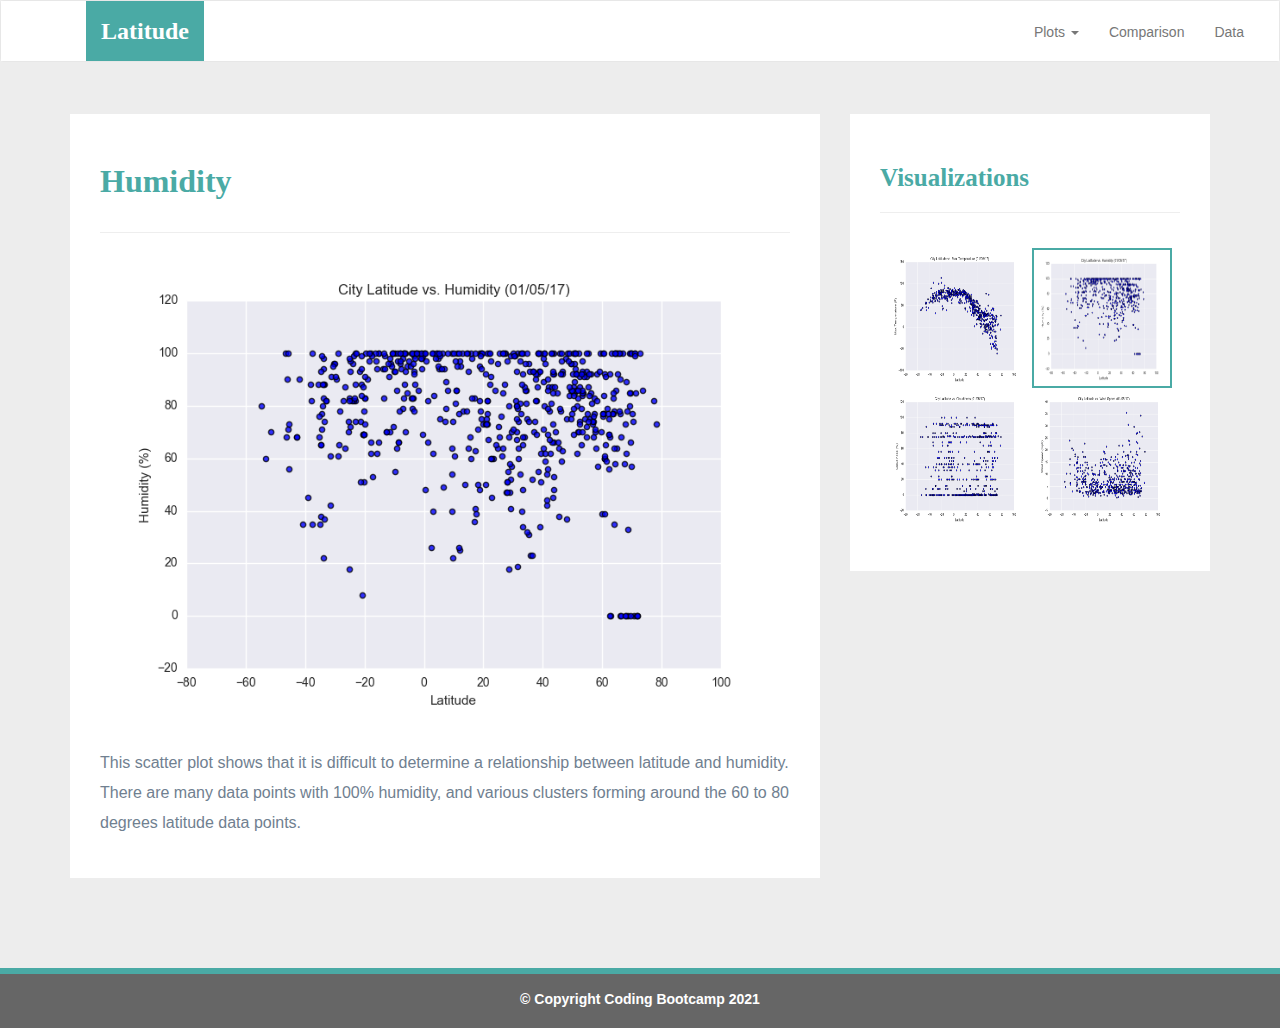
<file: humidity.html>
<!DOCTYPE html>
<html lang="en-us">
  <head>

    <meta charset="UTF-8">
    <meta name="viewport" content="width=device-width, initial-scale=1.0">
    <meta http-equiv="X-UA-Compatible" content="ie=edge">

    <title>Bootstrap Visualization Dashboard</title>

    <!-- Boostrap Stylesheet -->
    <link rel="stylesheet" href="css/bootstrap.min.css" media="screen">

    <!-- Our own CSS stylesheet -->
    <link rel="stylesheet" href="css/styles.css" media="screen">

  </head>

  <body>
    <!-- Start of navbar -->
    <nav class="navbar navbar-default">
      <div class="container-fluid navbar-custom">

        <!-- Brand and toggle get grouped for better mobile display -->
        <div class="row">
          <div class="navbar-header">
            <button type="button" class="navbar-toggle collapsed" data-toggle="collapse" data-target="#bs-example-navbar-collapse-1" aria-expanded="false">
              <span class="sr-only">Toggle Navigation</span>
              <span class="icon-bar"></span>
              <span class="icon-bar"></span>
              <span class="icon-bar"></span>
            </button>
            <div class="col-xs-9 phone-nav">
              <a class="navbar-brand" href="index.html" id="logo">Latitude</a>
            </div>
          </div>

          <!-- Collect the nav links, forms, and other content for toggling -->
          <div class="collapse navbar-collapse" id="bs-example-navbar-collapse-1">
            <ul class="nav navbar-nav navbar-right navbar-right-custom">
              <li class="dropdown">
                <a href="#" class="dropdown-toggle" data-toggle="dropdown" role="button" aria-haspopup="true" aria-expanded="false">Plots <span class="caret"></span></a>
                <ul class="dropdown-menu">
                 <li><a href="temp.html">Max Temperature</a></li>
                  <li><a href="humidity.html">Humidity</a></li>
                  <li><a href="cloudiness.html">Cloudiness</a></li>
                  <li><a href="wind.html">Wind Speed</a></li>
                </ul>
              </li>
              <li><a href="comparison.html">Comparison</a></li>
              <li><a href="data.html">Data</a></li>
            </ul>
          </div><!-- /.navbar-collapse -->
        </div>
      </div><!-- /.container-fluid -->
    </nav>
    <!-- End of navbar -->

    <!-- Start of container -->
    <div class="container">
      <div class="row">
        <!-- temperature analysis content-->
        <div class="col-md-8">
          <article class= "description-content">
       <h1 class= "description-header"> Humidity </h1>
            <hr class="description-hr">
            <!-- Add image and the content and then format-->
            <a href="image/Fig2.png">
            <img src="images/Fig2.png" title="City latitude Vs.Humidity"
            class="img-responsive">
            </a>
            <p> This scatter plot shows that it is difficult to determine a relationship between latitude and humidity. 
                There are many data points with 100% humidity, and various clusters forming around the 60 to 80 degrees latitude
              data points.    </p>
         
        </article>    
  
  
  
  
        </div>
  
  
        <!-- second column is for the visualization thumbnails-->
        <div class="col-md-4">
           <section id="imageNav-area">
           <div class= "imageNav-content">
            <h2 class="imageNav-header"> Visualizations</h2>
            <hr>
            <div id="images">
              <a href="temp.html">
                <img src="images/Fig1.png" class="imageNav-photo" title="Latitude Vs. Max Temperature">
  
              </a>
              <a href="humidity.html">
                <img src="images/Fig2.png" class="imageNav-photo active" title="Latitude Vs. Max Humidity">
  
              </a>
  
              <a href="cloudiness.html">
                <img src="images/Fig3.png" class="imageNav-photo" title="Latitude Vs. Max Cloudiness">
  
              </a>
  
              <a href="wind.html">
                <img src="images/Fig4.png" class="imageNav-photo" title="Latitude Vs. Max Wind Speed">
  
              </a>
  
            </div>
          </div>
        </section>
  
        </div>
  
      </div>
  
      </div>

   
    <!-- End of container -->

    <!-- Start of footer -->
    <footer class="footer navbar-fixed-bottom">
      <div class="two-toned-footer-color"></div>
      <p class="text-muted text-muted-footer text-center">
        <b>&copy; Copyright Coding Bootcamp 2021</b>
      </p>
    </footer>
    <!-- End of footer -->

    <!-- jQuery CDN -->
    <script type="text/javascript" src="https://code.jquery.com/jquery-2.1.4.min.js"></script>

    <!-- Bootstrap CDN -->
    <script src="https://maxcdn.bootstrapcdn.com/bootstrap/3.3.6/js/bootstrap.min.js"></script>
  </body>

</html>
</file>
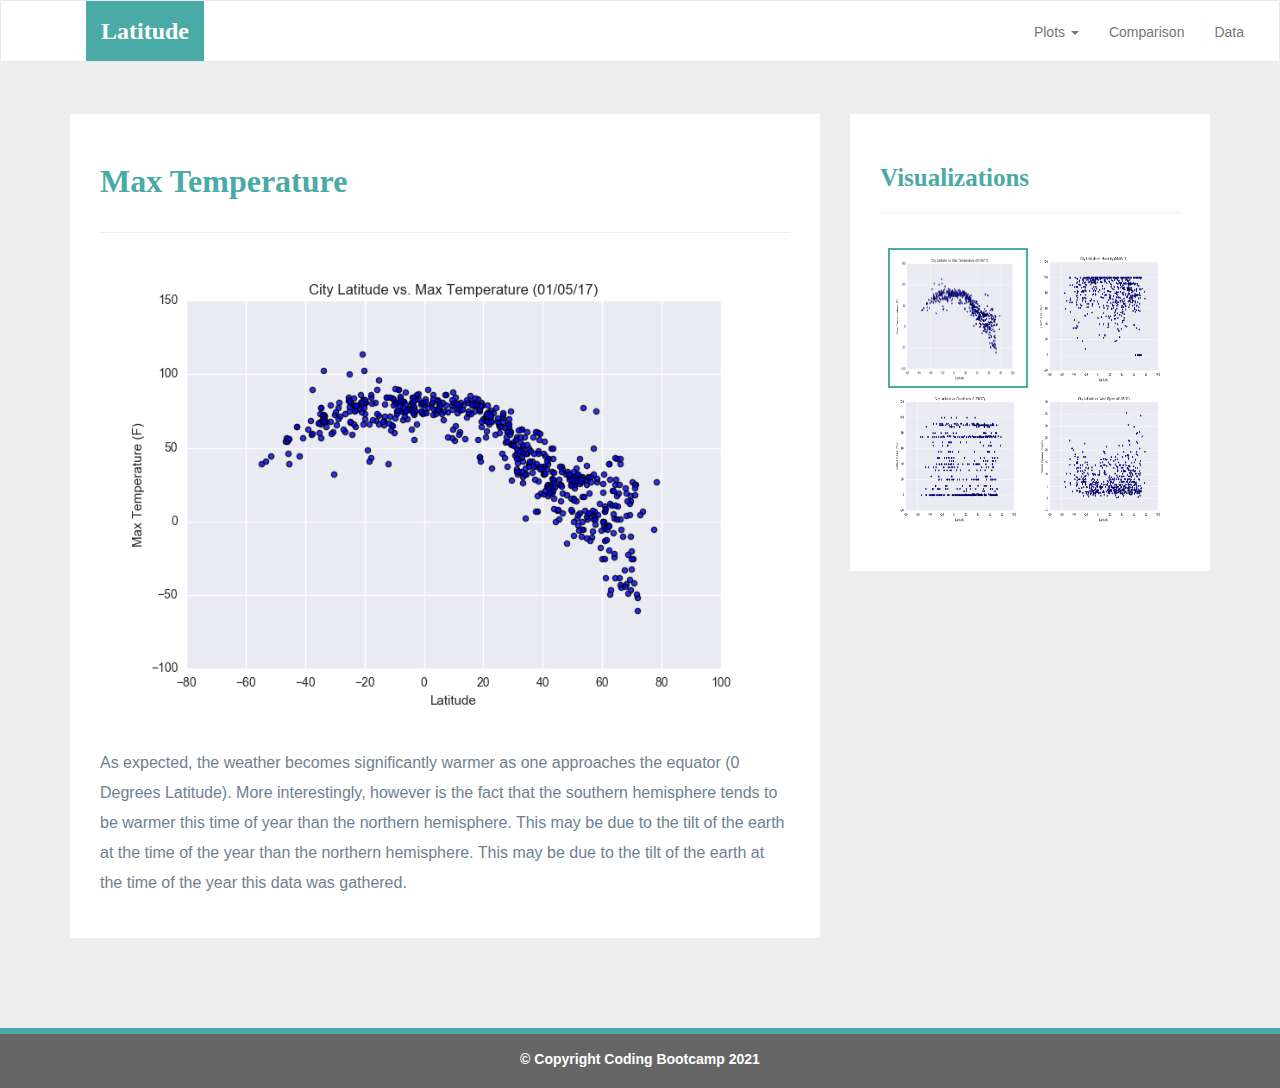
<file: temp.html>
<!DOCTYPE html>
<html lang="en-us">
  <head>

    <meta charset="UTF-8">
    <meta name="viewport" content="width=device-width, initial-scale=1.0">
    <meta http-equiv="X-UA-Compatible" content="ie=edge">

    <title>Bootstrap Visualization Dashboard</title>

    <!-- Boostrap Stylesheet -->
    <link rel="stylesheet" href="css/bootstrap.min.css" media="screen">

    <!-- Our own CSS stylesheet -->
    <link rel="stylesheet" href="css/styles.css" media="screen">

  </head>

  <body>
    <!-- Start of navbar -->
    <nav class="navbar navbar-default">
      <div class="container-fluid navbar-custom">

        <!-- Brand and toggle get grouped for better mobile display -->
        <div class="row">
          <div class="navbar-header">
            <button type="button" class="navbar-toggle collapsed" data-toggle="collapse" data-target="#bs-example-navbar-collapse-1" aria-expanded="false">
              <span class="sr-only">Toggle Navigation</span>
              <span class="icon-bar"></span>
              <span class="icon-bar"></span>
              <span class="icon-bar"></span>
            </button>
            <div class="col-xs-9 phone-nav">
              <a class="navbar-brand" href="index.html" id="logo">Latitude</a>
            </div>
          </div>

          <!-- Collect the nav links, forms, and other content for toggling -->
          <div class="collapse navbar-collapse" id="bs-example-navbar-collapse-1">
            <ul class="nav navbar-nav navbar-right navbar-right-custom">
              <li class="dropdown">
                <a href="#" class="dropdown-toggle" data-toggle="dropdown" role="button" aria-haspopup="true" aria-expanded="false">Plots <span class="caret"></span></a>
                <ul class="dropdown-menu">
                 <li><a href="temp.html">Max Temperature</a></li>
                  <li><a href="humidity.html">Humidity</a></li>
                  <li><a href="cloudiness.html">Cloudiness</a></li>
                  <li><a href="wind.html">Wind Speed</a></li>
                </ul>
              </li>
              <li><a href="comparison.html">Comparison</a></li>
              <li><a href="data.html">Data</a></li>
            </ul>
          </div><!-- /.navbar-collapse -->
        </div>
      </div><!-- /.container-fluid -->
    </nav>
    <!-- End of navbar -->

    <!-- Start of container -->
    <div class="container">
    <div class="row">
      <!-- temperature analysis content-->
      <div class="col-md-8">
        <article class= "description-content">
          
          <h1 class= "description-header"> Max Temperature </h1>
          <hr class="description-hr">
          <!-- Add image and the content and then format-->
          <a href="image/Fig1.png">
          <img src="images/Fig1.png" title="City latitude Vs.Max Temp Plot"
          class="img-responsive">
          </a>
          <p> As expected, the weather becomes significantly warmer as one approaches the equator (0 Degrees Latitude). 
              More interestingly, however is the fact that the southern hemisphere tends to be warmer this time of year
              than the northern hemisphere. This may be due to the tilt of the earth at the time of the year than the
              northern hemisphere. This may be due to the tilt of the earth at the time of the year this data was gathered.  </p>
       
      </article>    


      </div>


      <!-- second column is for the visualization thumbnails-->
      <div class="col-md-4">
         <section id="imageNav-area">
         <div class= "imageNav-content">
          <h2 class="imageNav-header"> Visualizations</h2>
          <hr>
          <div id="images">
            <a href="temp.html">
              <img src="images/Fig1.png" class="imageNav-photo active" title="Latitude Vs. Max Temperature">

            </a>
            <a href="humidity.html">
              <img src="images/Fig2.png" class="imageNav-photo" title="Latitude Vs. Max Humidity">

            </a>

            <a href="cloudiness.html">
              <img src="images/Fig3.png" class="imageNav-photo" title="Latitude Vs. Max Cloudiness">

            </a>

            <a href="wind.html">
              <img src="images/Fig4.png" class="imageNav-photo" title="Latitude Vs. Max Wind Speed">

            </a>

          </div>
        </div>
      </section>

      </div>

    </div>

    </div>
    
    <!-- End of container -->

    <!-- Start of footer -->
    <footer class="footer navbar-fixed-bottom">
      <div class="two-toned-footer-color"></div>
      <p class="text-muted text-muted-footer text-center">
        <b>&copy; Copyright Coding Bootcamp 2021</b>
      </p>
    </footer>
    <!-- End of footer -->

    <!-- jQuery CDN -->
    <script type="text/javascript" src="https://code.jquery.com/jquery-2.1.4.min.js"></script>

    <!-- Bootstrap CDN -->
    <script src="https://maxcdn.bootstrapcdn.com/bootstrap/3.3.6/js/bootstrap.min.js"></script>
  </body>

</html>
</file>
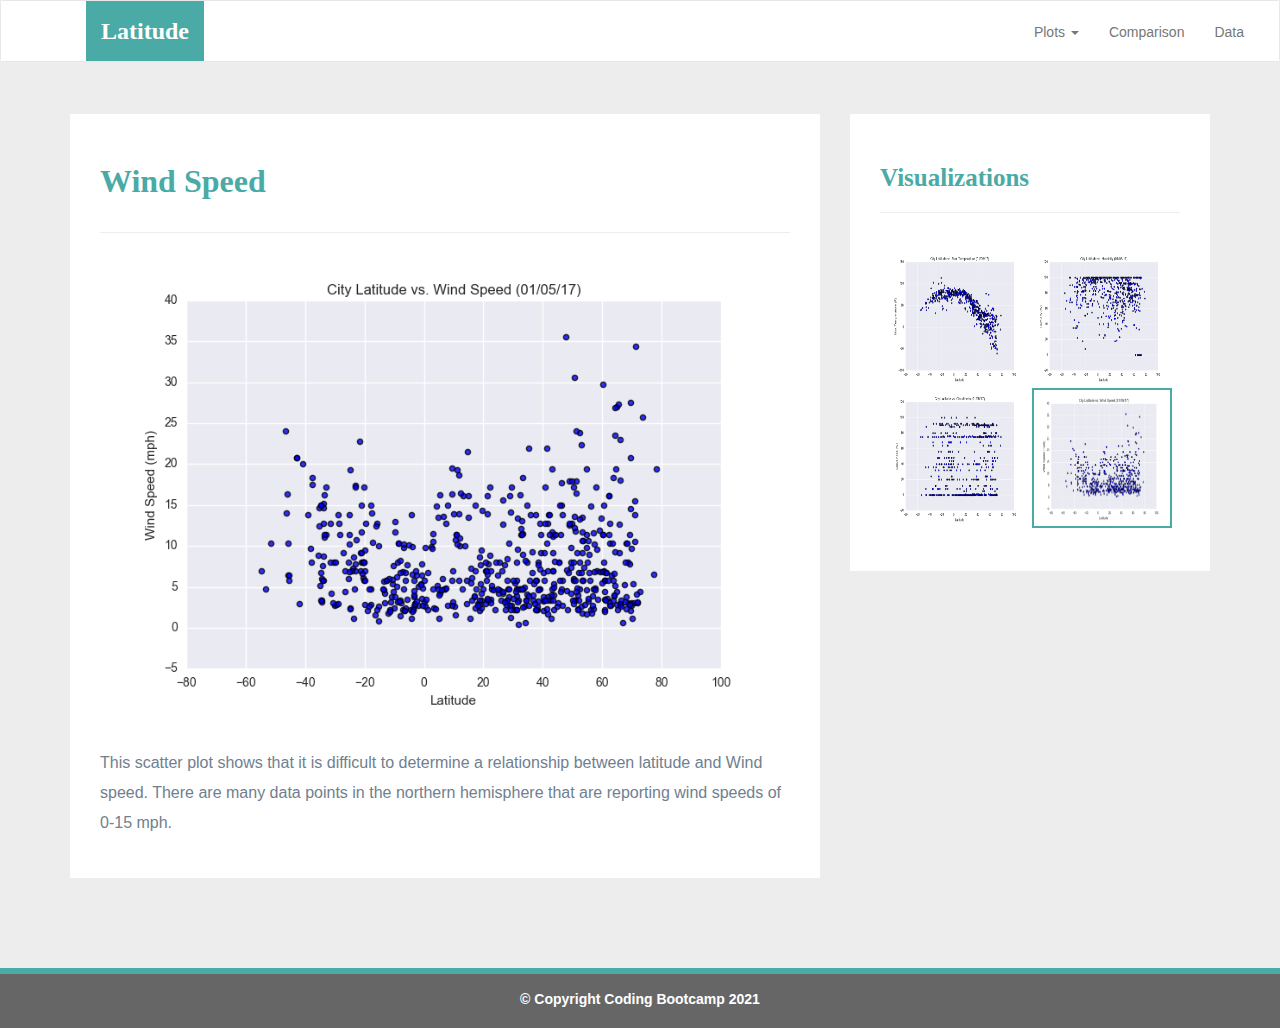
<file: wind.html>
<!DOCTYPE html>
<html lang="en-us">
  <head>

    <meta charset="UTF-8">
    <meta name="viewport" content="width=device-width, initial-scale=1.0">
    <meta http-equiv="X-UA-Compatible" content="ie=edge">

    <title>Bootstrap Visualization Dashboard</title>

    <!-- Boostrap Stylesheet -->
    <link rel="stylesheet" href="css/bootstrap.min.css" media="screen">

    <!-- Our own CSS stylesheet -->
    <link rel="stylesheet" href="css/styles.css" media="screen">

  </head>

  <body>
    <!-- Start of navbar -->
    <nav class="navbar navbar-default">
      <div class="container-fluid navbar-custom">

        <!-- Brand and toggle get grouped for better mobile display -->
        <div class="row">
          <div class="navbar-header">
            <button type="button" class="navbar-toggle collapsed" data-toggle="collapse" data-target="#bs-example-navbar-collapse-1" aria-expanded="false">
              <span class="sr-only">Toggle Navigation</span>
              <span class="icon-bar"></span>
              <span class="icon-bar"></span>
              <span class="icon-bar"></span>
            </button>
            <div class="col-xs-9 phone-nav">
              <a class="navbar-brand" href="index.html" id="logo">Latitude</a>
            </div>
          </div>

          <!-- Collect the nav links, forms, and other content for toggling -->
          <div class="collapse navbar-collapse" id="bs-example-navbar-collapse-1">
            <ul class="nav navbar-nav navbar-right navbar-right-custom">
              <li class="dropdown">
                <a href="#" class="dropdown-toggle" data-toggle="dropdown" role="button" aria-haspopup="true" aria-expanded="false">Plots <span class="caret"></span></a>
                <ul class="dropdown-menu">
                 <li><a href="temp.html">Max Temperature</a></li>
                  <li><a href="humidity.html">Humidity</a></li>
                  <li><a href="cloudiness.html">Cloudiness</a></li>
                  <li><a href="wind.html">Wind Speed</a></li>
                </ul>
              </li>
              <li><a href="comparison.html">Comparison</a></li>
              <li><a href="data.html">Data</a></li>
            </ul>
          </div><!-- /.navbar-collapse -->
        </div>
      </div><!-- /.container-fluid -->
    </nav>
    <!-- End of navbar -->

    <!-- Start of container -->
    <div class="container">
      <div class="row">
        <!-- temperature analysis content-->
        <div class="col-md-8">
          <article class= "description-content">
            <h1 class= "description-header"> Wind Speed </h1>
                 <hr class="description-hr">
                 <!-- Add image and the content and then format-->
                 <a href="image/Fig4.png">
                 <img src="images/Fig4.png" title="City latitude Vs. Windspeed"
                 class="img-responsive">
                 </a>
                 <p> This scatter plot shows that it is difficult to determine a relationship between latitude and Wind speed. 
                     There are many data points in the northern hemisphere that are reporting wind speeds of 0-15 mph.
                      </p>
              
             </article>    
  
        </div>
  
  
        <!-- second column is for the visualization thumbnails-->
        <div class="col-md-4">
           <section id="imageNav-area">
           <div class= "imageNav-content">
            <h2 class="imageNav-header"> Visualizations</h2>
            <hr>
            <div id="images">
              <a href="temp.html">
                <img src="images/Fig1.png" class="imageNav-photo " title="Latitude Vs. Max Temperature">
  
              </a>
              <a href="humidity.html">
                <img src="images/Fig2.png" class="imageNav-photo" title="Latitude Vs. Max Humidity">
  
              </a>
  
              <a href="cloudiness.html">
                <img src="images/Fig3.png" class="imageNav-photo" title="Latitude Vs. Max Cloudiness">
  
              </a>
  
              <a href="wind.html">
                <img src="images/Fig4.png" class="imageNav-photo active" title="Latitude Vs. Max Wind Speed">
  
              </a>
  
            </div>
          </div>
        </section>
  
        </div>
  
      </div>
  
      </div>

    
    <!-- End of container -->

    <!-- Start of footer -->
    <footer class="footer navbar-fixed-bottom">
      <div class="two-toned-footer-color"></div>
      <p class="text-muted text-muted-footer text-center">
        <b>&copy; Copyright Coding Bootcamp 2021</b>
      </p>
    </footer>
    <!-- End of footer -->

    <!-- jQuery CDN -->
    <script type="text/javascript" src="https://code.jquery.com/jquery-2.1.4.min.js"></script>

    <!-- Bootstrap CDN -->
    <script src="https://maxcdn.bootstrapcdn.com/bootstrap/3.3.6/js/bootstrap.min.js"></script>
  </body>

</html>
</file>
<file: css/styles.css>
/* ----DEFAULT ELEMENT STYLING START---- */
html {
  /* Positioning */
  position: relative;

  /* Box-model */
  min-height: 100%;
}

body {
  /* Positioning */
  margin-bottom: 150px;

  /* Typography */
  font-family: Arial, "Helvetica Neue", Helvetica, sans-serif;

  /* Visual */
  background-color: #ededed;
}

/* Media query for body */
@media only screen and (max-width: 767px) {
  /* Set background color to white on small screens */
  body {
    /* Visual */
    background-color: #fff;
  }
}

/* ----DEFAULT ELEMENT STYLING END---- */

/* ----NAV START---- */
.navbar-custom {
  background-color: #fff;
}

#logo {
  /* Box-model */
  height: 60px;
  padding-top: 20px;
  padding-bottom: 5px;

  /* Positioning */
  margin-left: 70px;
  font-family: Georgia, Times, "Times New Roman", serif;

  /* Typography */
  font-size: 24px;
  font-weight: bold;
  color: #fff;

  /* Visual */
  background: #4aaaa5;
}

/* Logo hover state */
#logo:hover {
  /* Visual */
  opacity: 0.7;
}

.navbar-right-custom {
  /* Box-model */
  padding-top: 6px;
  padding-right: 20px;

  /* Typography */
  font-family: Arial;
  font-weight: lighter;
}

/* Nav element hover state */
.navbar-default .navbar-nav > li > a:hover {
  color: #4aaaa5;
}

/* Media query for nav */
@media only screen and (max-width: 767px) {
  .navbar-header {
    background-color: #4aaaa5;
  }

  #logo {
    width: 100%;

    /* Box-model */
    height: 60px;
    padding-top: 20px;
    padding-bottom: 5px;

    /* Positioning */
    margin-left: 0;
    font-family: Georgia, Times, "Times New Roman", serif;

    /* Typography */
    font-size: 24px;
    font-weight: bold;
    color: #fff;

    /* Visual */
    background: #4aaaa5;
  }
}

/* -----NAV END---- */

/* ----DESCRIPTION START---- */
.description-header {
  /* Positioning */
  margin-bottom: 33px;
  font-family: Georgia, Times, "Times New Roman", serif;

  /* Typography */
  font-size: 32px;
  font-weight: bold;
  color: #4aaaa5;
}

.description-content {
  /* Box-model */
  padding: 30px;

  /* Positioning */
  margin-top: 32px;

  /* Visual */
  background-color: #fff;
}

.description-content > p {
  /* Box-model */
  padding-top: 20px;

  /* Typography */
  font-size: 16px;
  line-height: 30px;
  color: slategray;
}

.description-text {
  padding-bottom: 20px;
}

#description-image {
  /* Positioning */
  float: left;

  /* Box-model */
  width: 200px;
  height: 200px;
  margin-top: 20px;
  margin-right: 20px;
}

/* Description content media query */
@media only screen and (max-width: 767px) {
  /* override default class styling for positioning/padding */

  .description-content {
    /* Box-model */
    padding: 0;

    /* Positioning */
    margin-top: 0;
  }
}

/* ----DESCRIPTION END---- */

/* ----IMAGE NAV START---- */
#imageNav-area {
  width: 100%;

  /* Box-model */
  padding: 30px 30px 43px;

  /* Positioning */
  margin-top: 32px;

  /* Visual */
  background-color: #fff;
}

.imageNav-header {
  /* Positioning */
  margin-bottom: 15px;
  font-family: Georgia, Times, "Times New Roman", serif;

  /* Typography */
  font-size: 25px;
  font-weight: bold;
  color: #4aaaa5;
}

.imageNav-photo {
  width: 140px;

  /* Box-model */
  height: 140px;
}

.imageNav-photo:hover {
  /* Visuals */
  opacity: 0.6;
}

.imageNav-photo.active {
  /* Visuals */
  border: 2px solid #4aaaa5;
}

#images {
  /* Box-model */
  padding-top: 15px;

  /* Typography */
  text-align: center;
}

/* ----IMAGE NAV END---- */

/* ----COMPARISON START---- */
.comparison-image:hover {
  opacity: 0.6;
}

.comparison-header {
  /* Positioning */
  margin-bottom: 10px;
  font-family: Georgia, Times, "Times New Roman", serif;

  /* Typography */
  font-size: 20px;
  font-weight: bold;
  color: #4aaaa5;
  text-align: center;
}

/* ----COMPARISON END---- */

/* ----FOOTER START---- */
.footer {
  /* Positioning */
  position: absolute;
  bottom: 0;

  /* Box-model */
  width: 100%;
  height: 60px;
  margin-top: 30px;

  /* Visual */
  background-color: #666;
}

.text-muted-footer {
  /* Positioning */
  margin-top: 15px;

  /* Typography */
  color: #fff;
}

.two-toned-footer-color {
  /* Box-model */
  height: 6px;
  padding-top: 3px;

  /* Visual */
  background-color: #4aaaa5;
}

/* ----FOOTER END---- */
</file>
